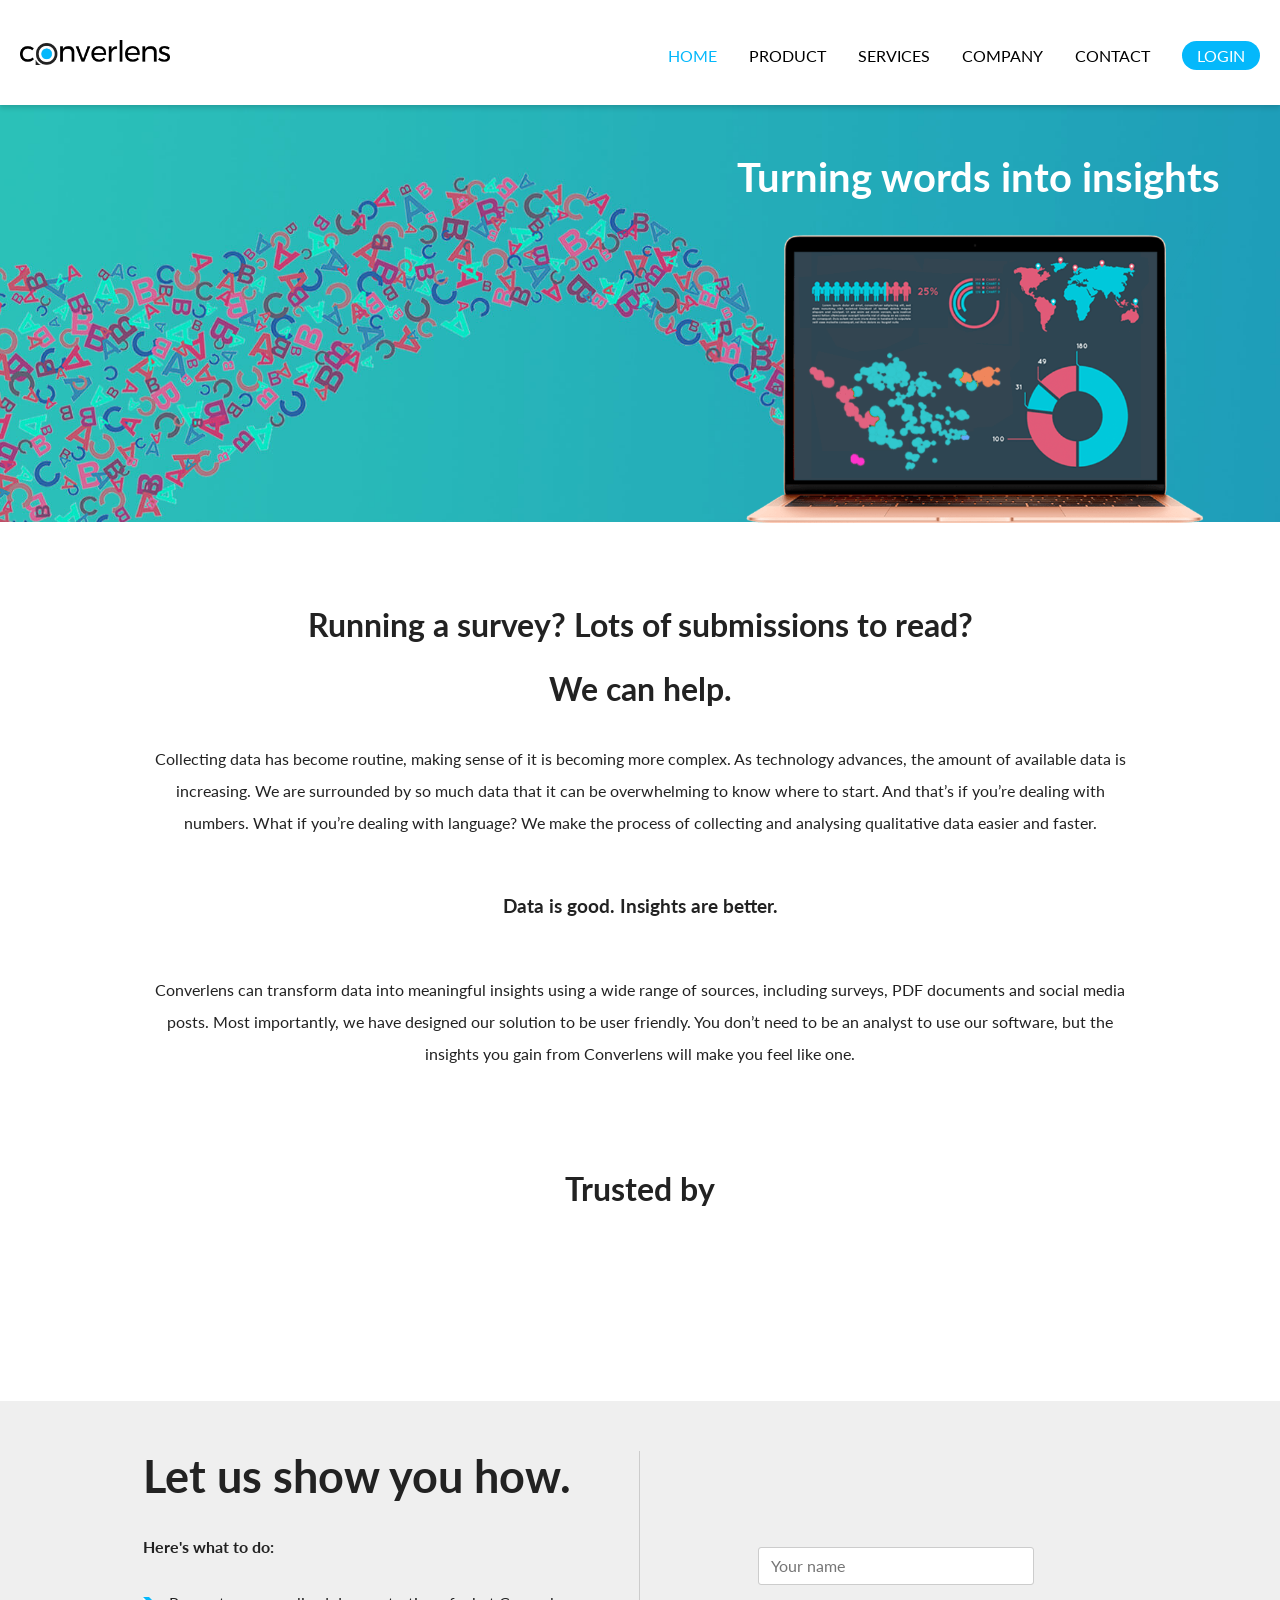
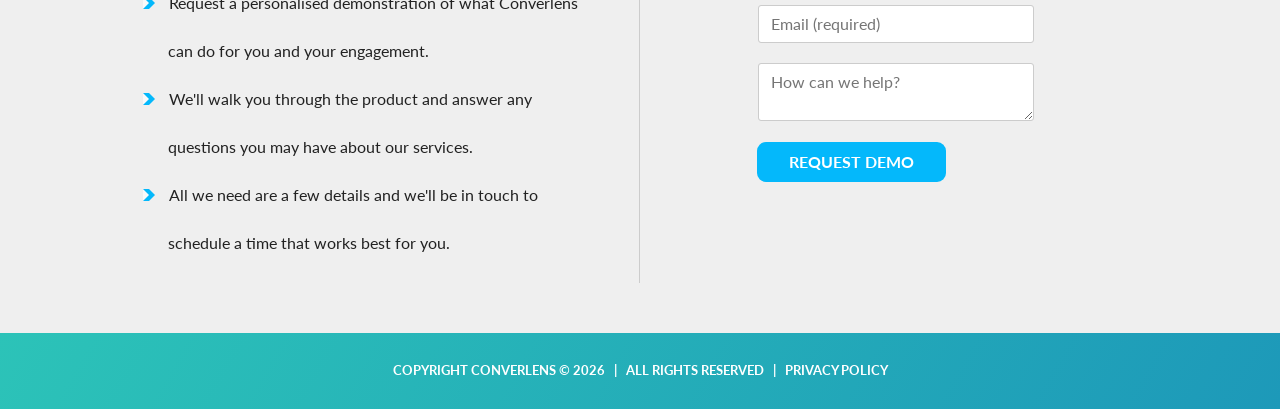
<file: index.html>
<!DOCTYPE html>
<html lang="en">
   <head>
      <meta charset="UTF-8">
      <meta name="viewport" content="width=device-width, initial-scale=1.0">
      <meta name="description" content="Collect, manage and analyse consultation and survey data">
      <meta property="og:type" content="website">
      <meta property="og:title" content="Converlens">
      <meta property="og:description" content="Collect, manage and analyse consultation and survey data">
      <meta property="og:image" content="assets/imgs/Converlens-logo.png">
      <meta property="og:url" content="https://converlens.com">
      <meta property="og:site_name" content="Converlens">
	  <meta name="apple-mobile-web-app-title" content="Converlens">
	  <meta name="application-name" content="Converlens">
	  <meta name="theme-color" content="#ffffff">
	  <!---
	  <meta name="robots" content="index,follow">
	  <meta name="googlebot" content="index,follow">
	  --->
      <title>Converlens | Collect, manage and analyse consultation and survey data</title>
      <link rel="apple-touch-icon" sizes="180x180" href="https://converlens.com/assets/imgs/apple-touch-icon.png">
      <link rel="icon" type="image/png" sizes="32x32" href="https://converlens.com/assets/imgs/favicon-32x32.png">
      <link rel="icon" type="image/png" sizes="16x16" href="https://converlens.com/assets/imgs/favicon-16x16.png">
      <link rel="stylesheet" href="assets/css/normalize.css">
      <link rel="stylesheet" href="assets/css/carousel.css">
      <link rel="stylesheet" href="assets/css/style.css">

	  <script async src="https://www.googletagmanager.com/gtag/js?id=UA-124698900-1"></script>
	  <script>
		window.dataLayer = window.dataLayer || [];
		function gtag(){dataLayer.push(arguments);}
		gtag('js', new Date());

		gtag('config', 'UA-124698900-1');
	  </script>
   </head>
   <body class="home">
         <div class="page">
            <header class="nav-bar">
               <div class="container-fluid wrapper">
                  <nav class="navbar">
                     <a class="site-nav nav-brand logo" href="index.html" title="Logo"><img src="assets/imgs/Converlens-logo.png" alt="Converlens"></a>
                     <a id="mobiNavBtn" href="javascript:void(0)" >
                        <div class="bar1"></div>
                        <div class="bar2"></div>
                        <div class="bar3"></div>
                     </a>
                     <ul itemscope itemtype="https://schema.org/SiteNavigationElement" role="menu" id="mobiNav" class="navbar-nav">
                        <li itemprop="name" role="menuitem" class="nav-item"><a itemprop="url" href="index.html" title="Home">Home</a></li>
                        <li itemprop="name" role="menuitem" class="nav-item"><a itemprop="url" href="product.html" title="Product">Product</a></li>
                        <li itemprop="name" role="menuitem" class="nav-item"><a itemprop="url" href="services.html" title="Services">Services</a></li>
                        <li itemprop="name" role="menuitem" class="nav-item"><a itemprop="url" href="company.html" title="Company">Company</a></li>
                        <li itemprop="name" role="menuitem" class="nav-item"><a itemprop="url" href="contact.html" title="Contact">Contact</a></li>
                        <li itemprop="name" role="menuitem" class="nav-item login"><a itemprop="url" href="https://app.converlens.com/login" target="_blank" title="Login">Login</a></li>
                     </ul>
                  </nav>
               </div>
            </header>
            <main class="page-main">
               <section>
                  <div class="banner">
					  <div class="wrapper">
							<div class="title-wrapper">
								<h1 class="title">Turning words into insights</h1>
								<div class="laptop">
									 <img src="assets/imgs/Laptop.png" alt="Collect, manage and analyse consultation and survey data">
								</div> 
						    </div> 
					  </div>
                  </div>  
                  <div class="content">
                     <div class="wrapper  intro">
                     <h1>Running a survey? Lots of submissions to read? <br> We can help.</h1>
                     <p>
Collecting data has become routine, making sense of it is becoming more complex. As technology advances, the amount of available data is increasing. We are surrounded by so much data that it can be overwhelming to know where to start. And that’s if you’re dealing with numbers. What if you’re dealing with language? We make the process of collecting and analysing qualitative data easier and faster.
                     </p>
                     <h3 class="highlight">
						Data is good. Insights are better.
                     </h3>
                     <p>
Converlens can transform data into meaningful insights using a wide range of sources, including surveys, PDF documents and social media posts. Most importantly, we have designed our solution to be user friendly. You don’t need to be an analyst to use our software, but the insights you gain from Converlens will make you feel like one. 
                     </p>
                     
                     </div>
                     
                     <div class="wrapper trusted">
						<h1>Trusted by</h1> 
						 <div class="swiper-container">
							 <div class="swiper-wrapper">
								   <div class="swiper-slide"><img  class="cp-img" src="assets/imgs/logos/NSW-logo.png" alt="New South Whales - Planning, Industry and Environment"></div>
								   <div class="swiper-slide"><img  class="cp-img" src="assets/imgs/logos/DPC.png" alt="Australian Government - Department of Prime Minister & Cabinet"></div>
								   <div class="swiper-slide"><img  class="cp-img" src="assets/imgs/logos/OGP.png" alt="Open Government Partnership"></div>
								   <div class="swiper-slide"><img  class="cp-img" src="assets/imgs/logos/victoriaJPR.png" alt="Victoria State Government - Jobs, Precincts and Regions"></div>
								   <div class="swiper-slide"><img  class="cp-img" src="assets/imgs/logos/DIIS.png" alt="Australian Government - Department of Industry, Innovation and Science"></div>
								   <div class="swiper-slide"><img  class="cp-img" src="assets/imgs/logos/WBS.png" alt="Warwick Business School"></div>
								   <div class="swiper-slide"><img  class="cp-img" src="assets/imgs/logos/geelong.png" alt="City of Greater Geelong"></div>
								   <div class="swiper-slide"><img  class="cp-img" src="assets/imgs/logos/DE.png" alt="Australian Government - Department of Education"></div>
								   <div class="swiper-slide"><img  class="cp-img" src="assets/imgs/logos/elton.png" alt="Elton Consulting"></div>
								   <div class="swiper-slide"><img  class="cp-img" src="assets/imgs/logos/victoriaELWP.png" alt="Victoria State Government - Environment, Land, Water and Planning"></div>
							 </div>
							 <!-- Add Pagination -->
							 <!--<div class="swiper-pagination"></div>-->
							 <!-- Add Arrows -->
							 <!--<div class="swiper-button-next"></div>-->
							 <!--<div class="swiper-button-prev"></div>-->
						 </div>
                     </div>
           </div>   


               </section>
            </main>
            <footer class="page-footer">
               <div class="footer-wrapper wrapper">
                  <div class="formSteps">
                  <h1>Let us show you how.</h1>
                  <p><b>Here's what to do:</b></p>
                  <ul>
                  <li><div class="bullet"></div>Request a personalised demonstration of what Converlens can do for you and your engagement.</li>
                  <li><div class="bullet"></div>We'll walk you through the product and answer any questions you may have about our services.</li>
                  <li><div class="bullet"></div>All we need are a few details and we'll be in touch to schedule a time that works best for you.</li>
                  </ul>
                     </div>
                  <div class="formRequest" style="margin-top: 6em;">
                     <form id="request_demo" class="contact-form"  autocomplete="off"  method="POST" action="https://api.converlens.com/submit">
                        <fieldset class="form-group"><input class="form-input" name="addressee" type="text" value="" placeholder="Your name"></fieldset>
                        <fieldset class="form-group"><input id="formEmail" class="form-input" name="email" type="email" required="true" value="" placeholder="Email (required)"></fieldset>
                        <fieldset class="form-group"><textarea id="formDetail" class="form-input" name="detail" value="" placeholder="How can we help?"></textarea></fieldset>
                        
                        <input style="position: absolute; right: 500000px;"" type="checkbox" id="formUpgrade" name="free_upgrade">

                        <div id='hwrap' style="display: flex; align-items: center; margin-bottom: 1em">
                           <input id='humaniser' type="text" id="formHuman" name="human" style="width: 40px; margin-right: 5px" required="true">
                           <div style="padding:0; margin:0; ">
                              <div style="font-size: 10px; text-transform: uppercase;">Are you a human <span style="font-size: 16px; color: red;">*</span></div>
                              <div style="font-size: 12px">What is 3 plus four? (answer 7)</div>
                           </div>
                        </div>
                        <div class="form-group">
                           <input onclick="var x = document.getElementById('formUpgrade').checked; if (x) { return false }; var v = document.getElementById('formHuman').value; if (v !== 'seven' && v !== '7') { alert('Please fill out all required fields') }" id="formButton" class="btn" type="submit" value="Request demo">
                        </div>
                     </form>
                  </div>
               </div>
               <h5 class="copyright"><span>Copyright Converlens © <span class="year">2022</span> &nbsp; | &nbsp; All rights reserved &nbsp; | &nbsp; </span><a href="privacy.html">Privacy Policy</a></h5>
            <a id="up" href="#"></a>
            </footer>
         </div>

      <script src="assets/js/carousel-logos.js"></script>
      <script src="assets/js/nav.js"></script>
      <script type="text/javascript">
        var wrap = document.getElementById('hwrap')
        wrap.style.display = 'none'

        var h = document.getElementById('humaniser')
        h.value = 7
      </script>
      
   </body>
</html>
</file>
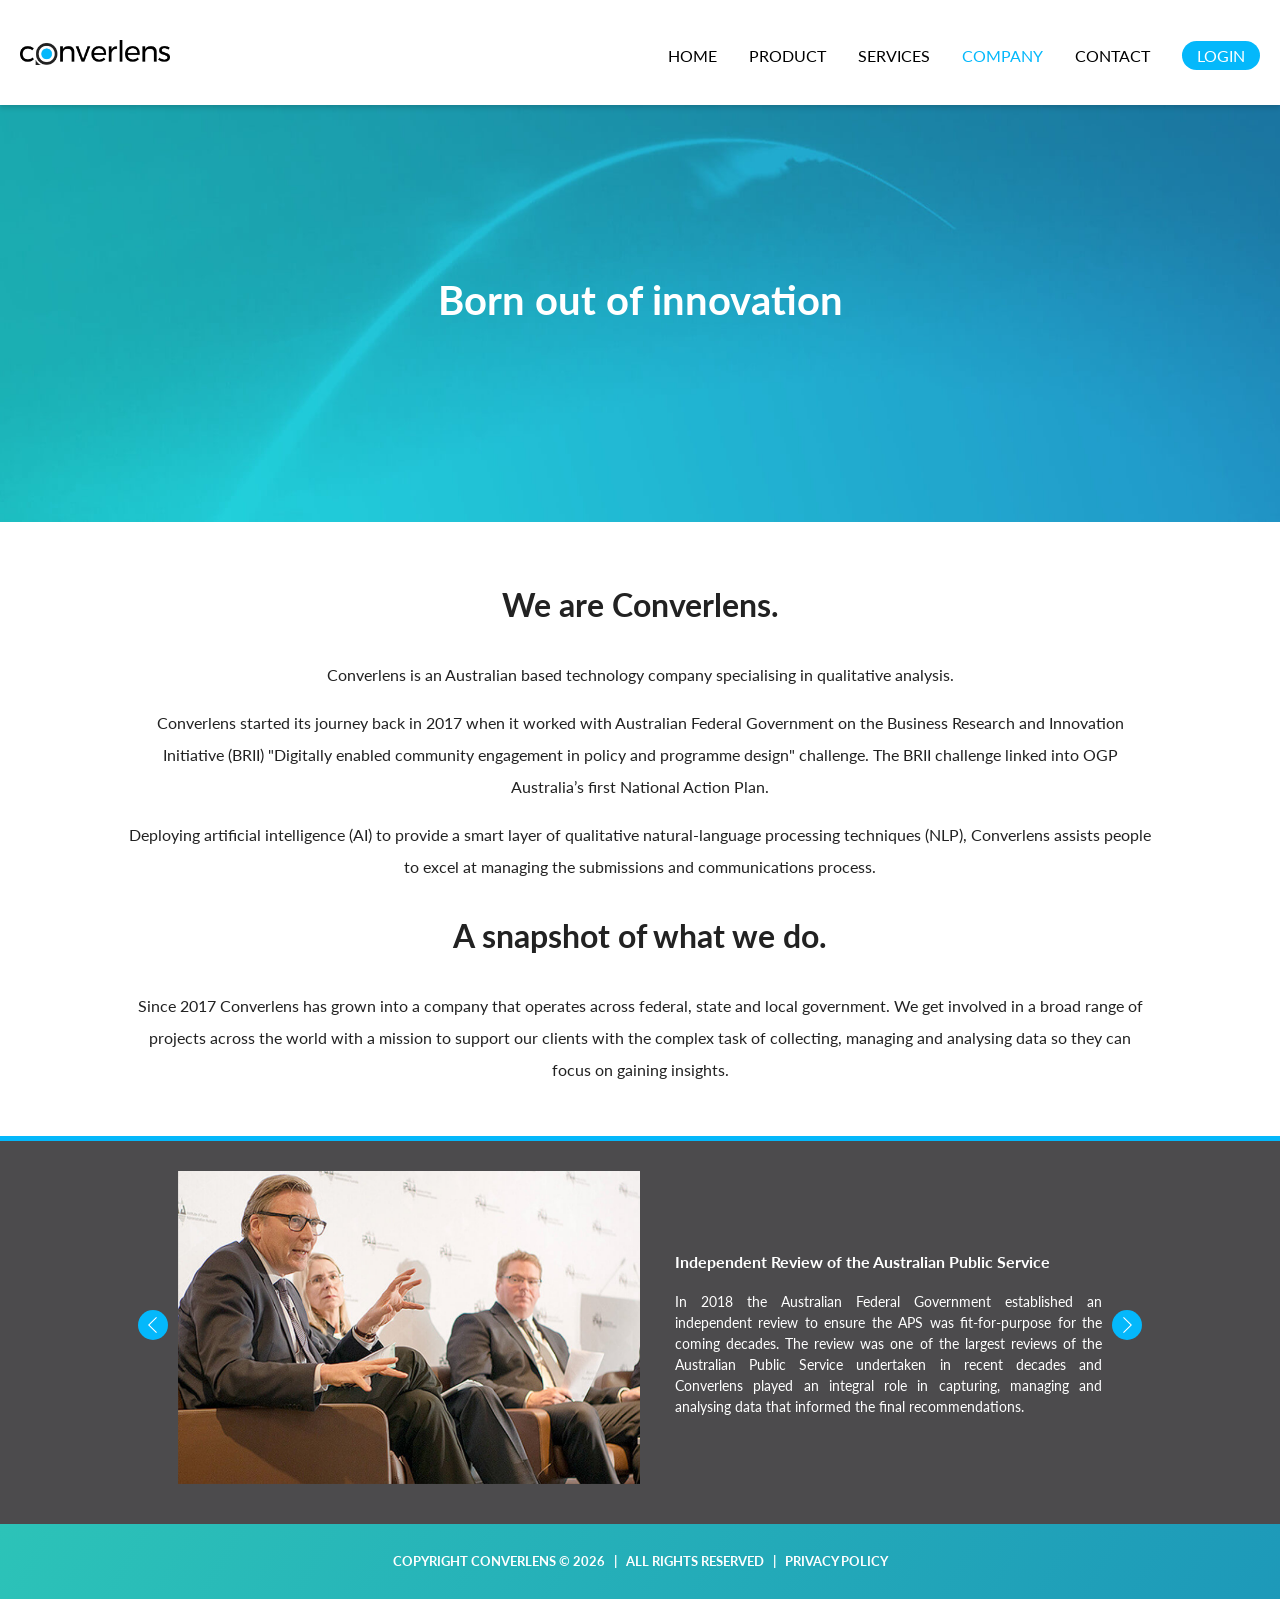
<file: company.html>
<!DOCTYPE html>
<html lang="en" itemscope itemtype="https://schema.org/WebSite">
   <head>
      <meta charset="UTF-8">
      <meta name="viewport" content="width=device-width, initial-scale=1.0">
      <meta name="description" content="AI powered analysis platform for government policy design">
      <meta property="og:type" content="website">
      <meta property="og:title" content="Converlens | Company">
      <meta property="og:description" content="AI powered analysis platform for government policy design">
      <meta property="og:image" content="assets/imgs/Converlens-logo.png">
      <meta property="og:url" content="https://converlens.com">
      <meta property="og:site_name" content="Converlens">
	  <meta name="apple-mobile-web-app-title" content="Converlens">
	  <meta name="application-name" content="Converlens">
	  <meta name="theme-color" content="#ffffff">
	  <!---
	  <meta name="robots" content="index,follow">
	  <meta name="googlebot" content="index,follow">
	  --->
      <title>Converlens | Company</title>
      <link rel="apple-touch-icon" sizes="180x180" href="https://converlens.com/assets/imgs/apple-touch-icon.png">
      <link rel="icon" type="image/png" sizes="32x32" href="https://converlens.com/assets/imgs/favicon-32x32.png">
      <link rel="icon" type="image/png" sizes="16x16" href="https://converlens.com/assets/imgs/favicon-16x16.png">
      <link rel="stylesheet" href="assets/css/normalize.css">
      <link rel="stylesheet" href="assets/css/carousel.css">
      <link rel="stylesheet" href="assets/css/style.css">

	  <script async src="https://www.googletagmanager.com/gtag/js?id=UA-124698900-1"></script>
	  <script>
		window.dataLayer = window.dataLayer || [];
		function gtag(){dataLayer.push(arguments);}
		gtag('js', new Date());

		gtag('config', 'UA-124698900-1');
	  </script>
	        
   </head>
   <body class="company" itemscope itemtype="http://schema.org/tech">
         <div class="page">
            <header class="nav-bar">
               <div class="container-fluid wrapper">
                  <nav class="navbar">
                     <a class="site-nav nav-brand logo" href="index.html" title="Logo"><img src="assets/imgs/Converlens-logo.png" alt="Converlens"></a>
                     <a id="mobiNavBtn" href="javascript:void(0)" >
                        <div class="bar1"></div>
                        <div class="bar2"></div>
                        <div class="bar3"></div>
                     </a>
                     <ul itemscope itemtype="https://schema.org/SiteNavigationElement" role="menu" id="mobiNav" class="navbar-nav">
                        <li itemprop="name" role="menuitem" class="nav-item"><a itemprop="url" href="index.html" title="Home">Home</a></li>
                        <li itemprop="name" role="menuitem" class="nav-item"><a itemprop="url" href="product.html" title="Product">Product</a></li>
                        <li itemprop="name" role="menuitem" class="nav-item"><a itemprop="url" href="services.html" title="Services">Services</a></li>
                        <li itemprop="name" role="menuitem" class="nav-item"><a itemprop="url" href="company.html" title="Company">Company</a></li>
                        <li itemprop="name" role="menuitem" class="nav-item"><a itemprop="url" href="contact.html" title="Contact">Contact</a></li>
                        <li itemprop="name" role="menuitem" class="nav-item login"><a itemprop="url" href="https://app.converlens.com/login" target="_blank" title="Login">Login</a></li>
                     </ul>
                  </nav>
               </div>
            </header>
            <main class="page-main">
               <section>
                  <div class="banner">
                  <div class="wrapper">
                        <div class="title-wrapper">
                           <h1 class="title">Born out of innovation</h1>
                         </div>
                  </div>
                  </div>

                  <div class="content">
                     <div class="wrapper intro">
						 <h1>We are Converlens.</h1>
						 <p>Converlens is an Australian based technology company specialising in qualitative analysis.</p>
						 <p>Converlens started its journey back in 2017 when it worked with Australian Federal Government on the Business Research and Innovation Initiative (BRII) "Digitally enabled community engagement in policy and programme design" challenge. The BRII challenge linked into OGP Australia’s first National Action Plan.</p>
						 <p>Deploying artificial intelligence (AI) to provide a smart layer of qualitative natural-language processing techniques (NLP), Converlens assists people to excel at managing the submissions and communications process.</p>
						 <h1>A snapshot of what we do.</h1>
						 <p>Since 2017 Converlens has grown into a company that operates across federal, state and local government. We get involved in a broad range of projects across the world with a mission to support our clients with the complex task of collecting, managing and analysing data so they can focus on gaining insights.</p>
                     </div>
                  </div>
				 <div class="news">
					 <div class="wrapper">
						 <div class="swiper-container">
							 <div class="swiper-wrapper">
								   <div class="swiper-slide">
									   <div class="featured-img"><img src="assets/imgs/slides/slide-1.jpg" alt="Independent Review of the Australian Public Service"></div>
									   <div class="post-cnt">
											<h3>Independent Review of the Australian Public Service</h3>
											<p>In 2018 the Australian Federal Government established an independent review to ensure the APS was fit-for-purpose for the coming decades. The review was one of the largest reviews of the Australian Public Service undertaken in recent decades and Converlens played an integral role in capturing, managing and analysing data that informed the final recommendations.</p>
									   </div>
								   </div>
								   <div class="swiper-slide">
									   <div class="featured-img"><img src="assets/imgs/slides/slide-2.jpg" alt="Independent Review of the Australian Public Service"></div>
									   <div class="post-cnt">
											<h3>OGP Summit 2019: Breaking Barriers: Achieving Sustainable, Transparent, and Efficient Outcomes with Artificial Intelligence</h3>
											<p>Converlens was invited to speak at the OGP Global Summit held in Ottawa Canada. The objective of the session was to provide participants with a deeper understanding of applying AI in government through a rich and insightful conversation, and a splash of healthy debate. A key focus was the importance of AI transparency and accountability to citizens.</p>
									   </div>
								   </div>
								   <div class="swiper-slide">
									   <div class="featured-img"><img src="assets/imgs/slides/slide-3.jpg" alt="Independent Review of the Australian Public Service"></div>
									   <div class="post-cnt">
											<h3>Modernisation of the Victorian Regional Forest Agreements (RFAs)</h3>
											<p>RFAs are important agreements between the Australian Government and states that establish the framework for the sustainable management of forests within each RFA region. The Modernisation of the Victorian RFAs consultation included 135 written submissions and 733 survey responses, with more than 330 people participated in face to face discussions. Converlens was engaged to help analyse and report on this data which informed the of the renewing of the previous RFA’s which expired on the 31st of March 2020.</p>
									   </div>
								   </div>
								   <div class="swiper-slide">
									   <div class="featured-img"><img src="assets/imgs/slides/slide-4.jpg" alt="Independent Review of the Australian Public Service"></div>
									   <div class="post-cnt">
											<h3>Review of the Melbourne Declaration</h3>
											<p>Throughout 2019, the Education Council of Australia ran a substantial consultation that reviewed the Melbourne Declaration which was established in 2008. Informed from the insights gained from the consultation, and built on past declarations signed in Hobart, Adelaide and Melbourne over three decades, Education Ministers established The Alice Springs (Mparntwe) Education Declaration in December 2019. This declaration sets the strategic education goals for Australia and Converlens was proud to enable the online consultation for the review.</p>
									   </div>
								   </div>
							 </div>
							 <!-- Add Pagination -->
							 <!--<div class="swiper-pagination"></div>-->
							 <!-- Add Arrows -->
							 <div class="swiper-button-next"></div>
							 <div class="swiper-button-prev"></div>
						 </div>
					 </div>
				 </div>
               </section>
            </main>
            <footer class="page-footer">
               <h5 class="copyright"><span>Copyright Converlens © <span class="year">2022</span> &nbsp; | &nbsp; All rights reserved &nbsp; | &nbsp; </span><a href="privacy.html">Privacy Policy</a></h5>
			   <a id="up" href="#"></a>
            </footer>
         </div>
      <script src="assets/js/carousel-news.js"></script>
      <script src="assets/js/nav.js"></script>
   </body>
</html>
</file>
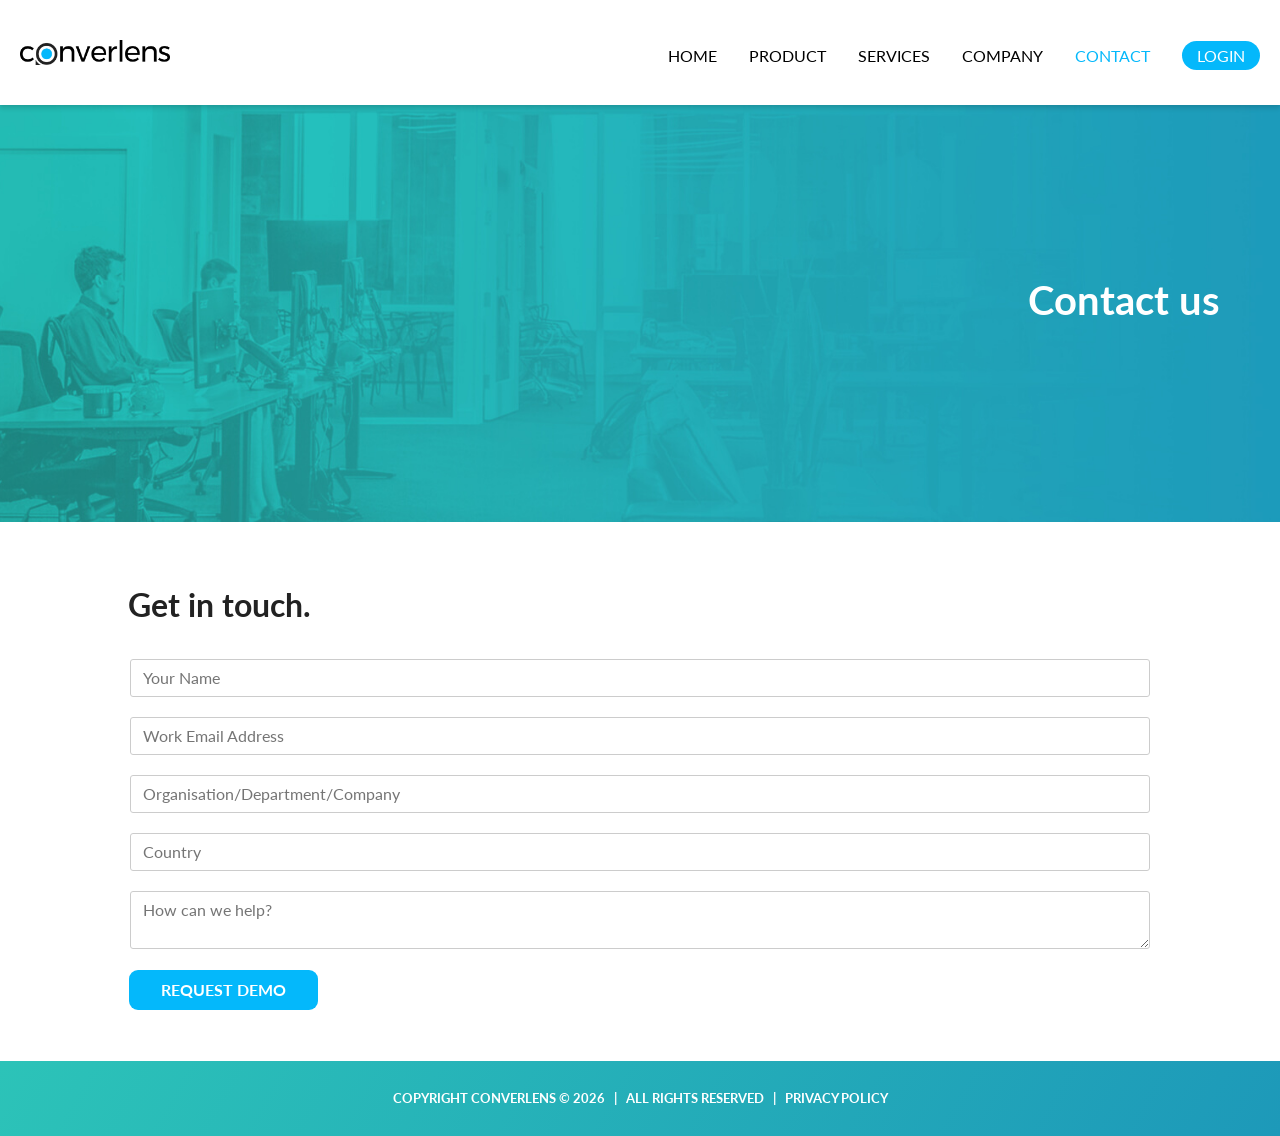
<file: contact.html>
<!DOCTYPE html>
<html lang="en" itemscope itemtype="https://schema.org/WebSite">
   <head>
      <meta charset="UTF-8">
      <meta name="viewport" content="width=device-width, initial-scale=1.0">
      <meta name="description" content="Collect, manage and analyse consultation and survey data">
      <meta property="og:type" content="website">
      <meta property="og:title" content="Converlens | Contact">
      <meta property="og:description" content="Collect, manage and analyse consultation and survey data">
      <meta property="og:image" content="assets/imgs/Converlens-logo.png">
      <meta property="og:url" content="https://converlens.com">
      <meta property="og:site_name" content="Converlens">
	  <meta name="apple-mobile-web-app-title" content="Converlens">
	  <meta name="application-name" content="Converlens">
	  <meta name="theme-color" content="#ffffff">
	  <!---
	  <meta name="robots" content="index,follow">
	  <meta name="googlebot" content="index,follow">
	  --->
      <title>Converlens | Contact</title>
      <link rel="apple-touch-icon" sizes="180x180" href="https://converlens.com/assets/imgs/apple-touch-icon.png">
      <link rel="icon" type="image/png" sizes="32x32" href="https://converlens.com/assets/imgs/favicon-32x32.png">
      <link rel="icon" type="image/png" sizes="16x16" href="https://converlens.com/assets/imgs/favicon-16x16.png">
      <link rel="stylesheet" href="assets/css/normalize.css">
      <link rel="stylesheet" href="assets/css/style.css">

	  <script async src="https://www.googletagmanager.com/gtag/js?id=UA-124698900-1"></script>
	  <script>
		window.dataLayer = window.dataLayer || [];
		function gtag(){dataLayer.push(arguments);}
		gtag('js', new Date());

		gtag('config', 'UA-124698900-1');
	  </script>
	        
   </head>
   <body class="contact">
         <div class="page">
            <header class="nav-bar">
               <div class="container-fluid wrapper">
                  <nav class="navbar">
                     <a class="site-nav nav-brand logo" href="index.html" title="Logo"><img src="assets/imgs/Converlens-logo.png" alt="Converlens"></a>
                     <a id="mobiNavBtn" href="javascript:void(0)" >
                        <div class="bar1"></div>
                        <div class="bar2"></div>
                        <div class="bar3"></div>
                     </a>
                     <ul itemscope itemtype="https://schema.org/SiteNavigationElement" role="menu" id="mobiNav" class="navbar-nav">
                        <li itemprop="name" role="menuitem" class="nav-item"><a itemprop="url" href="index.html" title="Home">Home</a></li>
                        <li itemprop="name" role="menuitem" class="nav-item"><a itemprop="url" href="product.html" title="Product">Product</a></li>
                        <li itemprop="name" role="menuitem" class="nav-item"><a itemprop="url" href="services.html" title="Services">Services</a></li>
                        <li itemprop="name" role="menuitem" class="nav-item"><a itemprop="url" href="company.html" title="Company">Company</a></li>
                        <li itemprop="name" role="menuitem" class="nav-item"><a itemprop="url" href="contact.html" title="Contact">Contact</a></li>
                        <li itemprop="name" role="menuitem" class="nav-item login"><a itemprop="url" href="https://app.converlens.com/login" target="_blank" title="Login">Login</a></li>
                     </ul>
                  </nav>
               </div>
            </header>
            <main class="page-main">
               <section>
                  <div class="banner">
                  <div class="wrapper">
                        <div class="title-wrapper">
                           <h1 class="title">Contact us</h1>
                         </div>
                  </div>
                  </div>
                  <div class="content">
                     <div class="wrapper">
						  <h1>Get in touch.</h1>
						  <div class="form-container">
                     <form id="contact-form" class="contact-form"  autocomplete="off"  method="POST" action="https://api.converlens.com/submit">
							   <fieldset class="form-group"><input id="contactName" class="form-input" name="firstName" type="text" required="true" value="" placeholder="Your Name"></fieldset>
							   <fieldset class="form-group"><input id="contactEmail" class="form-input" name="email" type="email" required="true" value="" placeholder="Work Email Address"></fieldset>
							   <fieldset class="form-group"><input id="contactLastName" class="form-input" name="org" type="text" value="" placeholder="Organisation/Department/Company"></fieldset>
							   <fieldset  class="form-group autocomplete"><input id="formCountry" class="form-input" name="country" type="text" value="" placeholder="Country"></fieldset>
							   <fieldset class="form-group"><textarea id="formComments" class="form-input" name="comments" type="text" value="" placeholder="How can we help?"></textarea></fieldset>

                        <input style="position: absolute; right: 500000px;"" type="checkbox" id="formUpgrade" name="free_upgrade">

                        <div id='hwrap' style="display: flex; align-items: center; margin-bottom: 1em">
                           <input id='humaniser' type="text" id="formHuman" name="human" style="width: 40px; margin-right: 5px" required="true">
                           <div style="padding:0; margin:0; ">
                              <div style="font-size: 10px; text-transform: uppercase;">Are you a human <span style="font-size: 16px; color: red;">*</span></div>
                              <div style="font-size: 12px">What is 3 plus four? (answer 7)</div>
                           </div>
                        </div>
                        <div class="form-group">
                           <input onclick="var x = document.getElementById('formUpgrade').checked; if (x) { return false }; var v = document.getElementById('formHuman').value; if (v !== 'seven' && v !== '7') { alert('Please fill out all required fields') }" id="formButton" class="btn" type="submit" value="Request demo">
                        </div>
							 </form>
						  </div>
                     </div>
                  </div>
               </section>
            </main>
            <footer class="page-footer">
               <h5 class="copyright"><span>Copyright Converlens © <span class="year">2022</span> &nbsp; | &nbsp; All rights reserved &nbsp; | &nbsp; </span><a href="privacy.html">Privacy Policy</a></h5>
               <a id="up" href="#"></a>
            </footer>
         </div>

      <script src="assets/js/nav.js"></script>

      <script type="text/javascript">
         var wrap = document.getElementById('hwrap')
         wrap.style.display = 'none'
 
         var h = document.getElementById('humaniser')
         h.value = 7
       </script>
      
   </body>
</html>
</file>
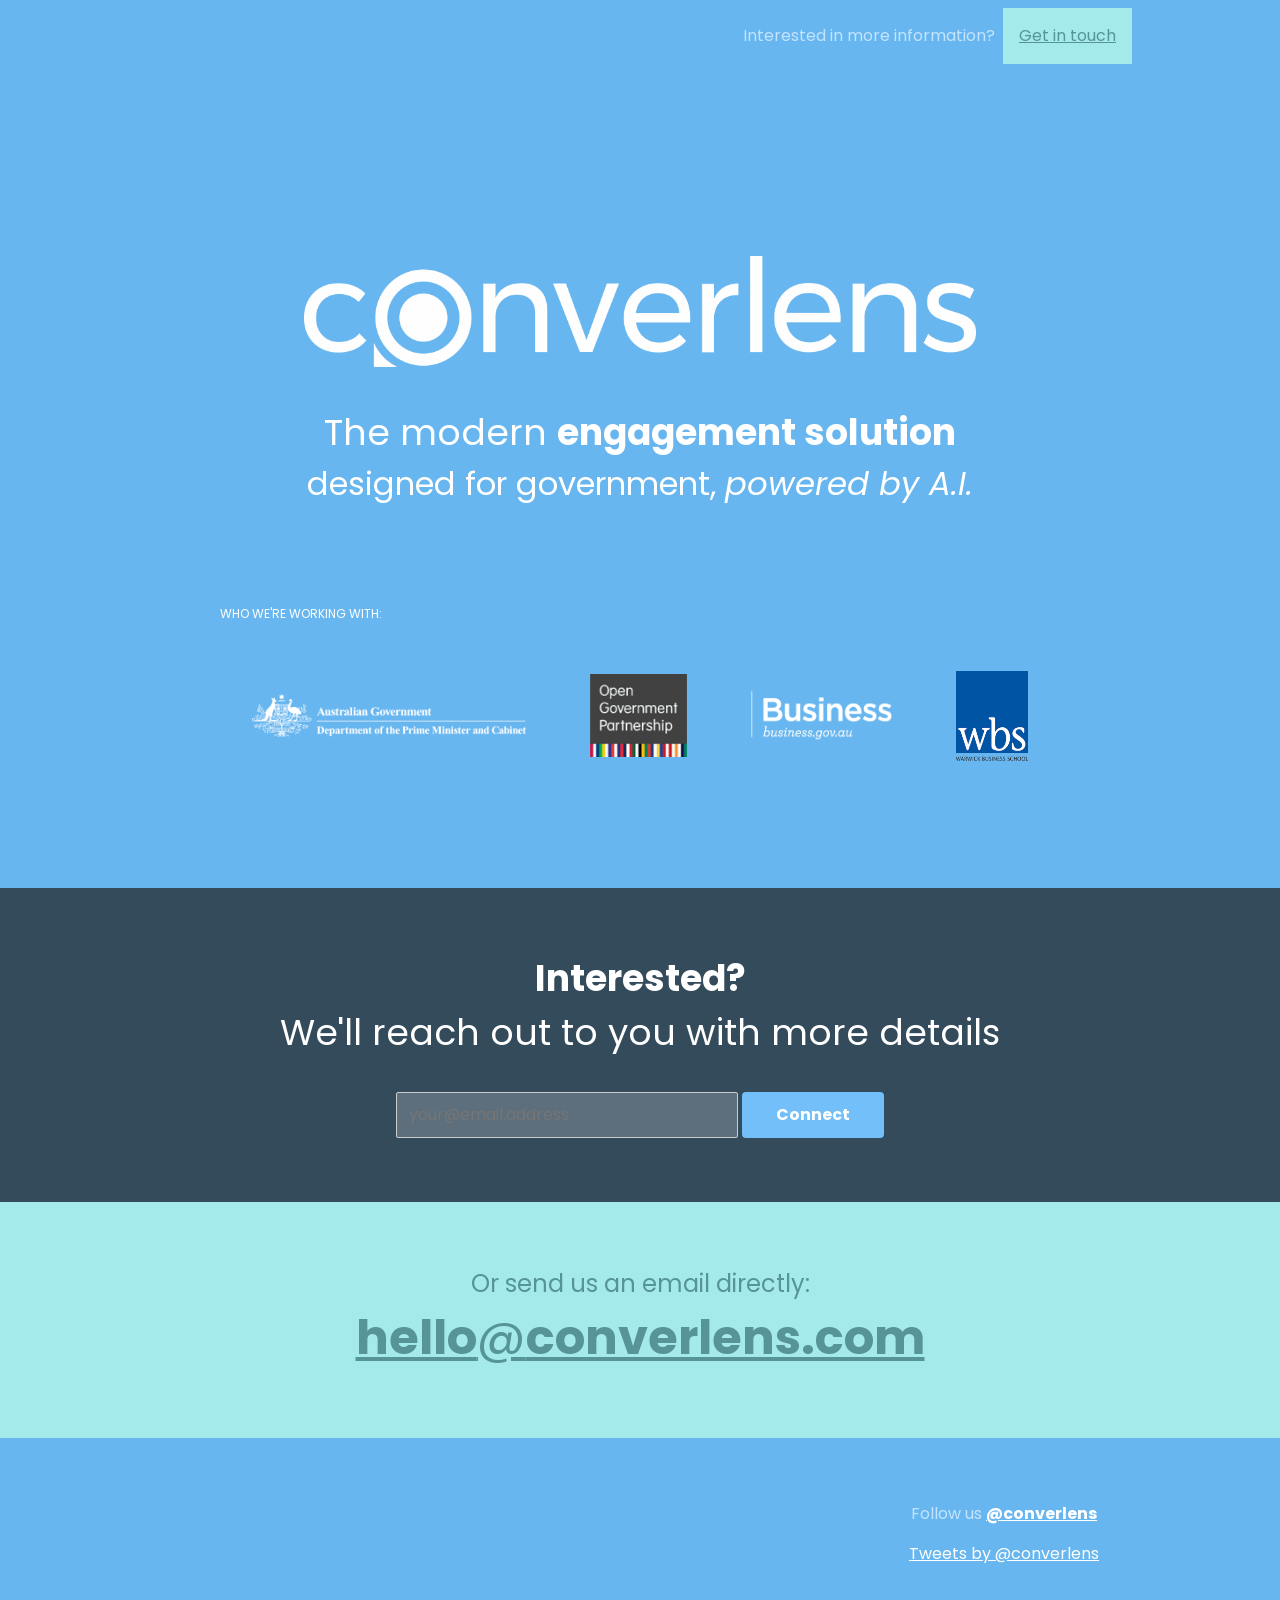
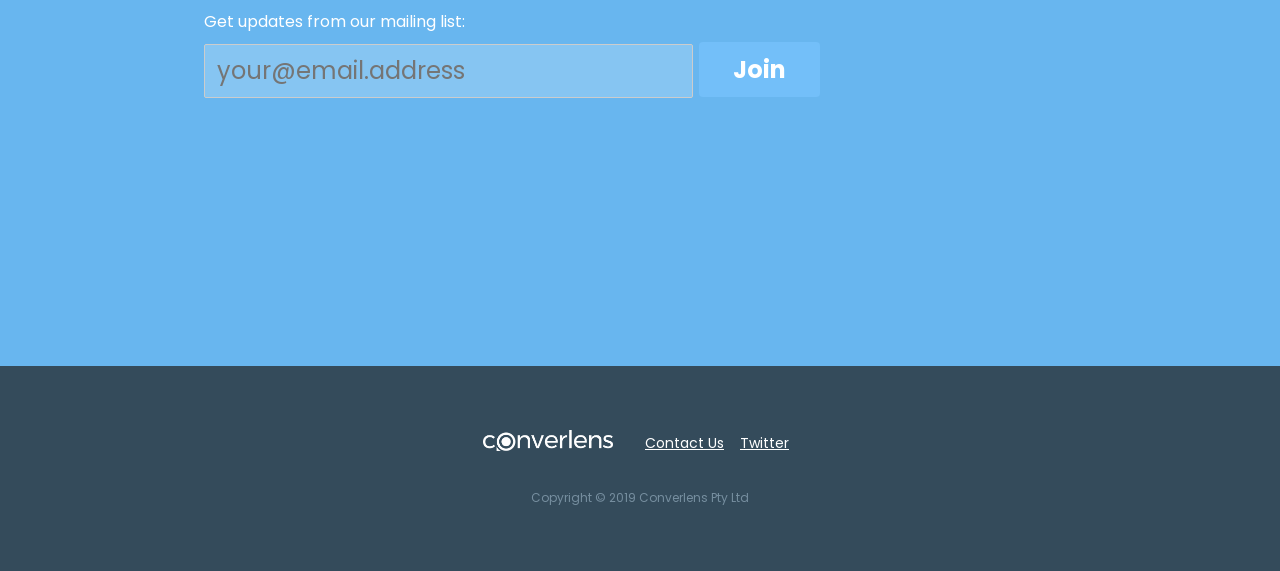
<file: index_aug18_old.html>
<!doctype html>
<html lang="en">

<head>
  <meta charset="utf-8">
  <meta name="viewport" content="width=device-width, initial-scale=1.0">
  <title>Converlens - the modern engagement platform designed for government</title>

  <link rel="stylesheet" href="css/styles.css?ae9f01b1">
  <link rel="stylesheet" href="css/tachyons.4.9.0.min.css">

  <link rel="apple-touch-icon" sizes="180x180" href="assets/apple-touch-icon.png?v=GvkLnw0lYM">
  <link rel="icon" type="image/png" sizes="32x32" href="assets/favicon-32x32.png?v=GvkLnw0lYM">
  <link rel="icon" type="image/png" sizes="16x16" href="assets/favicon-16x16.png?v=GvkLnw0lYM">
  <link rel="manifest" href="assets/manifest.json?v=GvkLnw0lYM">
  <link rel="mask-icon" href="assets/safari-pinned-tab.svg?v=GvkLnw0lYM" color="#5bbad5">
  <link rel="shortcut icon" href="favicon.ico?v=GvkLnw0lYM1">
  <meta name="apple-mobile-web-app-title" content="Converlens">
  <meta name="application-name" content="Converlens">
  <meta name="theme-color" content="#ffffff">
  <link href="https://fonts.googleapis.com/css?family=Poppins:400,400i,700" rel="stylesheet"> 
</head>

<body class="bg-coblue lh-copy white">

  <div class="relative" style="min-height: 400px;">

    <div class="relative z-2 pa2 limit">
      <div class="limit flex">
        <div class="flex-auto cowash tr self-center mr2">Interested in more information?</div>
        <a
          href="#contact-us" 
          class="db nowrap bg-teal underline pointer hover teal-dark pa3">Get in touch</a>
      </div>

      <div class="pb5" style="">
        <div class="limit-mid pt4 relative">
          <div style="padding-top: 160px" class="tc">
            <img
              style="max-width: 1024px; width:80%;"
              class='pl2 pr2'
              src="img/cl-logo-w.png">
          </div>

          <div class="f2-ns f3 pt4 pb4 tc">
            <div>The modern <strong>engagement solution</strong></div> 
            <div style="font-size: 0.9em">designed for government, <em>powered by A.I.</em></div>
          </div>

          <div class="mt3 mb5 tc off">
            <div class="cowash">Get updates from Converlens:</div>
            <div class="f3 mt2 mb3">
              <form
                action="https://twitter.us17.list-manage.com/subscribe/post?u=d14b5b4c26bb4295f6b889529&amp;id=5f7dfe2cf4"
                method="post" name="mc-subscribe" target="_blank" novalidate>
                <div style="position: absolute; left: -10000px;" aria-hidden="true"><input type="text" name="b_d14b5b4c26bb4295f6b889529_5f7dfe2cf4" tabindex="-1" value=""></div>
                <input class="input br1 v-mid white" name="EMAIL" type="text" placeholder="your@email.address">
                <input type="submit" class="btn btn-slim hover ph4 bg-coblue-light b br2" value="Stay in the loop">
              </form>
            </div>

            <div class="pt4 cowash off">
              <a class="hover pointer white ba0 bb b--dashed b">Learn more</a> about our updates and follow us on Twitter
              <span class="white underline pointer">@converlens</span>
            </div>
          </div>

          <div class="pb4 pt5">
            <div class="white ttu tl-ns tc f7 pb4">Who we're working with:</div>
            <div class="flex-ns tc items-center justify-center">
              <div class="ph4-l ph2 pv3"><img src="img/whitebar.png"></div>
              <div class="ph4-l ph2 pv3"><img src="img/logo-ogp.png"></div>
              <div class="ph4-l ph2 pv3"><img src="img/logo-business.png"></div>
              <div class="ph4-l ph2 pv3"><img src="img/wbs.png" height="90"></div>
            </div>
          </div>
        </div>
      </div>
    </div>
  </div>

  <a name="contact-us" />
  <div class="bg-charcoal tc pt5 pb5">
    <div class="f3 f2-ns b">Interested?</div>
    <div class="f3 f2-ns">We'll reach out to you with more details</div>
    <div class="ph3">
      <form
        action="https://twitter.us17.list-manage.com/subscribe/post?u=d14b5b4c26bb4295f6b889529&amp;id=5f7dfe2cf4"
        class="pt4 flex-ns tc justify-center"
        method="post" name="mc-subscribe" target="_blank" novalidate>
        <div style="position: absolute; left: -10000px;" aria-hidden="true"><input type="text" name="b_d14b5b4c26bb4295f6b889529_5f7dfe2cf4" tabindex="-1" value=""></div>
        <input class="input mr1 br1 v-mid white mw-100" name="EMAIL" type="text" placeholder="your@email.address">
        <input type="submit" class="btn btn-slim mw-100 hover ph4 bg-coblue-light b br2" value="Connect">
      </form>
    </div>
  </div>

  <div class="bg-teal teal-dark tc pt5 pb5">
      <div class="f3">Or send us an email directly:</div>
      <div class="f1-ns f3" style="word-wrap: break-word">
        <a class="teal-dark" href="mailto:hello@converlens.com">
          <b>hello</b>@<b>converlens.com</b>
        </a>
      </div> 
    </div>

  <div class="limit mb5 ph4 relative tc z-1 pt5">
    <div class="db flex-l justify-center items-center">
      <div class="mt5 mb6 pa4-ns pb5-ns pb2 mr3">
        <div class="tl-l tc">
          Get updates from our mailing list:
        </div>
        <div class="f3 mt2 nowrap-ns">
          <form
            action="https://twitter.us17.list-manage.com/subscribe/post?u=d14b5b4c26bb4295f6b889529&amp;id=5f7dfe2cf4"
            method="post" name="mc-subscribe" target="_blank" novalidate>
            <div style="position: absolute; left: -10000px;" aria-hidden="true"><input type="text" name="b_d14b5b4c26bb4295f6b889529_5f7dfe2cf4" tabindex="-1" value=""></div>
            <input class="input mw-100 br1 v-mid white" name="EMAIL" type="text" placeholder="your@email.address">
            <input type="submit" class="btn btn-slim hover ph4 bg-coblue-light b br2" value="Join">
          </form>
        </div>
      </div>

      <div class="pl4-ns w-100" style="height:400px;">
        <div class="pb3 cowash">
          Follow us <a class="white b" href="https://twitter.com/converlens">@converlens</a>
        </div>
      <a
        class="twitter-timeline white mt4"
        data-width="100%"
        data-height="100%"
        data-theme="light"
        data-dnt="true"
        href="https://twitter.com/converlens?ref_src=twsrc%5Etfw">
        Tweets by @converlens
      </a>
      <script async src="https://platform.twitter.com/widgets.js" charset="utf-8"></script>
      </div>
    </div>
  </div>



  <div class="bg-charcoal white ph1 pv5 relative z-0">
    <div class="limit f7 f6-ns">
      <div class="flex items-center justify-center">
        <div class="mr4 pl2 self-center"><img src="img/cl-logo-w.png" style="max-width:130px"></div>
        <div class="mr3 white underline pointer">
          <a class="nounderline white nowrap" href="mailto:hello@converlens.com">Contact Us</a>
        </div>
        <div class="mr3 white underline pointer">
          <a class="nounderline white" href="https://twitter.com/converlens">Twitter</a>
        </div>
        <div class="dn white underline pointer">
          <a class="nounderline white" href="privacy.html" target="_blank">Privacy</a>
        </div>
      </div>

      <div class="f7 coblue-sub mt4 tc">
        Copyright &copy; 2019 Converlens Pty Ltd
      </div>
    </div>
  </div>

</body>

</html>
</file>
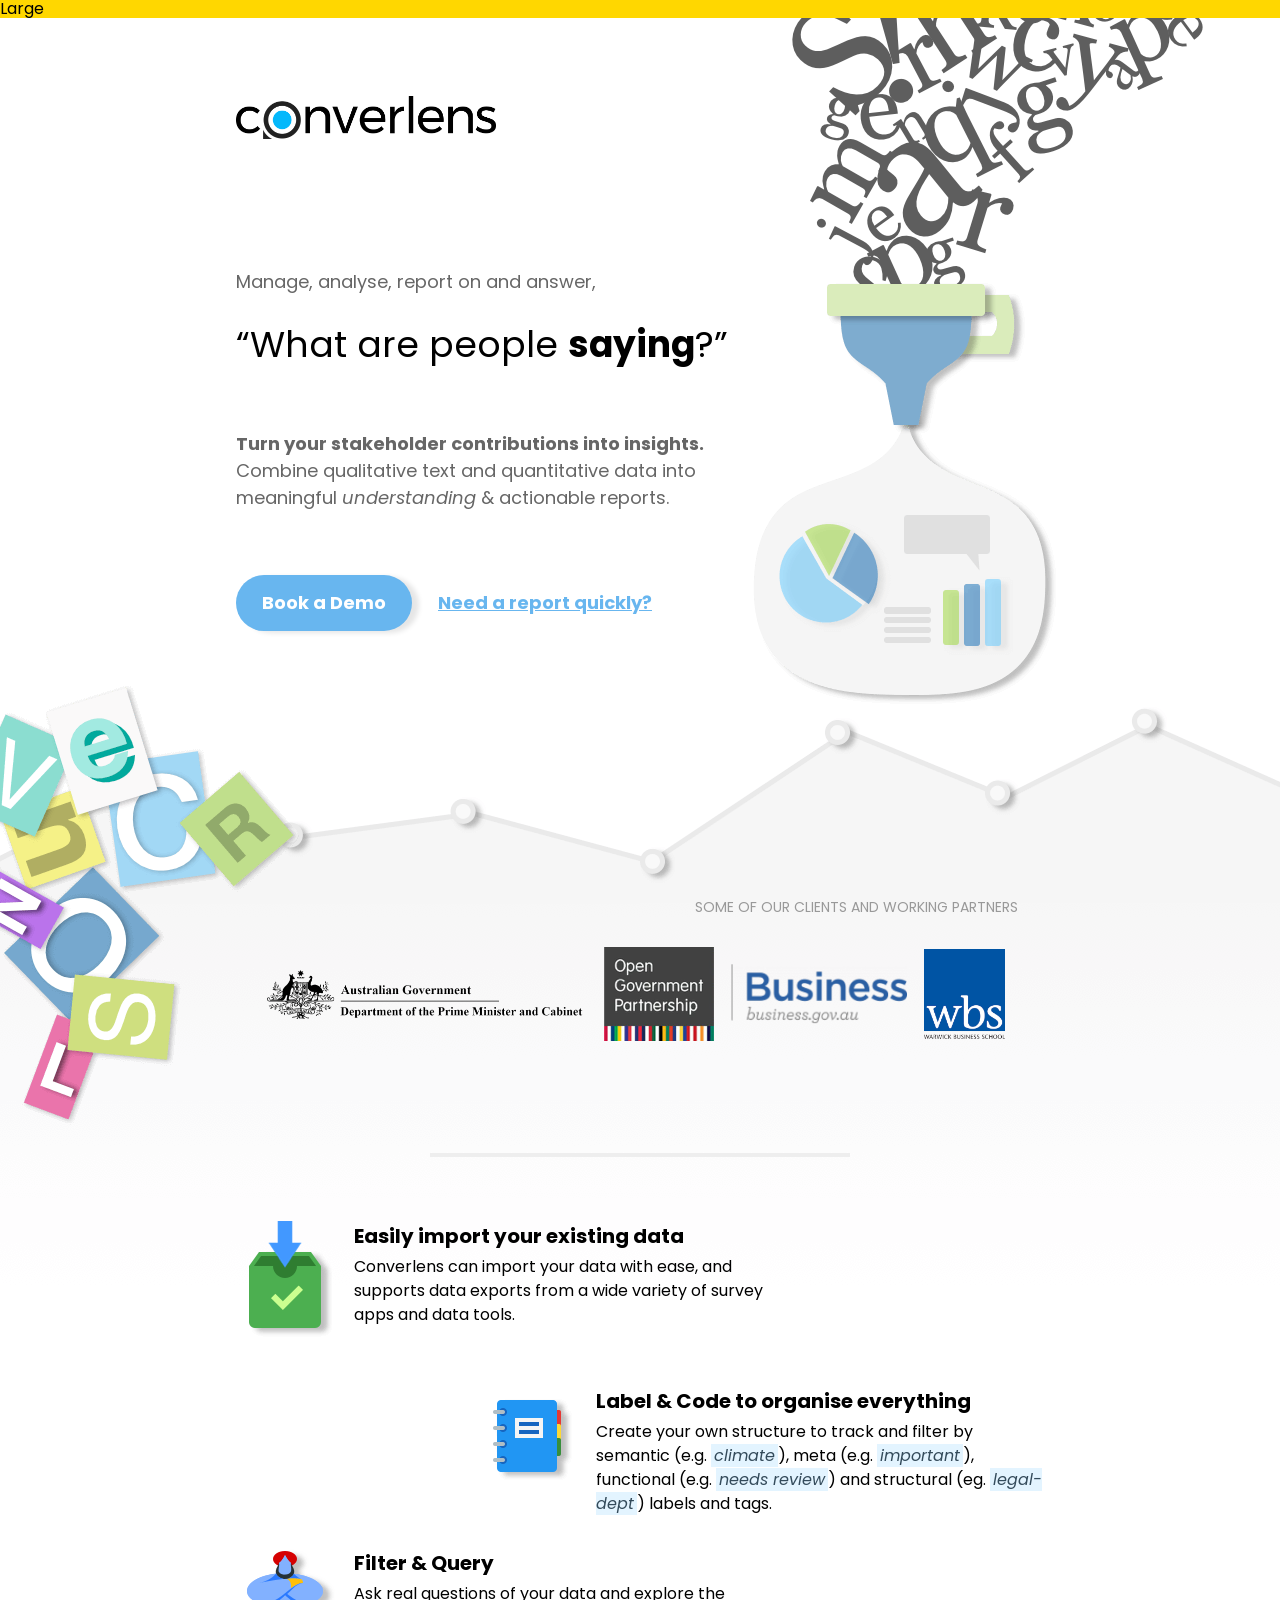
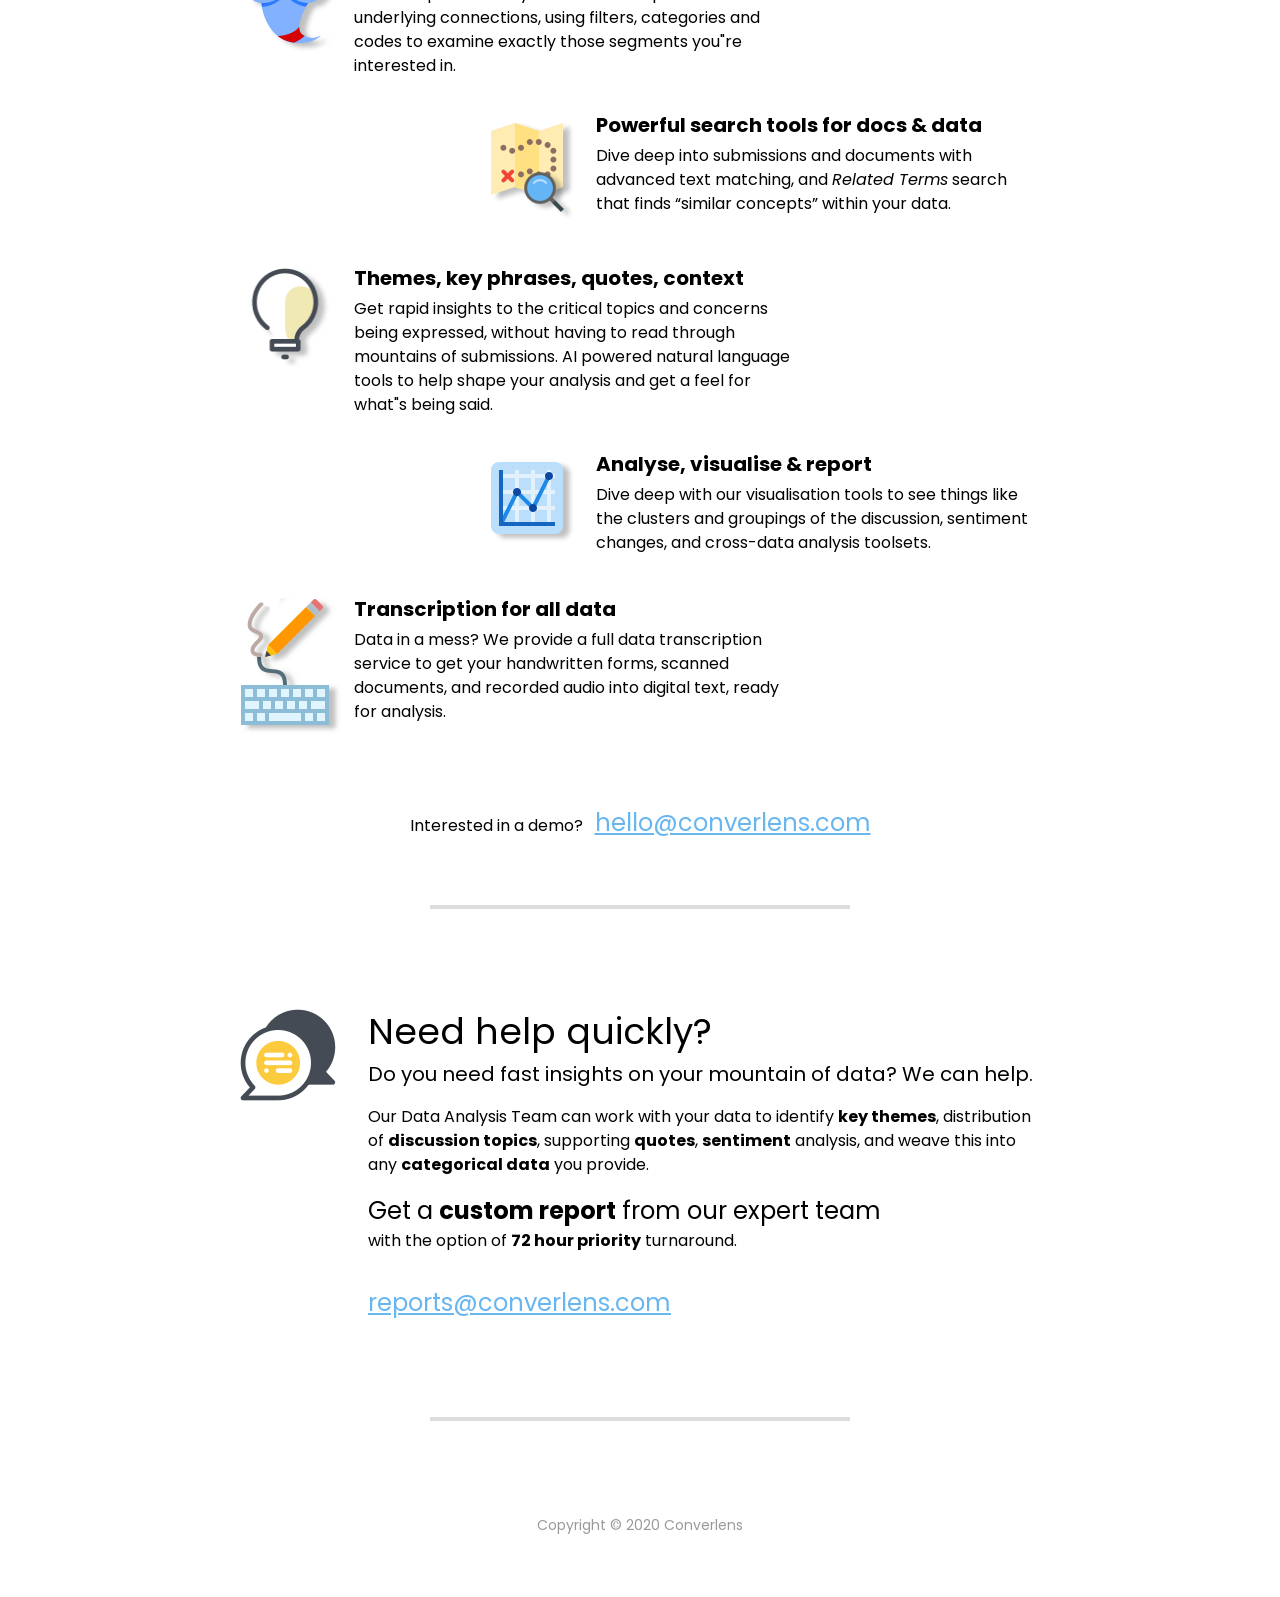
<file: index_may19_old.html>
<!doctype html>
<html lang="en">

<head>
  <meta charset="utf-8">
  <meta name="viewport" content="width=device-width, initial-scale=1.0">
  <title>Converlens - AI powered analysis for stakeholder data</title>

  <link rel="stylesheet" href="css/styles.css?ae9f01b1">
  <link rel="stylesheet" href="css/tachyons.4.9.0.min.css">

  <link rel="apple-touch-icon" sizes="180x180" href="assets/apple-touch-icon.png?v=GvkLnw0lYM">
  <link rel="icon" type="image/png" sizes="32x32" href="assets/favicon-32x32.png?v=GvkLnw0lYM">
  <link rel="icon" type="image/png" sizes="16x16" href="assets/favicon-16x16.png?v=GvkLnw0lYM">
  <link rel="manifest" href="assets/manifest.json?v=GvkLnw0lYM">
  <link rel="mask-icon" href="assets/safari-pinned-tab.svg?v=GvkLnw0lYM" color="#5bbad5">
  <link rel="shortcut icon" href="favicon.ico?v=GvkLnw0lYM1">
  <meta name="apple-mobile-web-app-title" content="Converlens">
  <meta name="application-name" content="Converlens">
  <meta name="theme-color" content="#ffffff">

  <script async src="https://www.googletagmanager.com/gtag/js?id=UA-124698900-1"></script>
  <script>
    window.dataLayer = window.dataLayer || [];
    function gtag(){dataLayer.push(arguments);}
    gtag('js', new Date());

    gtag('config', 'UA-124698900-1');
  </script>

  <link href="https://fonts.googleapis.com/css?family=Poppins:400,400i,700" rel="stylesheet"> 
</head>

<body class="">
  
  <div class="fixed top-0 w-100 z-1">
  <div class="db dn-ns w-100 bg-red">Mobile</div>
  <div class="dn db-m w-100 bg-pink">Medium</div>
  <div class="dn db-l w-100 bg-yellow">Large</div>
  </div>

  <div class="limit-header relative">
    <div class="absolute bgx dn db-l"></div>
    <div class="absolute bgx bgx2 db-m dn"></div>

    <div class="limit-mid relative pa3" style="min-height: 707px; font-size: 13.5pt">
      <div class="db pt5 mt3 pb3">
        <img class="bg-white-70" src="images/logomark.png" width="260px">
      </div>

      <div class="pv4-ns mt4 mb3"></div>

      <div class="mb4 dib bg-white-70" style="color: #666">
        Manage, analyse, report on and answer,
      </div>

      <div class="f2 mb5 bg-white-70 dib tc tl-ns">
        “What are people <span class="b">saying</span>?”
      </div>

      <div class="lh-copy bg-white-70 dib " style="color: #666">
        <div class="di db-ns b">Turn your stakeholder contributions into insights.</div>
        <div class="di db-ns">Combine qualitative text and quantitative data into</div>
        <div class="di db-ns">
          meaningful <i>understanding</i> &amp; actionable reports.
        </div>
      </div>

      <div class="mt5 flex">
        <a class="db mb3" href="mailto:hello@converlens.com?subject=Demo">
          <button class="btn cta-btn bg-coblue b shadowed">Book a Demo</button>
        </a>

        <a class="db" href="#get-a-report">
        <button class="btn bg-transparent coblue underline b">Need a report quickly?</button>
        </a>
      </div>
    </div>
  </div>

  <div class="absolute bgchart"></div>
  <div class="limit-widest relative"><div class="absolute bgletters"></div></div>

  <div class="limit-mid relative mt5 pt5 mb5 right-0">
    <div class="w-90 relative center">
    <div class="f6 silver ttu pt5 pb4 tr-ns">Some of our clients and working partners</div>
    <div class="flex-ns flex-wrap items-center justify-around tc">
      <img class="mb3 mr2 img mw-100" src="images/partners/logo-pmc.png" style="max-width: 320px;">
      <img class="mb3 mr2 img" src="images/partners/logo-ogp.png">
      <img class="mb3 mr2 img" src="images/partners/logo-business.png" height="60">
      <img class="mb3 mr2 img" src="images/partners/logo-wbs.png" height="90">
    </div>
    </div>
  </div>

  <div class="limit-mid pv4 relative mb4">
    <div class="center w-50" style="background: #eee; height: 4px"></div>
  </div>

  <div class="db limit-mid lh-copy relative">
    <div class="mb4 flex ph3">
      <div class="mr2 flex-none tc" style="width: 110px;"><img src="images/ico-import.png" height="126" width="108"></div>
      <div>
        <div class="f4 b pb1">Easily import your existing data</div>
        <div>
          Converlens can import your data with ease, and supports data exports from a wide variety of survey apps and data tools.
        </div>
      </div>
      <div class="w-30-l flex-none"></div>
    </div>

    <div class="mb4 flex ph3">
      <div class="w-30-l flex-none"></div>
      <div class="mr2 flex-none tc" style="width: 110px;"><img src="images/ico-label.png" height="106" width="107"></div>
      <div>
        <div class="f4 b pb1">Label &amp; Code to organise everything</div>
        <div>
          Create your own structure to track and filter by semantic (e.g. <span class="tag">climate</span>),  meta (e.g. <span class="tag">important</span>), functional (e.g. <span class="tag">needs review</span>) and structural (eg. <span class="tag">legal-dept</span>) labels and tags.
        </div>
      </div>
    </div>

    <div class="mb4 flex ph3">
      <div class="mr2 flex-none tc" style="width: 110px;"><img src="images/ico-filter.png" height="106" width="108"></div>
      <div>
        <div class="f4 b pb1">Filter &amp; Query</div>
        <div>
            Ask real questions of your data and explore the underlying connections, using filters, categories and codes to examine exactly those segments you"re interested in.
        </div>
      </div>
      <div class="w-30-l flex-none"></div>
    </div>

    <div class="limit-widest relative"><div class="absolute xbgcharts"></div></div>

    <div class="mb4 flex ph3">
      <div class="w-30-l flex-none"></div>
      <div class="mr2 flex-none tc" style="width: 110px;"><img src="images/ico-search.png" height="114" width="107"></div>
      <div>
        <div class="f4 b pb1">Powerful search tools for docs &amp; data</div>
        <div>
          Dive deep into submissions and documents with advanced text matching, and <i>Related Terms</i> search that finds “similar concepts” within your data.
        </div>
      </div>
    </div>

    <div class="mb4 flex ph3">
      <div class="mr2 flex-none tc" style="width: 110px;"><img src="images/ico-nlp.png" height="110" width="112"></div>
      <div>
        <div class="f4 b pb1">Themes, key phrases, quotes, context</div>
        <div>
          Get rapid insights to the critical topics and concerns being expressed, without having to read through mountains of submissions. AI powered natural language tools to help shape your analysis and get a feel for what"s being said.
        </div>
      </div>
      <div class="w-30-l flex-none"></div>
    </div>


    <div class="mb4 flex ph3">
      <div class="w-30-l flex-none"></div>
      <div class="mr2 flex-none tc" style="width: 110px;"><img src="images/ico-analyse.png" height="106" width="107"></div>
      <div>
        <div class="f4 b pb1">Analyse, visualise &amp; report</div>
        <div>
          Dive deep with our visualisation tools to see things like the clusters and groupings of the discussion, sentiment changes, and cross-data analysis toolsets.
        </div>
      </div>
    </div>

    <div class="mb4 flex ph3">
      <div class="mr2 flex-none tc" style="width: 110px;"><img src="images/ico-transcribe.png" height="140" width="100"></div>
      <div>
        <div class="f4 b pb1">Transcription for all data</div>
        <div>
            Data in a mess?  We provide a full data transcription service to get your handwritten forms, scanned documents, and recorded audio into digital text, ready for analysis.
        </div>
      </div>
      <div class="w-30-l flex-none"></div>
    </div>

    <div class="tc pv4">
      Interested in a demo?
      <a class="pl2 coblue f3" href="mailto:hello@converlens.com">hello@converlens.com</a>
    </div>
  </div>

  <div class="limit-mid pv4 relative">
    <div class="center w-50" style="background: #ddd; height: 4px"></div>
  </div>


  <a name="get-a-report"></a>
  <div class="limit-mid mt5 lh-copy">
    <div class="flex-ns mb5 center ph3">
      <div class="flex-none mr4"><img src="images/needhelp.png"></div>
      <div class="flex-auto w-100">
      <div class="f2">Need help quickly?</div> 
      <div class="f4 mb3">Do you need fast insights on your mountain of data? We can help.</div>
      <div class="mb3">
        Our Data Analysis Team can work with your data to identify <b>key themes</b>, distribution of <b>discussion topics</b>, supporting <b>quotes</b>, <b>sentiment</b> analysis, and weave this into any <b>categorical data</b> you provide.
      </div>

      <div class="mb4">
        <div class="f3">Get a <b>custom report</b> from our expert team</div>
        <div>with the option of <b>72 hour priority</b> turnaround.</div>
      </div>

      <div>
        <a class="f3 coblue" style="word-break: break-all;" href="mailto:reports@converlens.com">
          reports@converlens.com
        </a
      ></div>
      </div>
    </div>

    <div class="dn bg-grey-brite pa3 shadowed">
      <div>
        <label for="rep_name">Your Name</label>
        <input class="input" name="rep_name" placeholder="Contact name">
      </div>
      <div>
        <label for="rep_name">Contact Email</label>
        <input class="input" name="rep_name" placeholder="email@address">
      </div>
      <div>
        <label for="rep_name">Contact Email</label>
        <textarea class="input"></textarea>
      </div>

      <button>Get a Quote</button>

      <div>Or email us at <a href="mailto:reports@converlens.com">reports@converlens.com</a></div>
    </div>
  </div>

  <div class="limit-mid pv4 relative">
    <div class="center w-50" style="background: #ddd; height: 4px"></div>
  </div>

  <div class="f6 silver tc pv5">Copyright &copy; 2020 Converlens</div> 

</body>

</html>
</file>
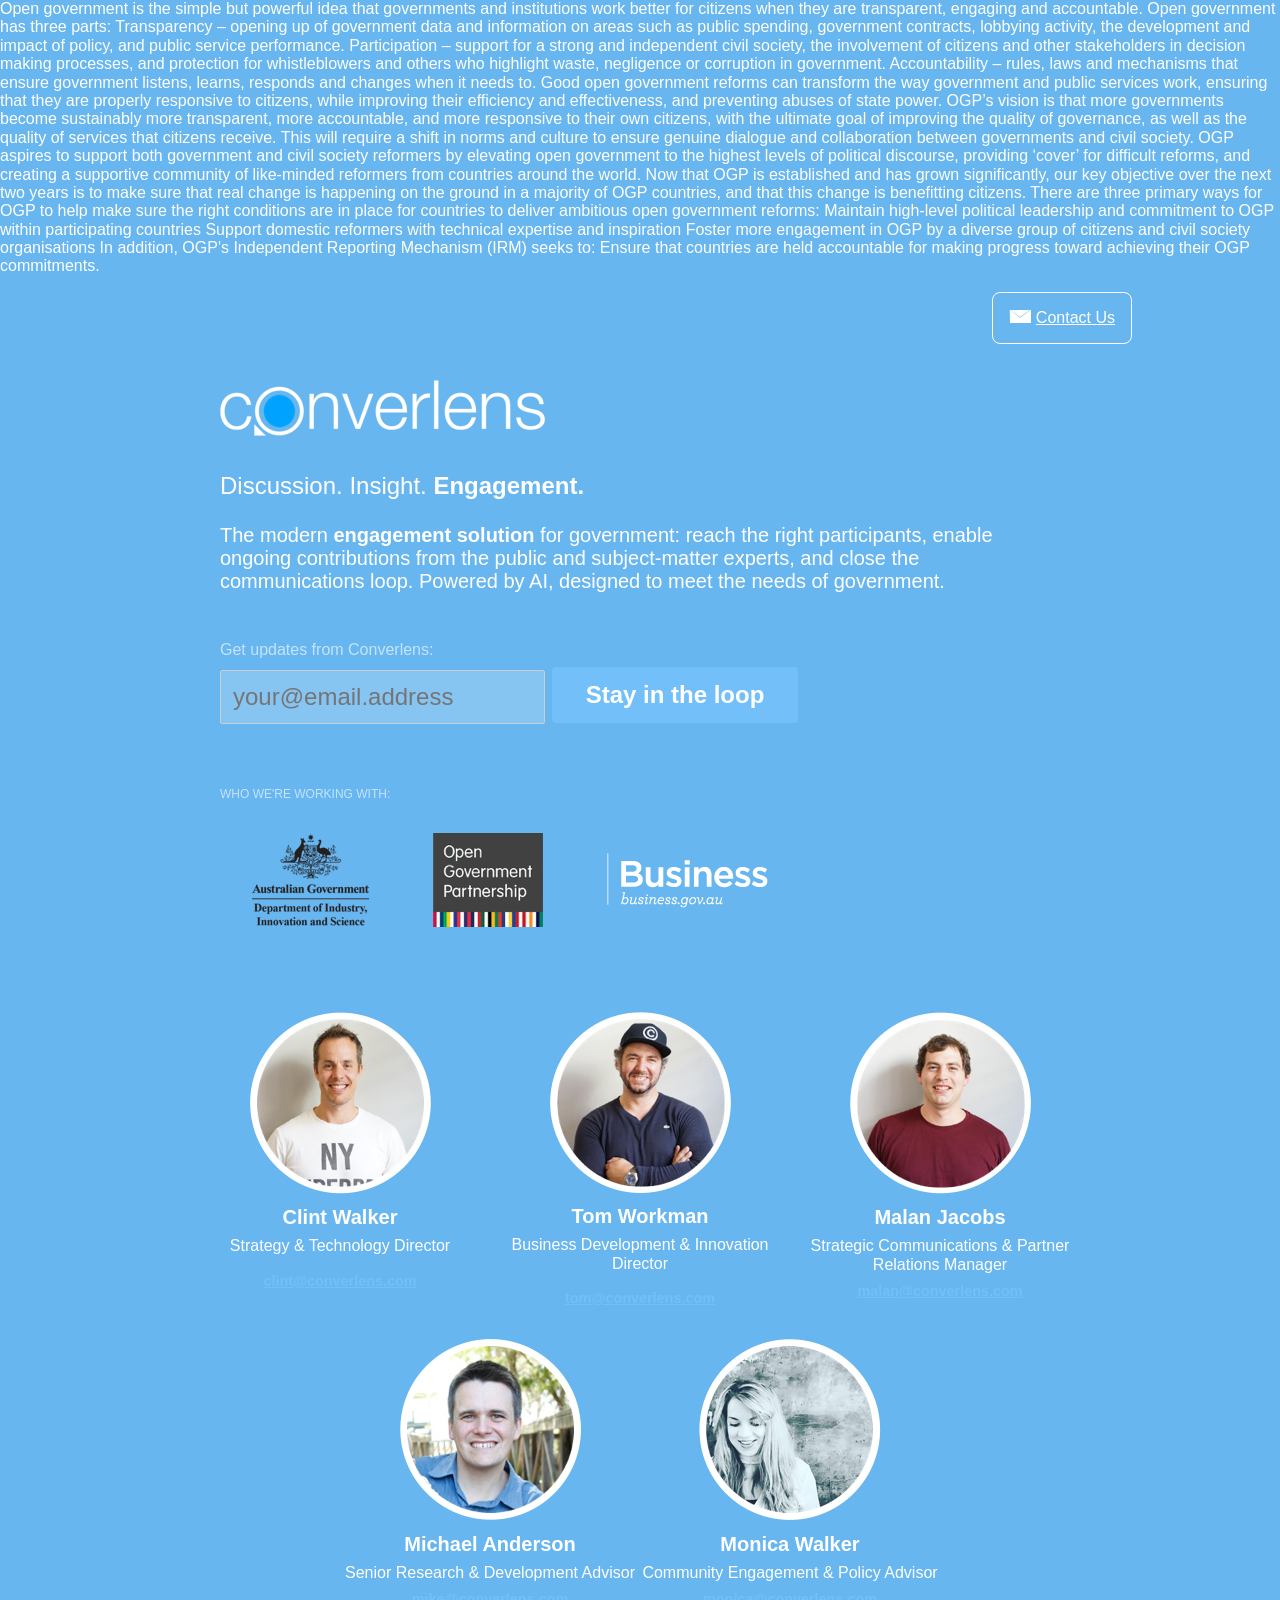
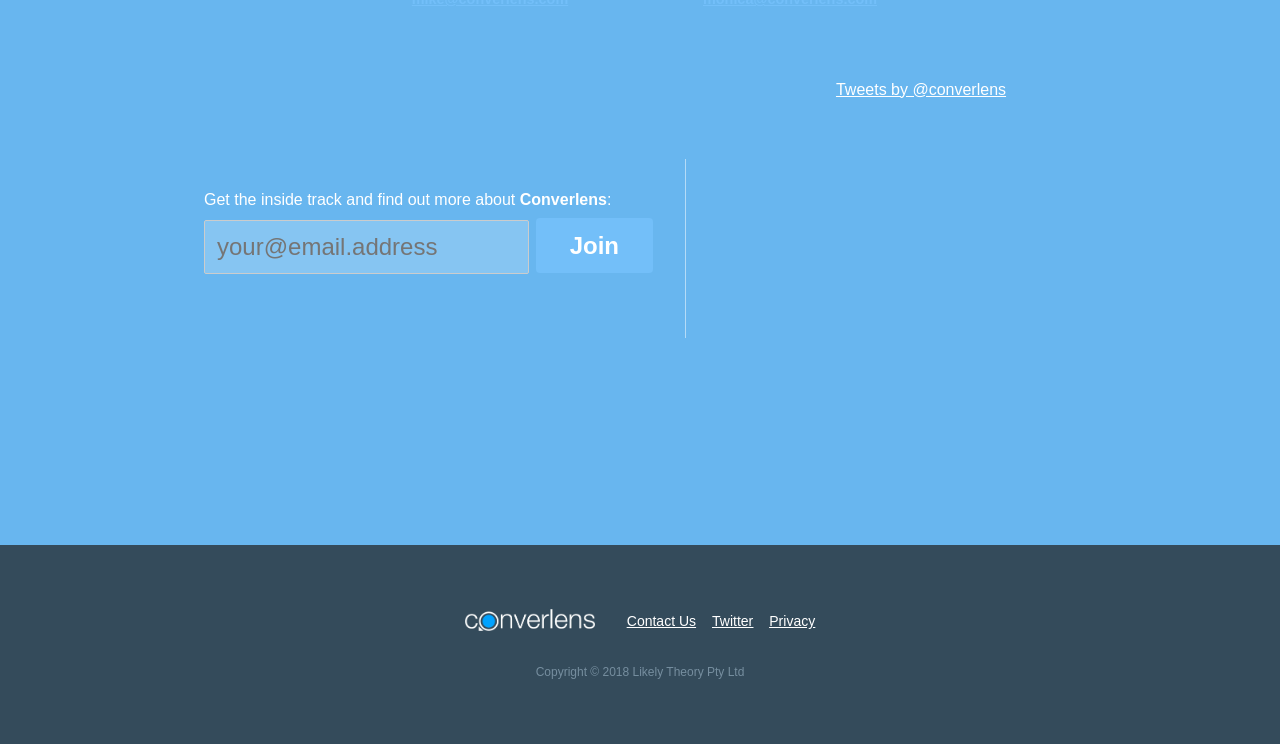
<file: index_old.html>
<!doctype html>
<html lang="en">

<head>
  <meta charset="utf-8">
  <meta name="viewport" content="width=device-width, initial-scale=1.0">
  <title>Converlens</title>

  <link rel="stylesheet" href="css/styles.css">
  <link rel="stylesheet" href="css/tachyons.4.9.0.min.css">

  <link rel="apple-touch-icon" sizes="180x180" href="assets/apple-touch-icon.png?v=GvkLnw0lYM">
  <link rel="icon" type="image/png" sizes="32x32" href="assets/favicon-32x32.png?v=GvkLnw0lYM">
  <link rel="icon" type="image/png" sizes="16x16" href="assets/favicon-16x16.png?v=GvkLnw0lYM">
  <link rel="manifest" href="assets/manifest.json?v=GvkLnw0lYM">
  <link rel="mask-icon" href="assets/safari-pinned-tab.svg?v=GvkLnw0lYM" color="#5bbad5">
  <link rel="shortcut icon" href="favicon.ico?v=GvkLnw0lYM1">
  <meta name="apple-mobile-web-app-title" content="Converlens">
  <meta name="application-name" content="Converlens">
  <meta name="theme-color" content="#ffffff">
</head>

<body class="bg-coblue sans-serif white">

  <div class="relative" style="min-height: 400px;">
    <div class="x-tl z-1"></div>
    <div class="x-mid z-1"></div>
    <div class="x-bgtext z-0" style="">
      Open government is the simple but powerful idea that governments and institutions work better for citizens when they are transparent, engaging and accountable. Open government has three parts: Transparency – opening up of government data and information on areas such as public spending, government contracts, lobbying activity, the development and impact of policy, and public service performance. Participation – support for a strong and independent civil society, the involvement of citizens and other stakeholders in decision making processes, and protection for whistleblowers and others who highlight waste, negligence or corruption in government. Accountability – rules, laws and mechanisms that ensure government listens, learns, responds and changes when it needs to. Good open government reforms can transform the way government and public services work, ensuring that they are properly responsive to citizens, while improving their efficiency and effectiveness, and preventing abuses of state power. OGP’s vision is that more governments become sustainably more transparent, more accountable, and more responsive to their own citizens, with the ultimate goal of improving the quality of governance, as well as the quality of services that citizens receive. This will require a shift in norms and culture to ensure genuine dialogue and collaboration between governments and civil society. OGP aspires to support both government and civil society reformers by elevating open government to the highest levels of political discourse, providing ‘cover’ for difficult reforms, and creating a supportive community of like-minded reformers from countries around the world. Now that OGP is established and has grown significantly, our key objective over the next two years is to make sure that real change is happening on the ground in a majority of OGP countries, and that this change is benefitting citizens. There are three primary ways for OGP to help make sure the right conditions are in place for countries to deliver ambitious open government reforms: Maintain high-level political leadership and commitment to OGP within participating countries Support domestic reformers with technical expertise and inspiration Foster more engagement in OGP by a diverse group of citizens and civil society organisations In addition, OGP's Independent Reporting Mechanism (IRM) seeks to: Ensure that countries are held accountable for making progress toward achieving their OGP commitments.
    </div>
    <div class="absolute x-tritop z-1"></div>

    <div class="relative z-2 pa2 limit">
      <div class="limit">
        <a class="no-underline white hover fr pointer mt2 pa3 ph3 ba b--white br3"
          href="mailto:hello@converlens.com">
          <img src="img/mail.png"> <span class="underline">Contact Us</span>
        </a>
      </div>

      <div class="pb5" style="">
        <div class="limit-mid pt4">
          <div class="pt5"><img src="img/cl.png"></div>

          <div class="f3 pt4 pb2">
            Discussion. Insight. <b>Engagement.</b>
          </div>

          <div class="f4 pt3 pb4">
            The modern <b>engagement solution</b> for government: reach the right participants, enable ongoing contributions from the public and subject-matter experts, and close the communications loop. Powered by AI, designed to meet the needs of government.
          </div>

          <div class="mt3 mb5">
            <div class="cowash">Get updates from Converlens:</div>
            <div class="f3 mt2 mb3">
              <form
                action="https://twitter.us17.list-manage.com/subscribe/post?u=d14b5b4c26bb4295f6b889529&amp;id=5f7dfe2cf4"
                method="post" name="mc-subscribe" target="_blank" novalidate>
                <div style="position: absolute; left: -10000px;" aria-hidden="true"><input type="text" name="b_d14b5b4c26bb4295f6b889529_5f7dfe2cf4" tabindex="-1" value=""></div>
                <input class="input br1 v-mid white" name="EMAIL" type="text" placeholder="your@email.address">
                <input type="submit" class="btn btn-slim hover ph4 bg-coblue-light b br2" value="Stay in the loop">
              </form>
            </div>

            <div class="pt4 cowash off">
              <a class="hover pointer white ba0 bb b--dashed b">Learn more</a> about our updates and follow us on Twitter
              <span class="linklink">@converlens</span>
            </div>
          </div>

          <div class="pb4">
            <div class="cowash ttu f7 pb4">Who we're working with:</div>
            <div class="flex items-center">
              <div class="ph4"><img src="img/logo-diis.png"></div>
              <div class="ph4"><img src="img/logo-ogp.png"></div>
              <div class="ph4"><img src="img/logo-business.png"></div>
            </div>
          </div>
        </div>
      </div>
    </div>
  </div>

  <div class="bgi-hands z-1"></div>

  <div id="team" class="relative tn3 z-2 pa2">
    <div class="limit">
      <div class="flex flex-wrap justify-center z1" style="min-height: 440px;">

        <div class="w-30 tc mb4">
          <div class="pb2"><img src="img/team-cw.png" alt="Clint Walker"></div>
          <div class="b f4 pb2">Clint Walker</div>
          <div class="pb3">Strategy &amp; Technology Director</div>
          <div>
            <a class="linklink" href="mailto:clint@converlens.com">
              clint@converlens.com
            </a>
          </div>
        </div>

        <div class="w-30 tc mb4">
          <div class="pb2"><img src="img/team-tw.png" alt="Tom Workman"></div>
          <div class="b f4 pb2">Tom Workman</div>
          <div class="pb3">Business Development &amp; Innovation Director</div>
          <div>
            <a class="linklink" href="mailto:tom@converlens.com">
              tom@converlens.com
            </a>
          </div>
        </div>

        <div class="w-30 tc mb4">
          <div class="pb2"><img src="img/team-mj.png" alt="Malan Jacobs"></div>
          <div class="b f4 pb2">Malan Jacobs</div>
          <div class="pb2">Strategic Communications &amp; Partner Relations Manager</div>
          <div>
            <a class="linklink" href="mailto:malan@converlens.com">
              malan@converlens.com
            </a>
          </div>
        </div>

        <div class="w-30 tc mb4">
          <div class="pb2"><img src="img/team-ma.png" alt="Michael Anderson"></div>
          <div class="b f4 pb2">Michael Anderson</div>
          <div class="pb2">Senior Research &amp; Development Advisor</div>
          <div>
            <a class="linklink" href="mailto:mike@converlens.com">
              mike@converlens.com
            </a>
          </div>
        </div>

        <div class="w-30 tc mb4">
          <div class="pb2"><img src="img/team-mw.png" alt="Monica Walker"></div>
          <div class="b f4 pb2">Monica Walker</div>
          <div class="pb2">Community Engagement &amp; Policy Advisor</div>
          <div>
            <a class="linklink" href="mailto:monica@converlens.com">
              monica@converlens.com
            </a>
          </div>
        </div>
      </div>
    </div>
  </div>

  <div class="limit mb5 ph4 relative tc z-1">
    <div class="flex justify-center items-center">
      <div class="mt5 mb6 pa4 pb5 mr3 br" style="border-color: rgba(255,255,255,0.5)">
        <div class="tl">
          Get the inside track and find out more about <b>Converlens</b>:
        </div>
        <div class="f3 mt2 nowrap">
          <form
            action="https://twitter.us17.list-manage.com/subscribe/post?u=d14b5b4c26bb4295f6b889529&amp;id=5f7dfe2cf4"
            method="post" name="mc-subscribe" target="_blank" novalidate>
            <div style="position: absolute; left: -10000px;" aria-hidden="true"><input type="text" name="b_d14b5b4c26bb4295f6b889529_5f7dfe2cf4" tabindex="-1" value=""></div>
            <input class="input br1 v-mid white" name="EMAIL" type="text" placeholder="your@email.address">
            <input type="submit" class="btn btn-slim hover ph4 bg-coblue-light b br2" value="Join">
          </form>
        </div>
      </div>

      <div class="bg-redx pl4 w-100" style="height:400px;">
      <a
        class="twitter-timeline white mt4"
        data-width="100%"
        data-height="100%"
        data-theme="light"
        data-dnt="true"
        href="https://twitter.com/converlens?ref_src=twsrc%5Etfw">
        Tweets by @converlens
      </a>
      <script async src="https://platform.twitter.com/widgets.js" charset="utf-8"></script>
      </div>
    </div>
  </div>



  <div class="bg-charcoal white ph1 pv5 relative z-0">
    <div class="absolute x-trilow z-1"></div>
    <div class="limit f6">
      <div class="flex items-center justify-center">
        <div class="mr4"><img src="img/cl.png" style="width:130px"></div>
        <div class="mr3 white underline pointer">
          <a class="nounderline white" href="mailto:hello@converlens.com">Contact Us</a>
        </div>
        <div class="mr3 white underline pointer">
          <a class="nounderline white" href="https://twitter.com/converlens">Twitter</a>
        </div>
        <div class="white underline pointer">
          <a class="nounderline white" href="privacy.html" target="_blank">Privacy</a>
        </div>
      </div>

      <div class="f7 coblue-sub mt4 tc">
        Copyright &copy; 2018 Likely Theory Pty Ltd
      </div>
    </div>
  </div>

</body>

</html>
</file>
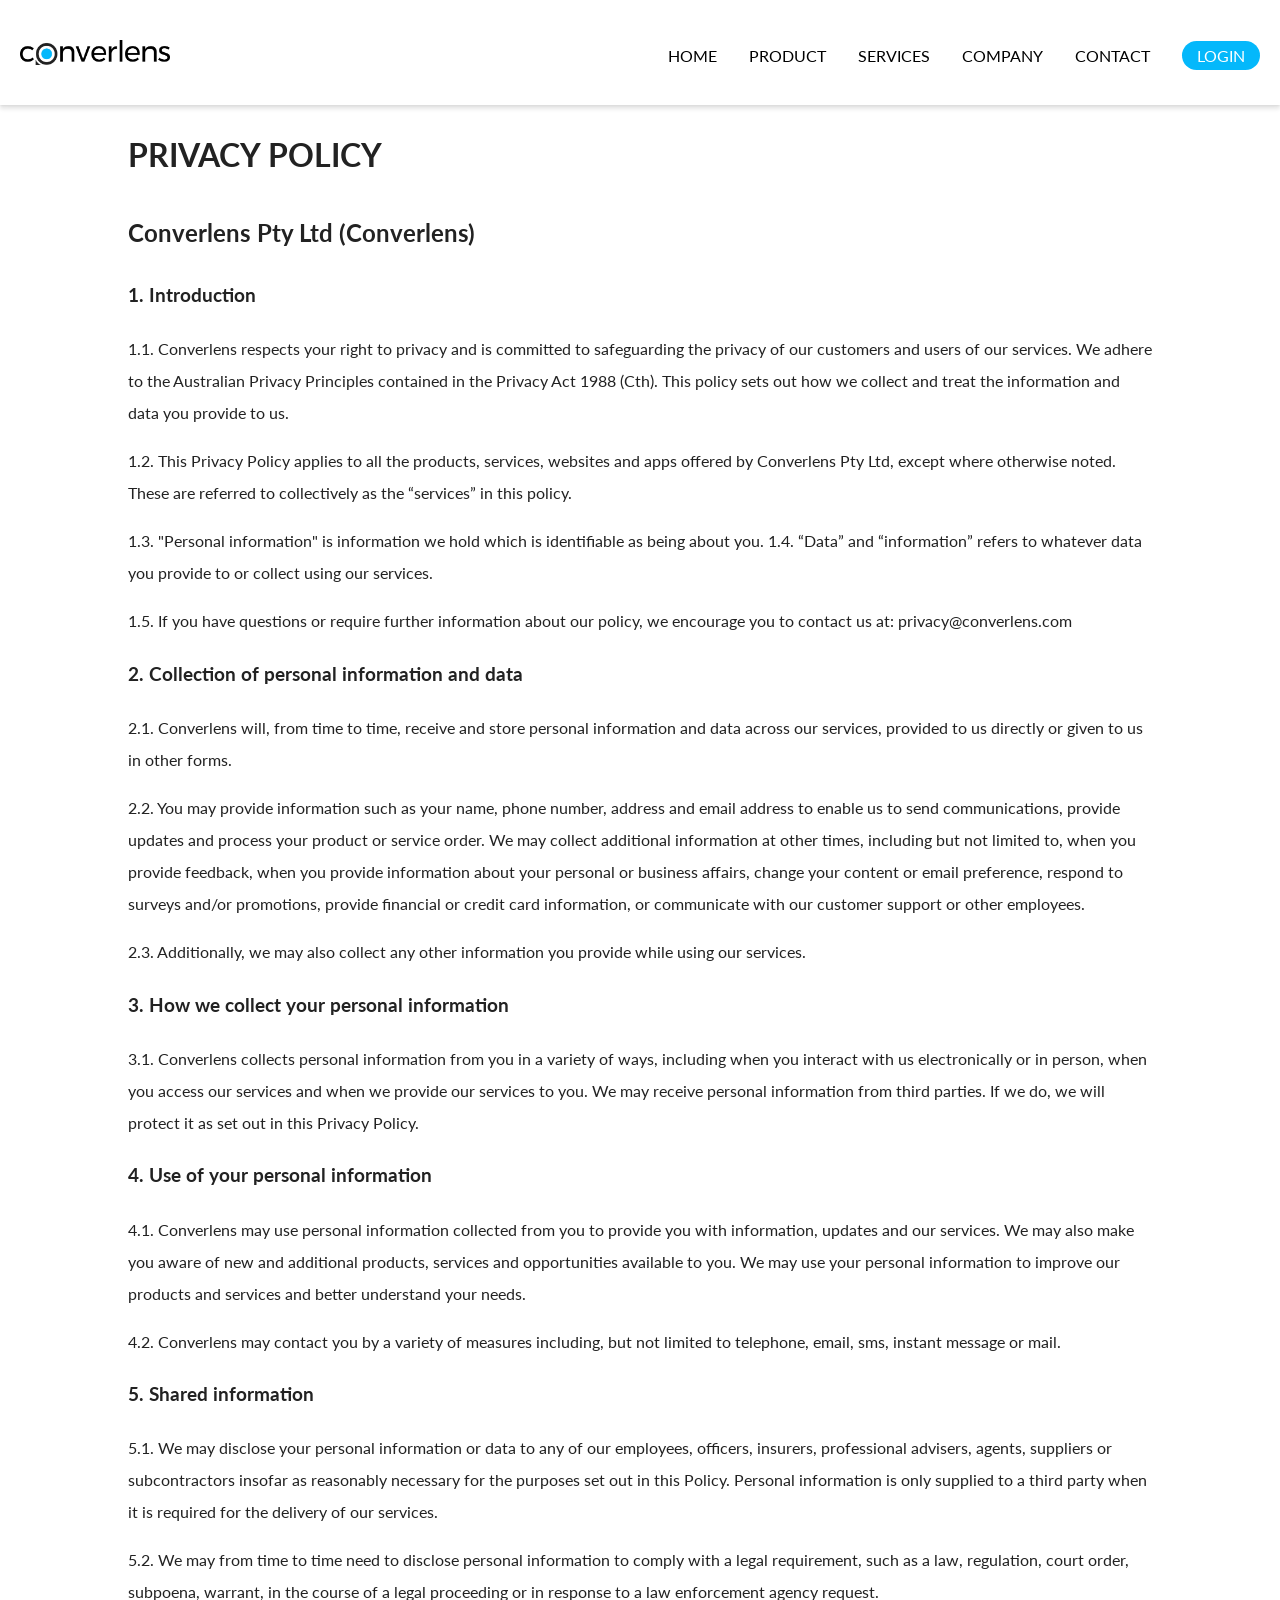
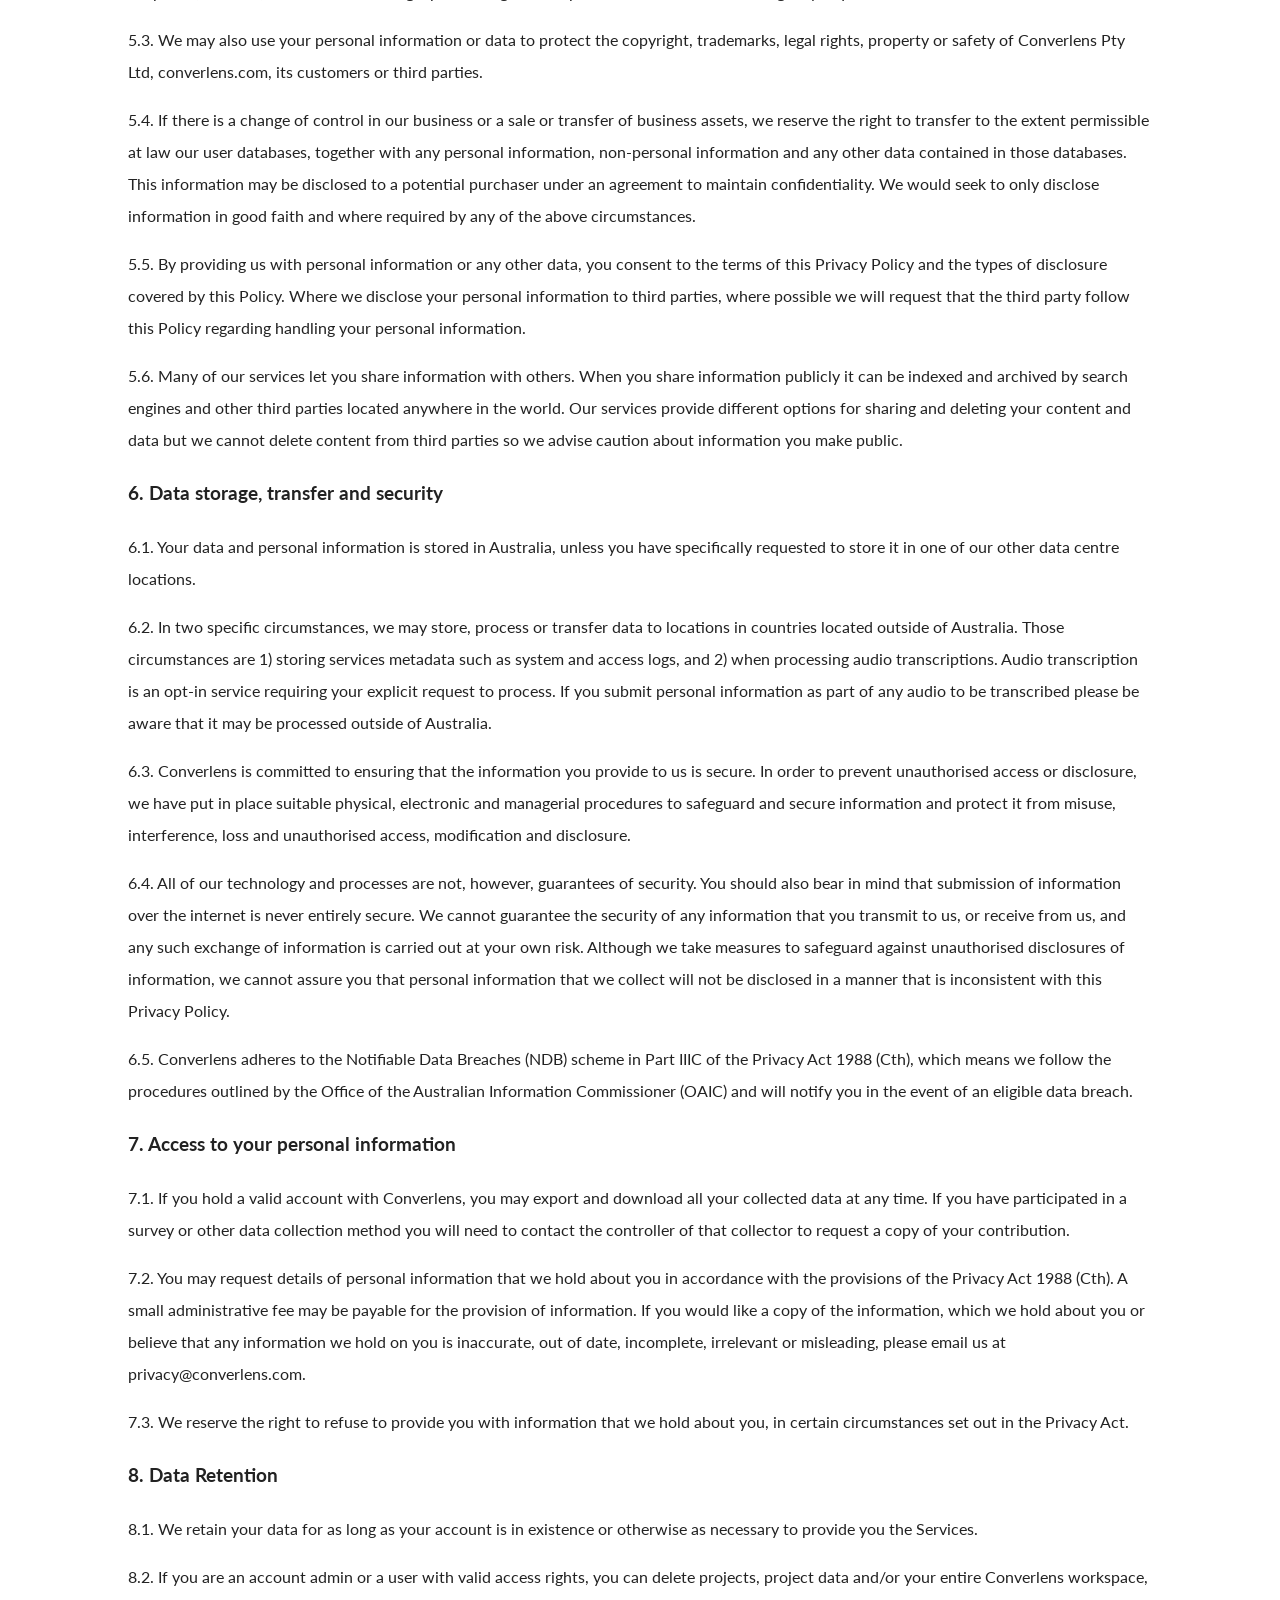
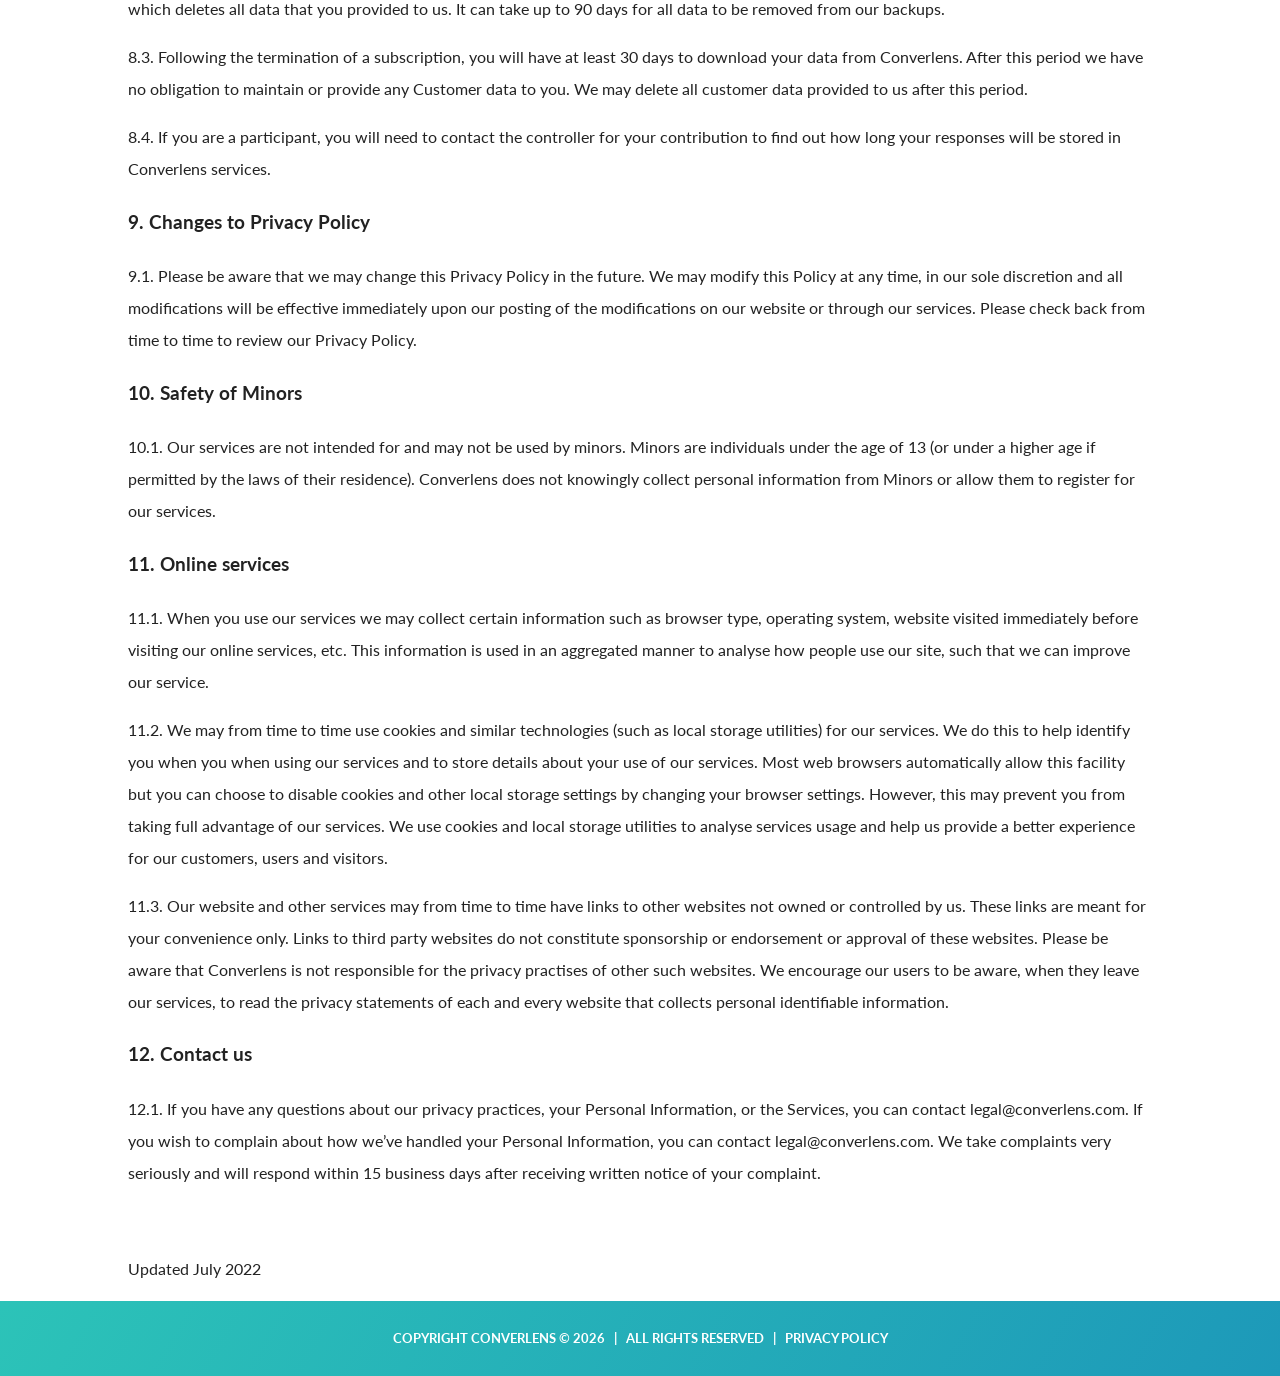
<file: privacy.html>
<!DOCTYPE html>
<html lang="en" itemscope itemtype="https://schema.org/WebSite">
   <head>
      <meta charset="UTF-8">
      <meta name="viewport" content="width=device-width, initial-scale=1.0">
      <meta name="description" content="Collect, manage and analyse consultation and survey data">
      <meta property="og:type" content="website">
      <meta property="og:title" content="Converlens">
      <meta property="og:description" content="Collect, manage and analyse consultation and survey data">
      <meta property="og:image" content="assets/imgs/Converlens-logo.png">
      <meta property="og:url" content="https://converlens.com">
      <meta property="og:site_name" content="Converlens">
	  <meta name="apple-mobile-web-app-title" content="Converlens">
	  <meta name="application-name" content="Converlens">
	  <meta name="theme-color" content="#ffffff">
	  <!---
	  <meta name="robots" content="index,follow">
	  <meta name="googlebot" content="index,follow">
	  --->
      <title>Converlens</title>
      <link rel="apple-touch-icon" sizes="180x180" href="https://converlens.com/assets/imgs/apple-touch-icon.png">
      <link rel="icon" type="image/png" sizes="32x32" href="https://converlens.com/assets/imgs/favicon-32x32.png">
      <link rel="icon" type="image/png" sizes="16x16" href="https://converlens.com/assets/imgs/favicon-16x16.png">
      <link rel="stylesheet" href="assets/css/normalize.css">
      <link rel="stylesheet" href="assets/css/style.css">

	  <script async src="https://www.googletagmanager.com/gtag/js?id=UA-124698900-1"></script>
	  <script>
		window.dataLayer = window.dataLayer || [];
		function gtag(){dataLayer.push(arguments);}
		gtag('js', new Date());

		gtag('config', 'UA-124698900-1');
	  </script>
	        
   </head>
   <body class="privacy">
         <div class="page">
            <header class="nav-bar">
               <div class="container-fluid wrapper">
                  <nav class="navbar">
                     <a class="site-nav nav-brand logo" href="index.html" title="Logo"><img src="assets/imgs/Converlens-logo.png" alt="Converlens"></a>
                     <a id="mobiNavBtn" href="javascript:void(0)" >
                        <div class="bar1"></div>
                        <div class="bar2"></div>
                        <div class="bar3"></div>
                     </a>
                     <ul itemscope itemtype="https://schema.org/SiteNavigationElement" role="menu" id="mobiNav" class="navbar-nav">
                        <li itemprop="name" role="menuitem" class="nav-item"><a itemprop="url" href="index.html" title="Home">Home</a></li>
                        <li itemprop="name" role="menuitem" class="nav-item"><a itemprop="url" href="product.html" title="Product">Product</a></li>
                        <li itemprop="name" role="menuitem" class="nav-item"><a itemprop="url" href="services.html" title="Services">Services</a></li>
                        <li itemprop="name" role="menuitem" class="nav-item"><a itemprop="url" href="company.html" title="Company">Company</a></li>
                        <li itemprop="name" role="menuitem" class="nav-item"><a itemprop="url" href="contact.html" title="Contact">Contact</a></li>
                        <li itemprop="name" role="menuitem" class="nav-item login"><a itemprop="url" href="404.html" title="Login">Login</a></li>
                     </ul>
                  </nav>
               </div>
            </header>
            <main class="page-main">
               <section>
                  <div class="content">
                     <div class="wrapper">
                        <h1>PRIVACY POLICY</h1>
                        
                        <h2>Converlens Pty Ltd (Converlens)</h2>

                        <h3>1. Introduction</h3>
                        <p>1.1. Converlens respects your right to privacy and is committed to safeguarding the privacy of our customers and users of our services. We adhere to the Australian Privacy Principles contained in the Privacy Act 1988 (Cth). This policy sets out how we collect and treat the information and data you provide to us.</p>
                        <p>1.2. This Privacy Policy applies to all the products, services, websites and apps offered by Converlens Pty Ltd, except where otherwise noted. These are referred to collectively as the “services” in this policy.</p>
                        <p>1.3. "Personal information" is information we hold which is identifiable as being about you. 1.4. “Data” and “information” refers to whatever data you provide to or collect using our services.</p>
                        <p>1.5. If you have questions or require further information about our policy, we encourage you to contact us at: privacy@converlens.com</p>
                        
                        <h3>2. Collection of personal information and data</h3>
                        <p>2.1. Converlens will, from time to time, receive and store personal information and data across our services, provided to us directly or given to us in other forms.</p>
                        <p>2.2. You may provide information such as your name, phone number, address and email address to enable us to send communications, provide updates and process your product or service order. We may collect additional information at other times, including but not limited to, when you provide feedback, when you provide information about your personal or business affairs, change your content or email preference, respond to surveys and/or promotions, provide financial or credit card information, or communicate with our customer support or other employees.</p>
                        <p>2.3. Additionally, we may also collect any other information you provide while using our services.</p>
                        
                        <h3>3. How we collect your personal information</h3>
                        <p>3.1. Converlens collects personal information from you in a variety of ways, including when you interact with us electronically or in person, when you access our services and when we provide our services to you. We may receive personal information from third parties. If we do, we will protect it as set out in this Privacy Policy.</p>
                        
                        <h3>4. Use of your personal information</h3>
                        <p>4.1. Converlens may use personal information collected from you to provide you with information, updates and our services. We may also make you aware of new and additional products, services and opportunities available to you. We may use your personal information to improve our products and services and better understand your needs.</p>
                        <p>4.2. Converlens may contact you by a variety of measures including, but not limited to telephone, email, sms, instant message or mail.</p>
                        
                        <h3>5. Shared information</h3>
                        <p>5.1. We may disclose your personal information or data to any of our employees, officers, insurers, professional advisers, agents, suppliers or subcontractors insofar as reasonably necessary for the purposes set out in this Policy. Personal information is only supplied to a third party when it is required for the delivery of our services.</p>
                        <p>5.2. We may from time to time need to disclose personal information to comply with a legal requirement, such as a law, regulation, court order, subpoena, warrant, in the course of a legal proceeding or in response to a law enforcement agency request.</p>
                        <p>5.3. We may also use your personal information or data to protect the copyright, trademarks, legal rights, property or safety of Converlens Pty Ltd, converlens.com, its customers or third parties.</p>
                        <p>5.4. If there is a change of control in our business or a sale or transfer of business assets, we reserve the right to transfer to the extent permissible at law our user databases, together with any personal information, non-personal information and any other data contained in those databases. This information may be disclosed to a potential purchaser under an agreement to maintain confidentiality. We would seek to only disclose information in good faith and where required by any of the above circumstances.</p>
                        <p>5.5. By providing us with personal information or any other data, you consent to the terms of this Privacy Policy and the types of disclosure covered by this Policy. Where we disclose your personal information to third parties, where possible we will request that the third party follow this Policy regarding handling your personal information.</p>
                        <p>5.6. Many of our services let you share information with others. When you share information publicly it can be indexed and archived by search engines and other third parties located anywhere in the world. Our services provide different options for sharing and deleting your content and data but we cannot delete content from third parties so we advise caution about information you make public.</p>
                        
                        <h3>6. Data storage, transfer and security</h3>
                        <p>6.1. Your data and personal information is stored in Australia, unless you have specifically requested to store it in one of our other data centre locations.</p>
                        <p>6.2. In two specific circumstances, we may store, process or transfer data to locations in countries located outside of Australia. Those circumstances are 1) storing services metadata such as system and access logs, and 2) when processing audio transcriptions. Audio transcription is an opt-in service requiring your explicit request to process. If you submit personal information as part of any audio to be transcribed please be aware that it may be processed outside of Australia.</p>
                        <p>6.3. Converlens is committed to ensuring that the information you provide to us is secure. In order to prevent unauthorised access or disclosure, we have put in place suitable physical, electronic and managerial procedures to safeguard and secure information and protect it from misuse, interference, loss and unauthorised access, modification and disclosure.</p>
                        <p>6.4. All of our technology and processes are not, however, guarantees of security. You should also bear in mind that submission of information over the internet is never entirely secure. We cannot guarantee the security of any information that you transmit to us, or receive from us, and any such exchange of information is carried out at your own risk. Although we take measures to safeguard against unauthorised disclosures of information, we cannot assure you that personal information that we collect will not be disclosed in a manner that is inconsistent with this Privacy Policy.</p>
                        <p>6.5. Converlens adheres to the Notifiable Data Breaches (NDB) scheme in Part IIIC of the Privacy Act 1988 (Cth), which means we follow the procedures outlined by the Office of the Australian Information Commissioner (OAIC) and will notify you in the event of an eligible data breach.</p>
                        
                        <h3>7. Access to your personal information</h3>
                        <p>7.1. If you hold a valid account with Converlens, you may export and download all your collected data at any time. If you have participated in a survey or other data collection method you will need to contact the controller of that collector to request a copy of your contribution.</p>
                        <p>7.2. You may request details of personal information that we hold about you in accordance with the provisions of the Privacy Act 1988 (Cth). A small administrative fee may be payable for the provision of information. If you would like a copy of the information, which we hold about you or believe that any information we hold on you is inaccurate, out of date, incomplete, irrelevant or misleading, please email us at privacy@converlens.com.</p>
                        <p>7.3. We reserve the right to refuse to provide you with information that we hold about you, in certain circumstances set out in the Privacy Act.</p>
                        
                        <h3>8. Data Retention</h3>
                        <p>8.1. We retain your data for as long as your account is in existence or otherwise as necessary to provide you the Services.</p>
                        <p>8.2. If you are an account admin or a user with valid access rights, you can delete projects, project data and/or your entire Converlens workspace, which deletes all data that you provided to us. It can take up to 90 days for all data to be removed from our backups.</p>
                        <p>8.3. Following the termination of a subscription, you will have at least 30 days to download your data from Converlens. After this period we have no obligation to maintain or provide any Customer data to you. We may delete all customer data provided to us after this period.</p>
                        <p>8.4. If you are a participant, you will need to contact the controller for your contribution to find out how long your responses will be stored in Converlens services.</p>
                        
                        <h3>9. Changes to Privacy Policy</h3>
                        <p>9.1. Please be aware that we may change this Privacy Policy in the future. We may modify this Policy at any time, in our sole discretion and all modifications will be effective immediately upon our posting of the modifications on our website or through our services. Please check back from time to time to review our Privacy Policy.</p>
                        
                        <h3>10. Safety of Minors</h3>
                        <p>10.1. Our services are not intended for and may not be used by minors. Minors are individuals under the age of 13 (or under a higher age if permitted by the laws of their residence). Converlens does not knowingly collect personal information from Minors or allow them to register for our services.</p>
                        
                        <h3>11. Online services</h3>
                        <p>11.1. When you use our services we may collect certain information such as browser type, operating system, website visited immediately before visiting our online services, etc. This information is used in an aggregated manner to analyse how people use our site, such that we can improve our service.</p>
                        <p>11.2. We may from time to time use cookies and similar technologies (such as local storage utilities) for our services. We do this to help identify you when you when using our services and to store details about your use of our services. Most web browsers automatically allow this facility but you can choose to disable cookies and other local storage settings by changing your browser settings. However, this may prevent you from taking full advantage of our services. We use cookies and local storage utilities to analyse services usage and help us provide a better experience for our customers, users and visitors.</p>
                        <p>11.3. Our website and other services may from time to time have links to other websites not owned or controlled by us. These links are meant for your convenience only. Links to third party websites do not constitute sponsorship or endorsement or approval of these websites. Please be aware that Converlens is not responsible for the privacy practises of other such websites. We encourage our users to be aware, when they leave our services, to read the privacy statements of each and every website that collects personal identifiable information.</p>
                        
                        <h3>12. Contact us</h3>
                        <p>12.1. If you have any questions about our privacy practices, your Personal Information, or the Services, you can contact legal@converlens.com. If you wish to complain about how we’ve handled your Personal Information, you can contact legal@converlens.com. We take complaints very seriously and will respond within 15 business days after receiving written notice of your complaint.</p>

                        <br/>
                        <p>Updated July 2022</p>
                     </div>
                  </div>
               </section>
            </main>
            <footer class="page-footer">
               <h5 class="copyright"><span>Copyright Converlens © <span class="year">2022</span> &nbsp; | &nbsp; All rights reserved &nbsp; | &nbsp; </span><a href="privacy.html#">Privacy Policy</a></h5>
			   <a id="up" href="#"></a>
            </footer>
         </div>
      </div>
      <script src="assets/js/nav.js"></script>
   </body>
</html>
</file>
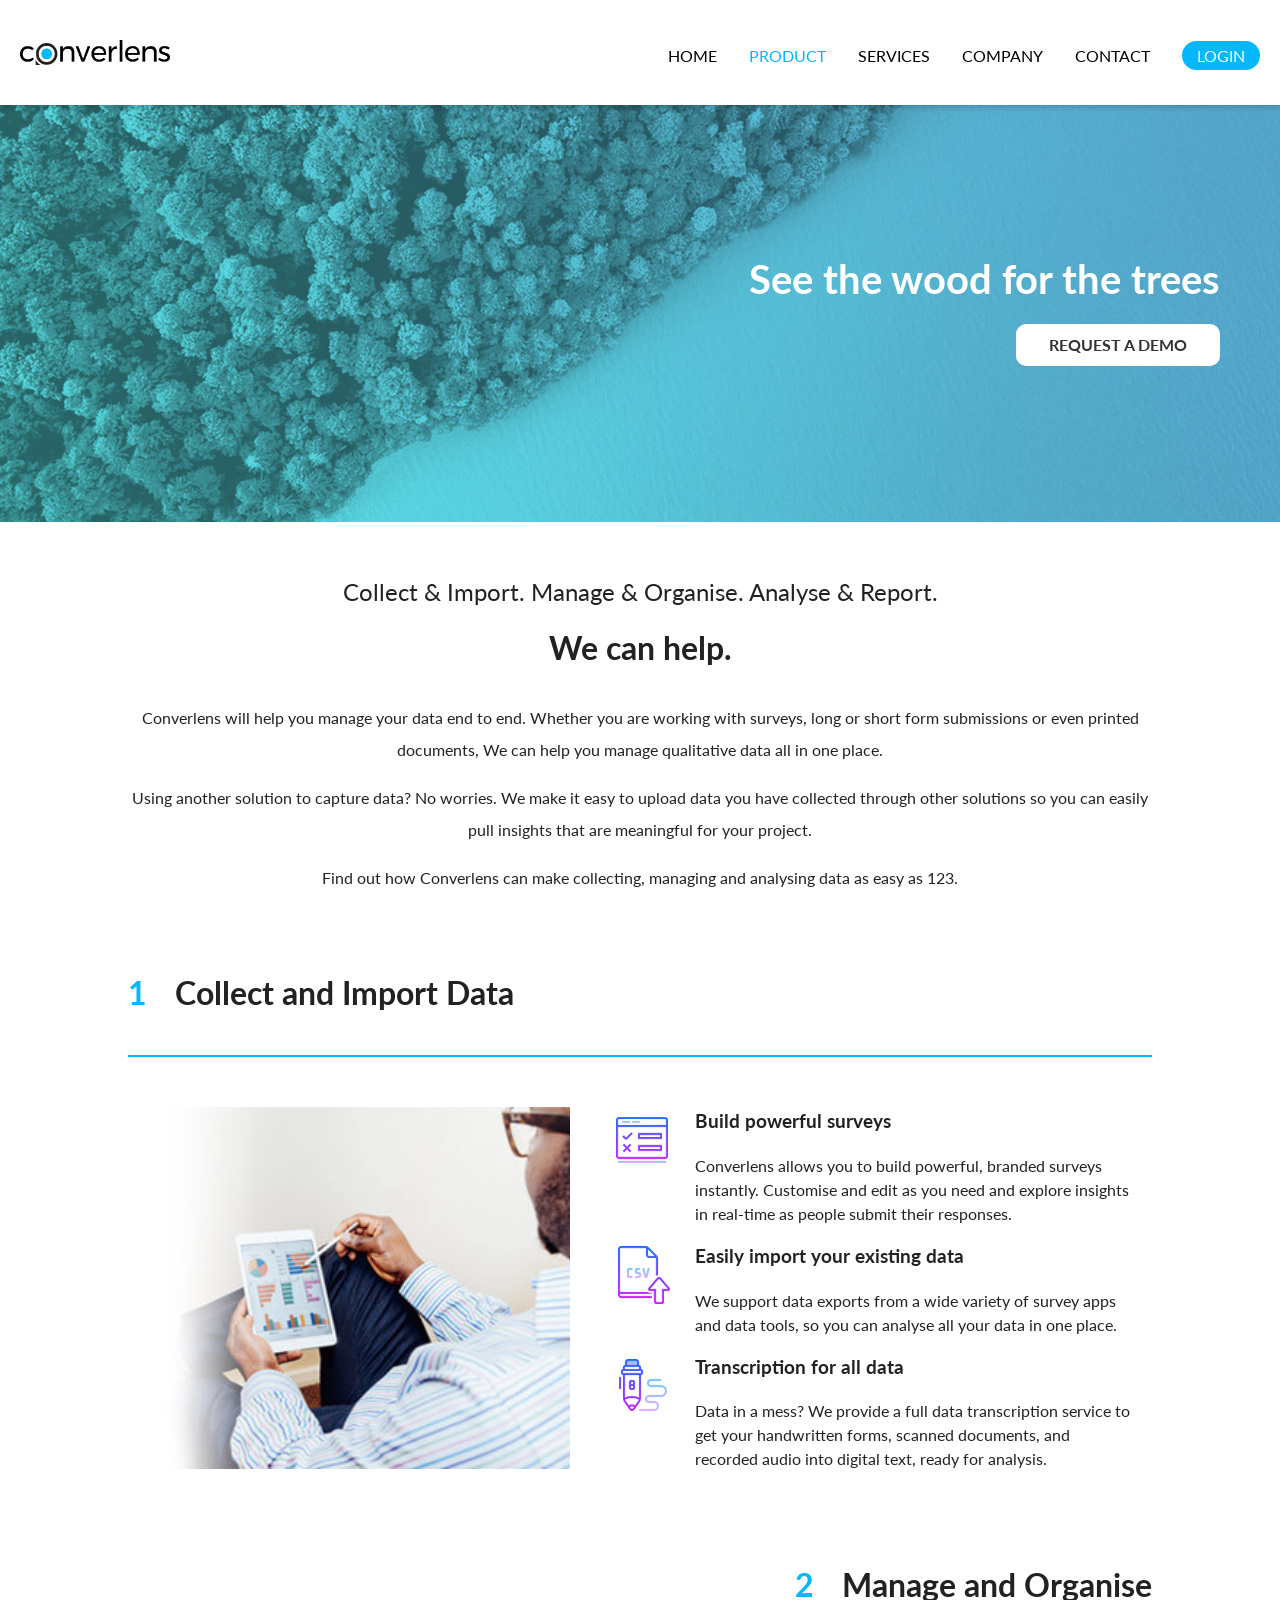
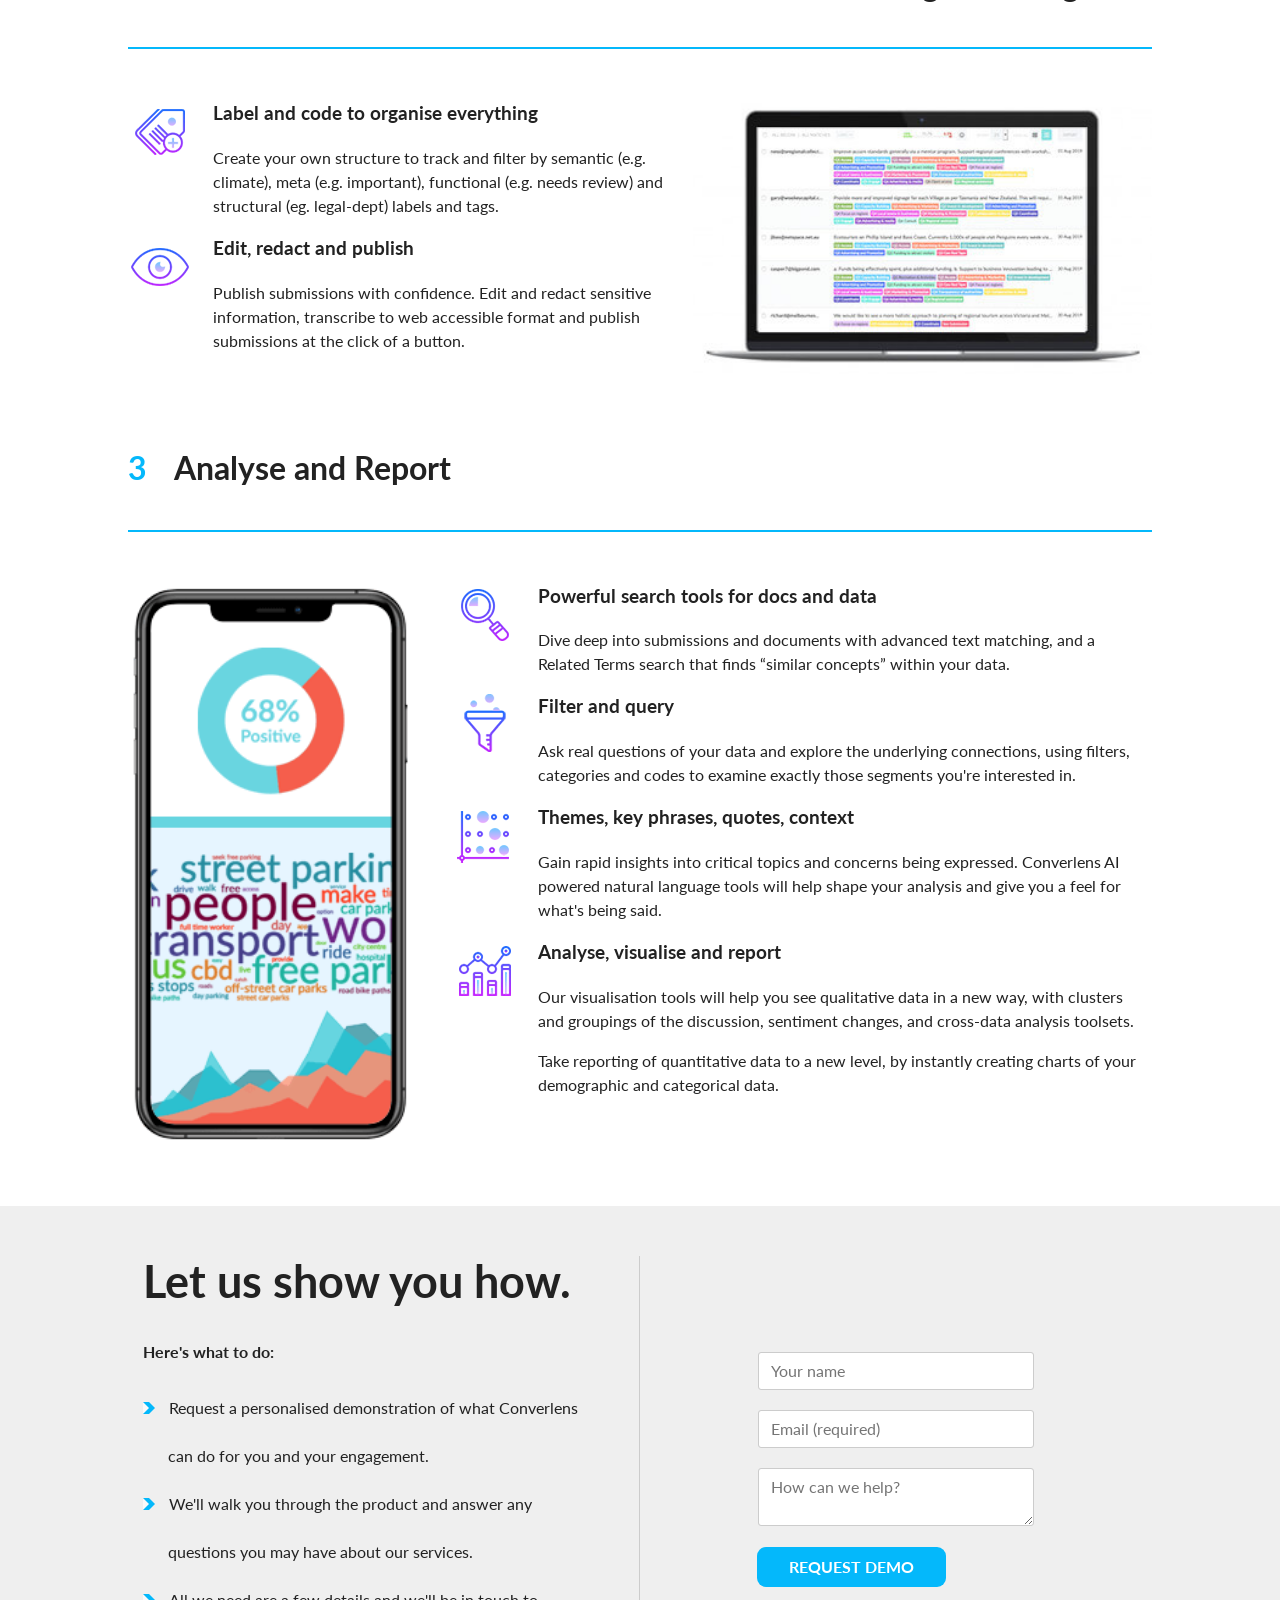
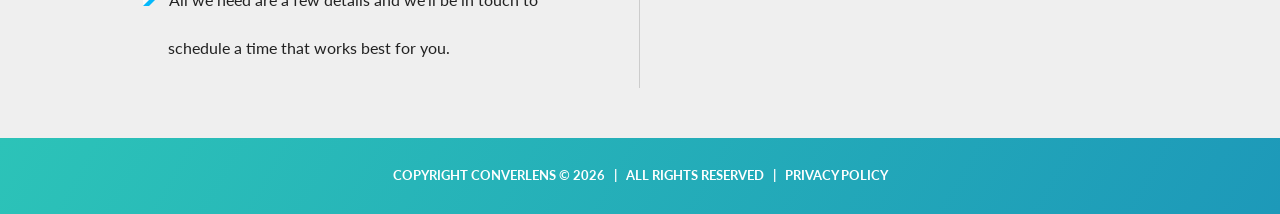
<file: product.html>
<!DOCTYPE html>
<html lang="en" itemscope itemtype="https://schema.org/WebSite">
   <head>
      <meta charset="UTF-8">
      <meta name="viewport" content="width=device-width, initial-scale=1.0">
      <meta name="description" content="Collect, manage and analyse consultation and survey data">
      <meta property="og:type" content="website">
      <meta property="og:title" content="Converlens | Product">
      <meta property="og:description" content="Collect, manage and analyse consultation and survey data">
      <meta property="og:image" content="assets/imgs/Converlens-logo.png">
      <meta property="og:url" content="https://converlens.com">
      <meta property="og:site_name" content="Converlens">
	  <meta name="apple-mobile-web-app-title" content="Converlens">
	  <meta name="application-name" content="Converlens">
	  <meta name="theme-color" content="#ffffff">
	  <!---
	  <meta name="robots" content="index,follow">
	  <meta name="googlebot" content="index,follow">
	  --->
      <title>Converlens | Product</title>
      <link rel="apple-touch-icon" sizes="180x180" href="https://converlens.com/assets/imgs/apple-touch-icon.png">
      <link rel="icon" type="image/png" sizes="32x32" href="https://converlens.com/assets/imgs/favicon-32x32.png">
      <link rel="icon" type="image/png" sizes="16x16" href="https://converlens.com/assets/imgs/favicon-16x16.png">
      <link rel="stylesheet" href="assets/css/normalize.css">
      <link rel="stylesheet" href="assets/css/carousel.css">
      <link rel="stylesheet" href="assets/css/style.css">

	  <script async src="https://www.googletagmanager.com/gtag/js?id=UA-124698900-1"></script>
	  <script>
		window.dataLayer = window.dataLayer || [];
		function gtag(){dataLayer.push(arguments);}
		gtag('js', new Date());

		gtag('config', 'UA-124698900-1');
	  </script>
	        
   </head>
   <body class="product" itemscope itemtype="http://schema.org/tech">
         <div class="page">
            <header class="nav-bar">
               <div class="container-fluid wrapper">
                  <nav class="navbar">
                     <a class="site-nav nav-brand logo" href="index.html" title="Logo"><img src="assets/imgs/Converlens-logo.png" alt="Converlens"></a>
                     <a id="mobiNavBtn" href="javascript:void(0)" >
                        <div class="bar1"></div>
                        <div class="bar2"></div>
                        <div class="bar3"></div>
                     </a>
                     <ul itemscope itemtype="https://schema.org/SiteNavigationElement" role="menu" id="mobiNav" class="navbar-nav">
                        <li itemprop="name" role="menuitem" class="nav-item"><a itemprop="url" href="index.html" title="Home">Home</a></li>
                        <li itemprop="name" role="menuitem" class="nav-item"><a itemprop="url" href="product.html" title="Product">Product</a></li>
                        <li itemprop="name" role="menuitem" class="nav-item"><a itemprop="url" href="services.html" title="Services">Services</a></li>
                        <li itemprop="name" role="menuitem" class="nav-item"><a itemprop="url" href="company.html" title="Company">Company</a></li>
                        <li itemprop="name" role="menuitem" class="nav-item"><a itemprop="url" href="contact.html" title="Contact">Contact</a></li>
                        <li itemprop="name" role="menuitem" class="nav-item login"><a itemprop="url" href="https://app.converlens.com/login" target="_blank" title="Login">Login</a></li>
                     </ul>
                  </nav>
               </div>
            </header>
            <main class="page-main">
               <section>
                  <div class="banner">
                  <div class="wrapper">
                        <div class="title-wrapper">
                           <h1 class="title">See the wood for the trees</h1>
                           <a href="#request_demo" class="btn">Request a demo</a>
                         </div>
                  </div>
                  </div>

                  <div class="content intro">
                     <div class="wrapper">
						 <h1 style="font-weight: normal; margin-bottom: 0; font-size: 1.5em;">Collect &amp; Import. Manage &amp; Organise. Analyse &amp; Report.</h1>
						 <h1 style="margin-top: 0;">We can help.</h1>
						 <p>Converlens will help you manage your data end to end. Whether you are working with surveys, long or short form submissions or even printed documents, We can help you manage qualitative data all in one place.</p>
						 <p>Using another solution to capture data? No worries. We make it easy to upload data you have collected through other solutions so you can easily pull in​sights that are meaningful for your project.</p>
						 <p>Find out how Converlens can make collecting, managing and analysing data as easy as 123.</p>
                     </div>
                  </div>
                  <div class="content">
                     <div class="wrapper">
							<div class="heading">
								<h1><span>1</span> Collect and Import Data</h1>
								<hr>
							</div>
                        <div class="row product1">
							<div class="thumbnail">
								<img src="assets/imgs/Survey-photo.jpg" alt="Collect and Import Data">
							</div>
						<ul>
						<li>
						<img  class="icon" src="assets/imgs/icons/ico1A.png" alt="Build powerful surveys">
                           <article>
                              <h3>Build powerful surveys</h3>
                              <p>Converlens allows you to build powerful, branded surveys instantly. Customise and edit as you need and explore insights in real-time as people submit their responses.</p>
                           </article>
						</li>
						<li>
						<img  class="icon" src="assets/imgs/icons/ico1B.png" alt="Easily import your existing data">
                           <article>
                              <h3>Easily import your existing data</h3>
                              <p>We support data exports from a wide variety of survey apps and data tools, so you can analyse all your data in one place.</p>
                           </article>
						</li>
						<li>
						<img  class="icon" src="assets/imgs/icons/ico1C.png" alt="Transcription for all data">
                           <article>
                              <h3>Transcription for all data</h3>
                              <p>Data in a mess? We provide a full data transcription service to get your handwritten forms, scanned documents, and recorded audio into digital text, ready for analysis.</p>
                           </article>
						</li>
						</ul>
                        </div>
							<div class="heading text-right">
								<h1><span>2</span> Manage and Organise</h1>
								<hr>
							</div>
                        <div class="row reverse product2">
							<div class="thumbnail">
								<img src="assets/imgs/Laptop-image.jpg" alt="Manage and Organise">
							</div>

							<ul>
							<li>
							<img  class="icon" src="assets/imgs/icons/ico2A.png" alt="Label and code to organise everything">
                           <article>
                              <h3>Label and code to organise everything</h3>
                              <p>Create your own structure to track and filter by semantic (e.g. climate), meta (e.g. important), functional (e.g. needs review) and structural (eg. legal-dept) labels and tags.</p>
                           </article>
						</li>
						<li>
						<img  class="icon" src="assets/imgs/icons/ico2B.png" alt="Edit, redact and publish">
                           <article>
                              <h3>Edit, redact and publish</h3>
                              <p>Publish submissions with confidence. Edit and redact sensitive information, transcribe to web accessible format and publish submissions at the click of a button.</p>
                           </article>
						</li>
						</ul>
                        </div>
							<div class="heading">
								<h1><span>3</span> Analyse and Report</h1>
								<hr>
							</div>
                        <div class="row product3">
							<div class="thumbnail">
								<img src="assets/imgs/Phone-image.jpg" alt="Analyse and Report">
							</div>

						<ul>
						<li>
						<img  class="icon" src="assets/imgs/icons/ico3A.png" alt="Powerful search tools for docs and data">
                           <article>
                              <h3>Powerful search tools for docs and data</h3>
                              <p>Dive deep into submissions and documents with advanced text matching, and a Related Terms search that finds “similar concepts” within your data.</p>
                           </article>
						</li>
						<li>
						<img  class="icon" src="assets/imgs/icons/ico3B.png" alt="Filter and query">
                           <article>
                              <h3>Filter and query</h3>
                              <p>Ask real questions of your data and explore the underlying connections, using filters, categories and codes to examine exactly those segments you're interested in.</p>
                           </article>
						</li>
						<li>
						<img  class="icon" src="assets/imgs/icons/ico3C.png" alt="Themes, key phrases, quotes, context">
                           <article>
                              <h3>Themes, key phrases, quotes, context</h3>
                              <p>Gain rapid insights into critical topics and concerns being expressed. Converlens AI powered natural language tools will help shape your analysis and give you a feel for what's being said.</p>
                           </article>
						</li>
						<li>
						<img  class="icon" src="assets/imgs/icons/ico3D.png" alt="Analyse, visualise and report">
                           <article>
                              <h3>Analyse, visualise and report</h3>
                              <p>Our visualisation tools will help you see qualitative data in a new way, with clusters and groupings of the discussion, sentiment changes, and cross-data analysis toolsets.</p>
							  <p>Take reporting of quantitative data to a new level, by instantly creating charts of your demographic and categorical data.</p>
                           </article>
						</li>
						</ul>
                        </div>

                     </div>
                  </div>
               </section>
            </main>
            <footer class="page-footer">
               <div class="footer-wrapper wrapper">
                  <div class="formSteps">
                  <h1>Let us show you how.</h1>
                  <p><b>Here's what to do:</b></p>
                  <ul>
                  <li><div class="bullet"></div>Request a personalised demonstration of what Converlens can do for you and your engagement.</li>
                  <li><div class="bullet"></div>We'll walk you through the product and answer any questions you may have about our services.</li>
                  <li><div class="bullet"></div>All we need are a few details and we'll be in touch to schedule a time that works best for you.</li>
                  </ul>
                     </div>
                  <div class="formRequest" style="margin-top: 6em;">
                     <form id="request_demo" class="contact-form"  autocomplete="off"  method="POST" action="https://api.converlens.com/submit">
                        <fieldset class="form-group"><input class="form-input" name="addressee" type="text" value="" placeholder="Your name"></fieldset>
                        <fieldset class="form-group"><input id="formEmail" class="form-input" name="email" type="email" required="true" value="" placeholder="Email (required)"></fieldset>
                        <fieldset class="form-group"><textarea id="formDetail" class="form-input" name="detail" value="" placeholder="How can we help?"></textarea></fieldset>
                        
                        <input style="position: absolute; right: 500000px;"" type="checkbox" id="formUpgrade" name="free_upgrade">

                        <div id='hwrap' style="display: flex; align-items: center; margin-bottom: 1em">
                           <input id='humaniser' type="text" id="formHuman" name="human" style="width: 40px; margin-right: 5px" required="true">
                           <div style="padding:0; margin:0; ">
                              <div style="font-size: 10px; text-transform: uppercase;">Are you a human <span style="font-size: 16px; color: red;">*</span></div>
                              <div style="font-size: 12px">What is 3 plus four? (answer 7)</div>
                           </div>
                        </div>
                        <div class="form-group">
                           <input onclick="var x = document.getElementById('formUpgrade').checked; if (x) { return false }; var v = document.getElementById('formHuman').value; if (v !== 'seven' && v !== '7') { alert('Please fill out all required fields') }" id="formButton" class="btn" type="submit" value="Request demo">
                        </div>
                     </form>
                  </div>
               </div>
               <h5 class="copyright"><span>Copyright Converlens © <span class="year">2022</span> &nbsp; | &nbsp; All rights reserved &nbsp; | &nbsp; </span><a href="privacy.html">Privacy Policy</a></h5>
            <a id="up" href="#"></a>
            </footer>
         </div>

      <script src="assets/js/nav.js"></script>
      <script type="text/javascript">
        var wrap = document.getElementById('hwrap')
        wrap.style.display = 'none'

        var h = document.getElementById('humaniser')
        h.value = 7
      </script>
      
   </body>
</html>
</file>
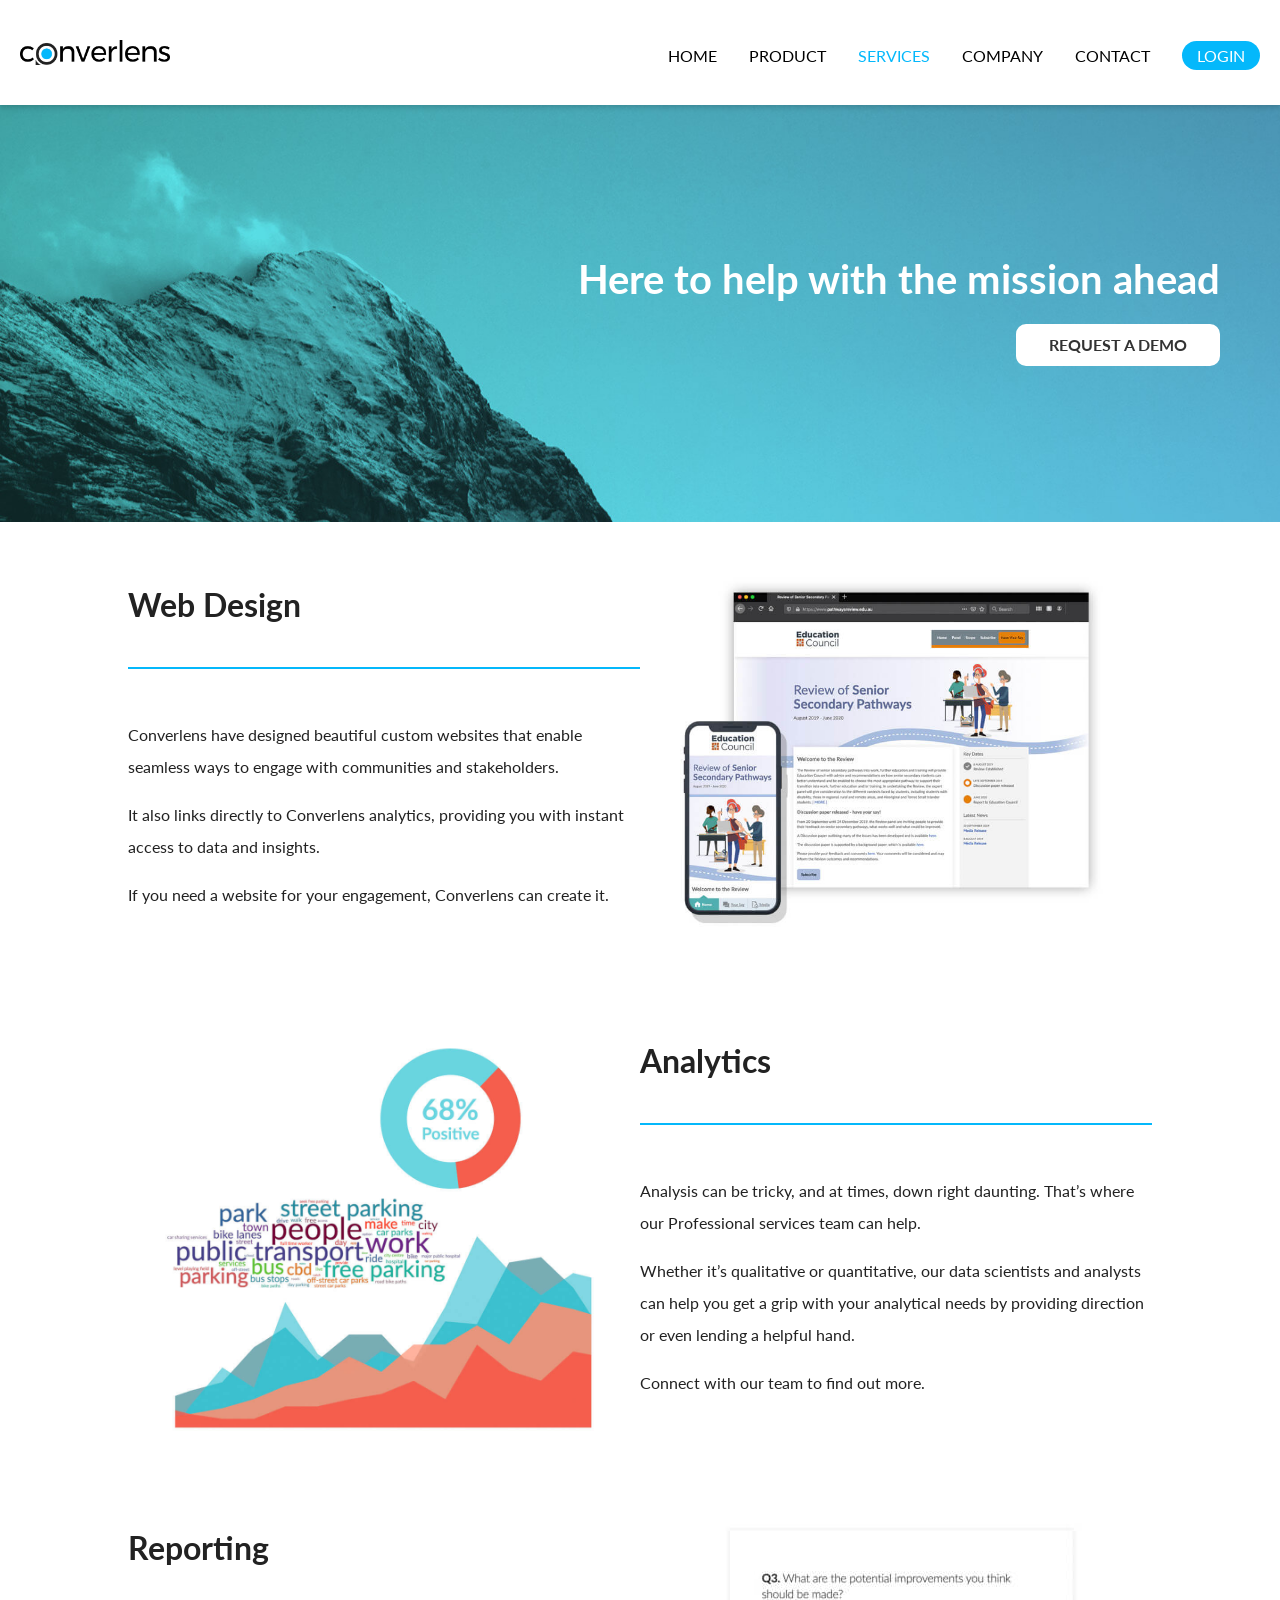
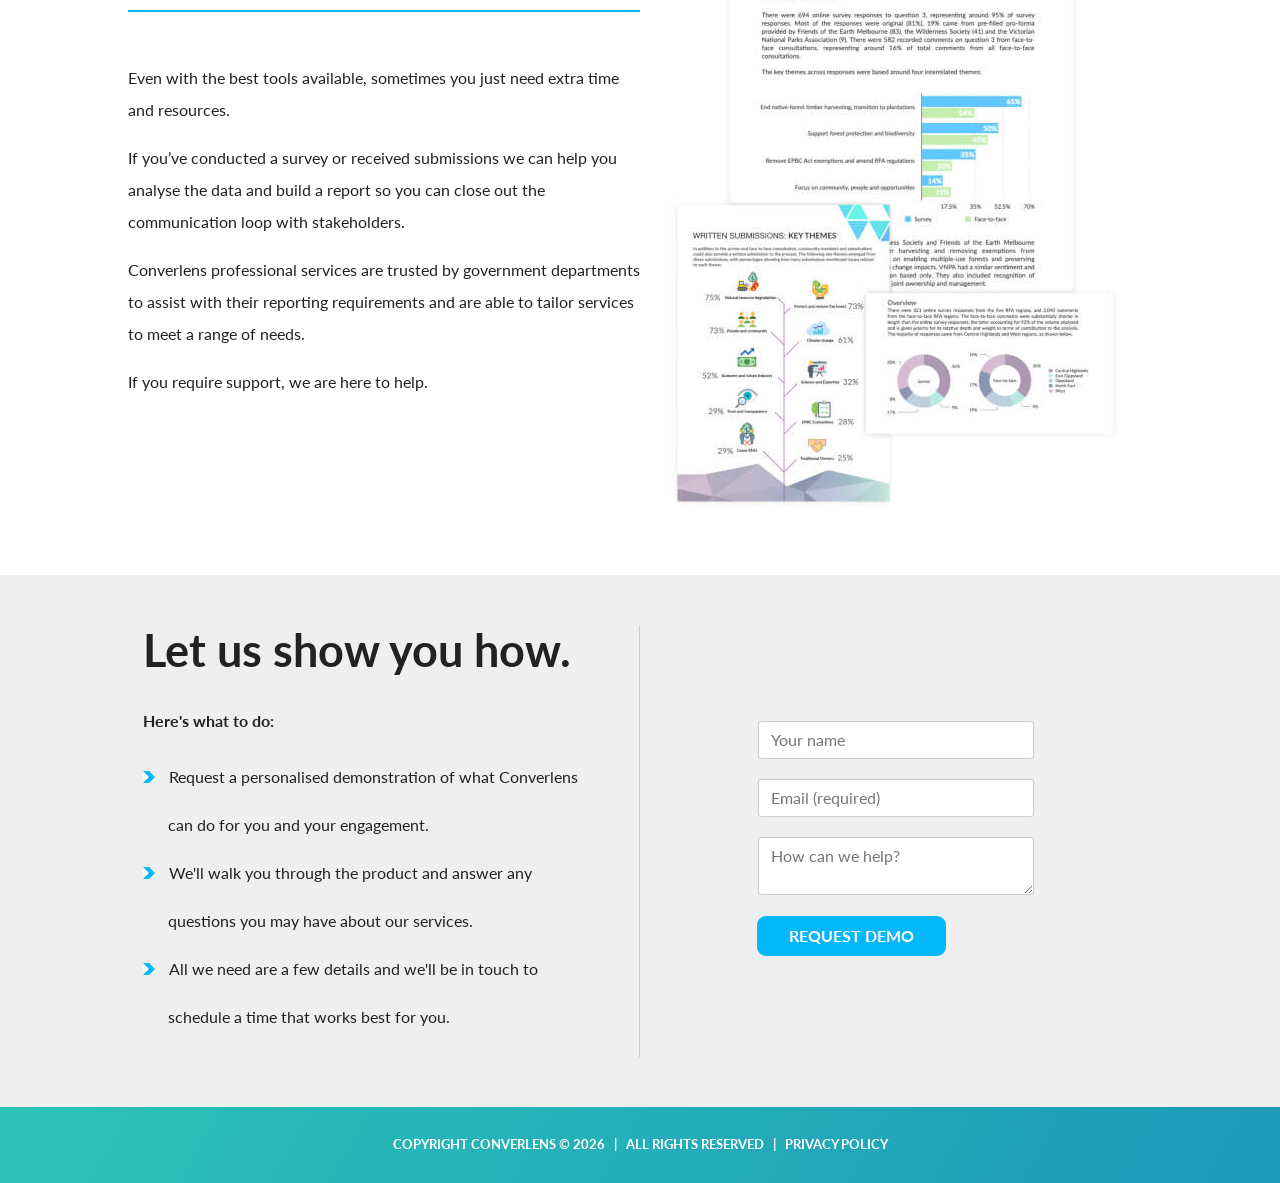
<file: services.html>
<!DOCTYPE html>
<html lang="en" itemscope itemtype="https://schema.org/WebSite">
   <head>
      <meta charset="UTF-8">
      <meta name="viewport" content="width=device-width, initial-scale=1.0">
      <meta name="description" content="Collect, manage and analyse consultation and survey data">
      <meta property="og:type" content="website">
      <meta property="og:title" content="Converlens | Services">
      <meta property="og:description" content="Collect, manage and analyse consultation and survey data">
      <meta property="og:image" content="assets/imgs/Converlens-logo.png">
      <meta property="og:url" content="https://converlens.com">
      <meta property="og:site_name" content="Converlens">
	  <meta name="apple-mobile-web-app-title" content="Converlens">
	  <meta name="application-name" content="Converlens">
	  <meta name="theme-color" content="#ffffff">
	  <!---
	  <meta name="robots" content="index,follow">
	  <meta name="googlebot" content="index,follow">
	  --->
      <title>Converlens | Services</title>
      <link rel="apple-touch-icon" sizes="180x180" href="https://converlens.com/assets/imgs/apple-touch-icon.png">
      <link rel="icon" type="image/png" sizes="32x32" href="https://converlens.com/assets/imgs/favicon-32x32.png">
      <link rel="icon" type="image/png" sizes="16x16" href="https://converlens.com/assets/imgs/favicon-16x16.png">
      <link rel="stylesheet" href="assets/css/normalize.css">
      <link rel="stylesheet" href="assets/css/style.css">

	  <script async src="https://www.googletagmanager.com/gtag/js?id=UA-124698900-1"></script>
	  <script>
		window.dataLayer = window.dataLayer || [];
		function gtag(){dataLayer.push(arguments);}
		gtag('js', new Date());

		gtag('config', 'UA-124698900-1');
	  </script>
	        
   </head>
   <body class="services" itemscope itemtype="http://schema.org/tech">
         <div class="page">
            <header class="nav-bar">
               <div class="container-fluid wrapper">
                  <nav class="navbar">
                     <a class="site-nav nav-brand logo" href="index.html" title="Logo"><img src="assets/imgs/Converlens-logo.png" alt="Converlens"></a>
                     <a id="mobiNavBtn" href="javascript:void(0)" >
                        <div class="bar1"></div>
                        <div class="bar2"></div>
                        <div class="bar3"></div>
                     </a>
                     <ul itemscope itemtype="https://schema.org/SiteNavigationElement" role="menu" id="mobiNav" class="navbar-nav">
                        <li itemprop="name" role="menuitem" class="nav-item"><a itemprop="url" href="index.html" title="Home">Home</a></li>
                        <li itemprop="name" role="menuitem" class="nav-item"><a itemprop="url" href="product.html" title="Product">Product</a></li>
                        <li itemprop="name" role="menuitem" class="nav-item"><a itemprop="url" href="services.html" title="Services">Services</a></li>
                        <li itemprop="name" role="menuitem" class="nav-item"><a itemprop="url" href="company.html" title="Company">Company</a></li>
                        <li itemprop="name" role="menuitem" class="nav-item"><a itemprop="url" href="contact.html" title="Contact">Contact</a></li>
                        <li itemprop="name" role="menuitem" class="nav-item login"><a itemprop="url" href="https://app.converlens.com/login" target="_blank" title="Login">Login</a></li>
                     </ul>
                  </nav>
               </div>
            </header>
            <main class="page-main">
               <section>
                  <div class="banner">
                  <div class="wrapper">
                        <div class="title-wrapper">
                           <h1 class="title">Here to help with the mission ahead</h1>
                           <a href="#request_demo" class="btn">Request a demo</a>
                         </div>
                  </div>
                  </div>

                  <div class="content">
                     <div class="wrapper">
                        <div class="row">
                            <article id="web-design">
                              <h1>Web Design</h1>
                              <hr>
                              <p>Converlens have designed beautiful custom websites that enable seamless ways to engage with communities and stakeholders.</p>
                              <p>It also links directly to Converlens analytics, providing you with instant access to data and insights.</p>
                              <p>If you need a website for your engagement, Converlens can create it.</p>
                           </article>
							  <div class="thumbnail">
								  <img src="assets/imgs/Web-services.jpg">
							  </div>
                        </div>
                        <div class="row reverse">
                            <article id="analysis">
                              <h1>Analytics</h1>
                              <hr>
                              <p>Analysis can be tricky, and at times, down right daunting. That’s where our Professional services team can help.</p>
                              <p>Whether it’s qualitative or quantitative, our data scientists and analysts can help you get a grip with your analytical needs by providing direction or even lending a helpful hand.</p>
                              <p>Connect with our team to find out more.</p>
                           </article>
							  <div class="thumbnail">
								  <img src="assets/imgs/Analysis-image.jpg">
							  </div>
                        </div>
                        <div class="row">
                           <article id="reporting">
                              <h1>Reporting</h1>
                              <hr>
                              <p>Even with the best tools available, sometimes you just need extra time and resources. </p>
                              <p>If you’ve conducted a survey or received submissions we can help you analyse the data and build a report so you can close out the communication loop with stakeholders.</p>
                              <p>Converlens professional services are trusted by government departments to assist with their reporting requirements and are able to tailor services to meet a range of needs.</p>
                              <p>If you require support, we are here to help.</p>
                           </article>
							  <div class="thumbnail">
								  <img src="assets/imgs/Reporting-image.jpg">
							  </div>
                        </div>
                     </div>
                  </div>
               </section>
            </main>
            <footer class="page-footer">
               <div class="footer-wrapper wrapper">
                  <div class="formSteps">
                  <h1>Let us show you how.</h1>
                  <p><b>Here's what to do:</b></p>
                  <ul>
                  <li><div class="bullet"></div>Request a personalised demonstration of what Converlens can do for you and your engagement.</li>
                  <li><div class="bullet"></div>We'll walk you through the product and answer any questions you may have about our services.</li>
                  <li><div class="bullet"></div>All we need are a few details and we'll be in touch to schedule a time that works best for you.</li>
                  </ul>
                     </div>
                  <div class="formRequest" style="margin-top: 6em;">
                     <form id="request_demo" class="contact-form"  autocomplete="off"  method="POST" action="https://api.converlens.com/submit">
                        <fieldset class="form-group"><input class="form-input" name="addressee" type="text" value="" placeholder="Your name"></fieldset>
                        <fieldset class="form-group"><input id="formEmail" class="form-input" name="email" type="email" required="true" value="" placeholder="Email (required)"></fieldset>
                        <fieldset class="form-group"><textarea id="formDetail" class="form-input" name="detail" value="" placeholder="How can we help?"></textarea></fieldset>
                        
                        <input style="position: absolute; right: 500000px;"" type="checkbox" id="formUpgrade" name="free_upgrade">

                        <div id='hwrap' style="display: flex; align-items: center; margin-bottom: 1em">
                           <input id='humaniser' type="text" id="formHuman" name="human" style="width: 40px; margin-right: 5px" required="true">
                           <div style="padding:0; margin:0; ">
                              <div style="font-size: 10px; text-transform: uppercase;">Are you a human <span style="font-size: 16px; color: red;">*</span></div>
                              <div style="font-size: 12px">What is 3 plus four? (answer 7)</div>
                           </div>
                        </div>
                        <div class="form-group">
                           <input onclick="var x = document.getElementById('formUpgrade').checked; if (x) { return false }; var v = document.getElementById('formHuman').value; if (v !== 'seven' && v !== '7') { alert('Please fill out all required fields') }" id="formButton" class="btn" type="submit" value="Request demo">
                        </div>
                     </form>
                  </div>
               </div>
               <h5 class="copyright"><span>Copyright Converlens © <span class="year">2022</span> &nbsp; | &nbsp; All rights reserved &nbsp; | &nbsp; </span><a href="privacy.html">Privacy Policy</a></h5>
            <a id="up" href="#"></a>
            </footer>
         </div>

      <script src="assets/js/carousel-logos.js"></script>
      <script src="assets/js/nav.js"></script>
      <script type="text/javascript">
        var wrap = document.getElementById('hwrap')
        wrap.style.display = 'none'

        var h = document.getElementById('humaniser')
        h.value = 7
      </script>
      
   </body>
</html>
</file>
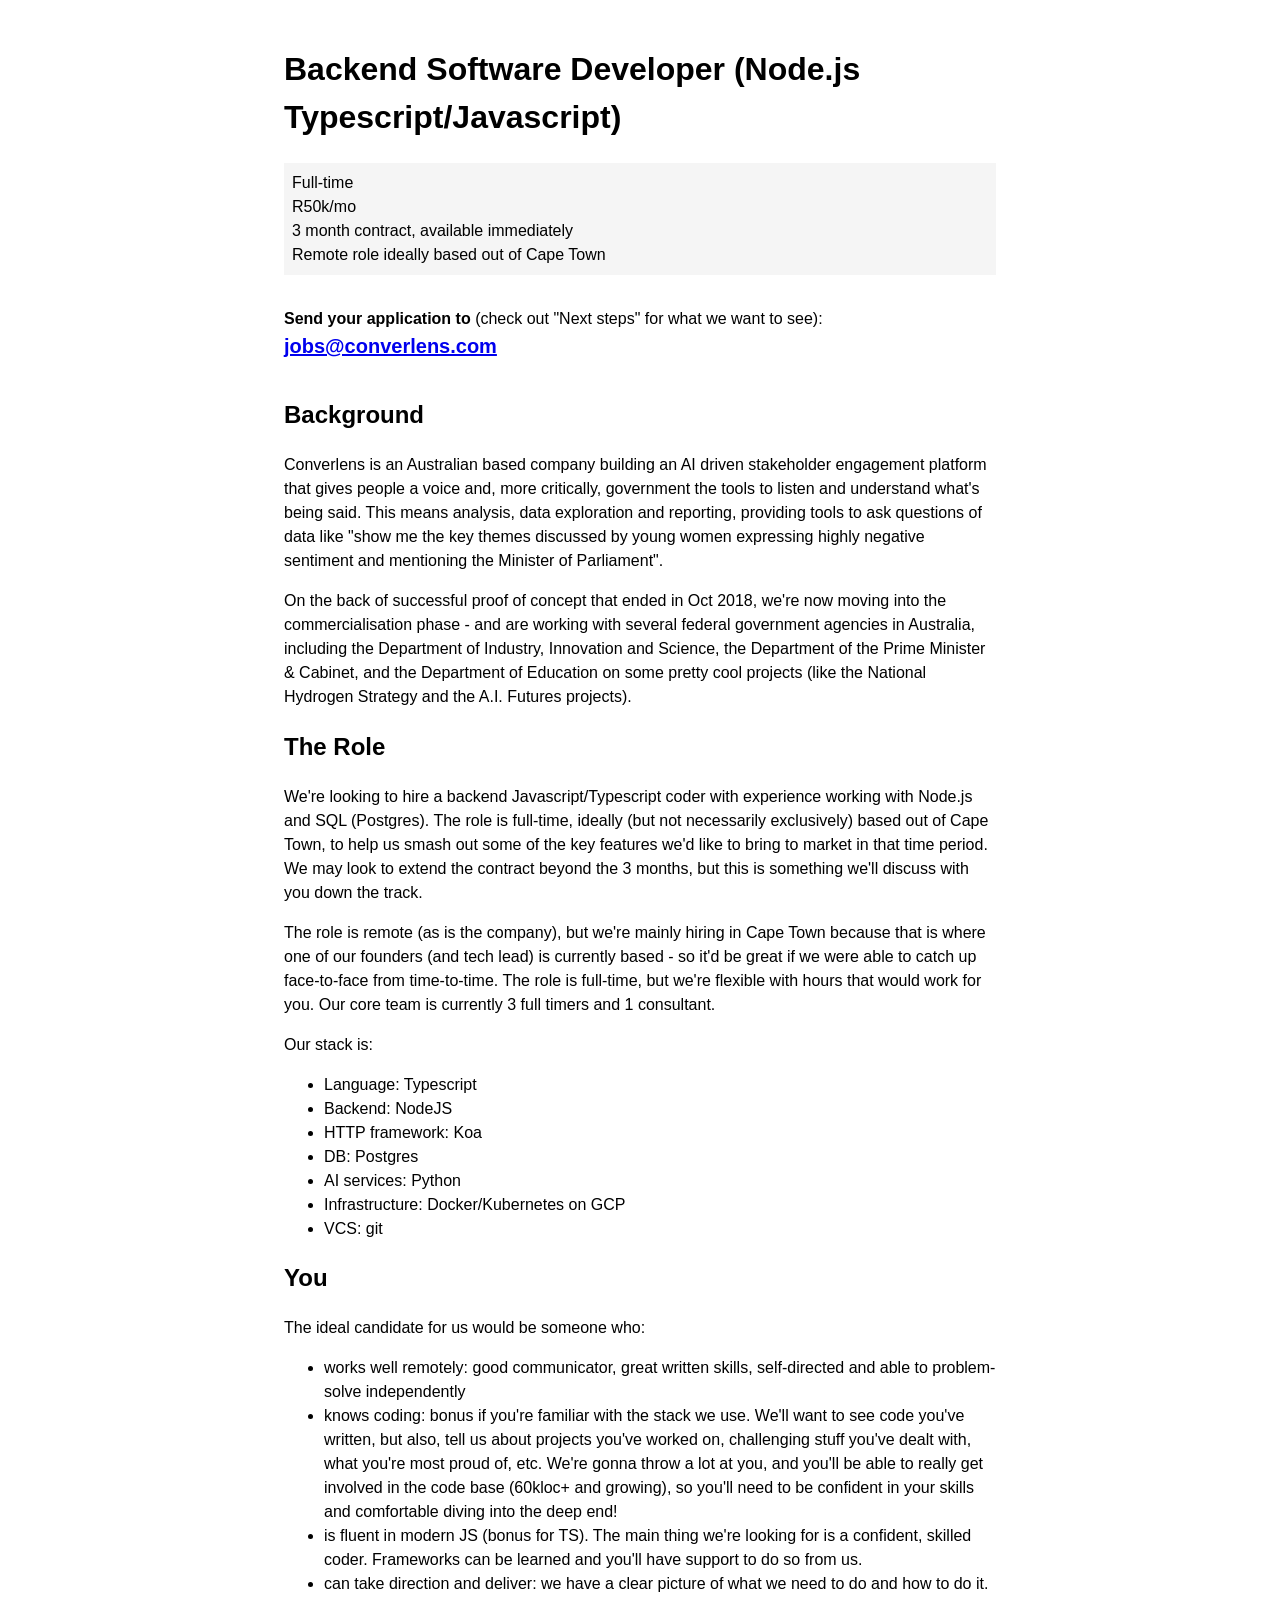
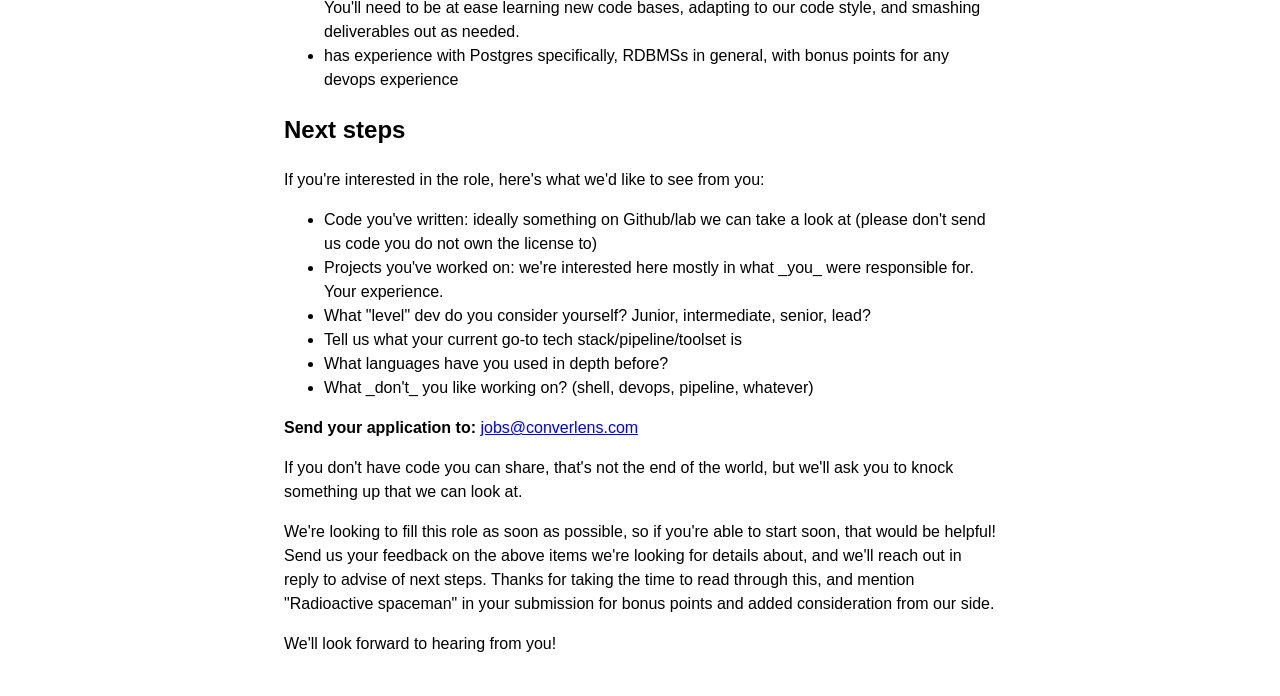
<file: jobs/backend-software-developer-bsd1905.html>
<!DOCTYPE html>
<html lang="en">
    <head>
        <meta charset="UTF-8">
        <meta name="viewport" content="width=device-width, initial-scale=1.0">
        <meta http-equiv="X-UA-Compatible" content="ie=edge">
        <title>Backend Software Developer - Remote/Cape Town</title>
        <link rel="stylesheet" href="../css/tachyons.4.9.0.min.css">
        
        <meta property="og:title" content="Backend Software Developer - Remote (Cape Town)" />
        <meta property="og:site_name" content="Converlens" />
        <meta property="og:description" content="Full-time 3 month contract R50k/mo for a Backend Software Developer ideally based in Cape Town to work on AI powered engagement platform for civic tech." />
        <meta property="og:url" content="https://converlens.com/jobs/backend-software-developer-bsd1905.html" />
    </head>
    <body>
      <div class='sans-serif lh-copy' style="max-width: 760px; margin: 0 auto; padding: 1.5em;">
        <h1>Backend Software Developer (Node.js Typescript/Javascript)</h1>

        <div class='pa2 mb4' style='background: #f5f5f5'>
            <div>Full-time</div>
            <div>R50k/mo</div>
            <div>3 month contract, available immediately</div>
            <div>Remote role ideally based out of Cape Town</div>
        </div>
        
        <div><b>Send your application to</b> (check out "Next steps" for what we want to see):</div>
        
        <div class='f4 b pb3'>
            <a href='mailto:jobs@converlens.com'>jobs@converlens.com</a>
        </div>
        
        
        <h2>Background</h2>
        
        <p>Converlens is an Australian based company building an AI driven stakeholder engagement platform that gives people a voice and, more critically, government the tools to listen and understand what's being said. This means analysis, data exploration and reporting, providing tools to ask questions of data like "show me the key themes discussed by young women expressing highly negative sentiment and mentioning the Minister of Parliament".</p>
        
        <p>On the back of successful proof of concept that ended in Oct 2018, we're now  moving into the commercialisation phase - and are working with several federal government agencies in Australia, including the Department of Industry, Innovation and Science, the Department of the Prime Minister & Cabinet, and the Department of Education on some pretty cool projects (like the National Hydrogen Strategy and the A.I. Futures projects).</p>
        
        
        <h2>The Role</h2>
        
        <p>We're looking to hire a backend Javascript/Typescript coder with experience working with Node.js and SQL (Postgres). The role is full-time, ideally (but not necessarily exclusively) based out of Cape Town, to help us smash out some of the key features we'd like to bring to market in that time period. We may look to extend the contract beyond the 3 months, but this is something we'll discuss with you down the track.</p>
        
        <p>The role is remote (as is the company), but we're mainly hiring in Cape Town because that is where one of our founders (and tech lead) is currently based - so it'd be great if we were able to catch up face-to-face from time-to-time. The role is full-time, but we're flexible with hours that would work for you.  Our core team is currently 3 full timers and 1 consultant.</p>
        
        <p>Our stack is:</p>
        
        <ul>
        <li>Language: Typescript</li>
        <li>Backend: NodeJS</li>
        <li>HTTP framework: Koa</li>
        <li>DB: Postgres</li>
        <li>AI services: Python</li>
        <li>Infrastructure: Docker/Kubernetes on GCP</li>
        <li>VCS: git</li>
        </ul>
        
        
        <h2>You</h2>
        
        <p>The ideal candidate for us would be someone who:</p>
        
        <ul>
        <li>works well remotely: good communicator, great written skills, self-directed and able to problem-solve independently</li>
        <li>knows coding: bonus if you're familiar with the stack we use. We'll want to see code you've written, but also, tell us about projects you've worked on, challenging stuff you've dealt with, what you're most proud of, etc. We're gonna throw a lot at you, and you'll be able to really get involved in the code base (60kloc+ and growing), so you'll need to be confident in your skills and comfortable diving into the deep end!</li>
        <li>is fluent in modern JS (bonus for TS). The main thing we're looking for is a confident, skilled coder. Frameworks can be learned and you'll have support to do so from us.</li>
        <li>can take direction and deliver: we have a clear picture of what we need to do and how to do it. You'll need to be at ease learning new code bases, adapting to our code style, and smashing deliverables out as needed.</li>
        <li>has experience with Postgres specifically, RDBMSs in general, with bonus points for any devops experience</li>
        </ul>
        
        <h2>Next steps</h2>
        
        <p>If you're interested in the role, here's what we'd like to see from you:</p>
        
        <ul>
        <li>Code you've written: ideally something on Github/lab we can take a look at (please don't send us code you do not own the license to)</li>
        <li>Projects you've worked on: we're interested here mostly in what _you_ were responsible for. Your experience.</li>
        <li>What "level" dev do you consider yourself? Junior, intermediate, senior, lead?</li>
        <li>Tell us what your current go-to tech stack/pipeline/toolset is</li>
        <li>What languages have you used in depth before?</li>
        <li>What _don't_ you like working on? (shell, devops, pipeline, whatever)</li>
        </ul>
        
        <p><b>Send your application to:</b> <a href='mailto:jobs@converlens.com'>jobs@converlens.com</a></p>
        
        <p>If you don't have code you can share, that's not the end of the world, but we'll ask you to knock something up that we can look at.</p>
        
        <p>We're looking to fill this role as soon as possible, so if you're able to start soon, that would be helpful! Send us your feedback on the above items we're looking for details about, and we'll reach out in reply to advise of next steps. Thanks for taking the time to read through this, and mention "Radioactive spaceman" in your submission for bonus points and added consideration from our side.</p>
        
        <p>We'll look forward to hearing from you!</p>
      </div>
    </body>
</html>
</file>
<file: assets/css/carousel.css>
/**
 * Swiper 3.0.8
 * Most modern mobile touch slider and framework with hardware accelerated transitions
 * 
 * https://www.idangero.us/swiper/
 * 
 * Copyright 2015, Vladimir Kharlampidi
 * The iDangero.us
 * https://www.idangero.us/
 * 
 * Licensed under MIT
 * 
 * Released on: June 14, 2015
 */
.swiper-container {
  margin: 0 auto;
  position: relative;
  overflow: hidden;
  /* Fix of Webkit flickering */
  z-index: 1;
}

.swiper-container-no-flexbox .swiper-slide {
  float: left;
}

.swiper-container-vertical > .swiper-wrapper {
  -webkit-box-orient: vertical;
  -moz-box-orient: vertical;
  -ms-flex-direction: column;
  -webkit-flex-direction: column;
  flex-direction: column;
}

.swiper-wrapper {
  position: relative;
  width: 100%;
  height: 100%;
  z-index: 1;
  display: -webkit-box;
  display: -moz-box;
  display: -ms-flexbox;
  display: -webkit-flex;
  display: flex;
  -webkit-transform-style: preserve-3d;
  -moz-transform-style: preserve-3d;
  -ms-transform-style: preserve-3d;
  transform-style: preserve-3d;
  -webkit-transition-property: -webkit-transform;
  -moz-transition-property: -moz-transform;
  -o-transition-property: -o-transform;
  -ms-transition-property: -ms-transform;
  transition-property: transform;
  -webkit-box-sizing: content-box;
  -moz-box-sizing: content-box;
  box-sizing: content-box;
}

.swiper-container-android .swiper-slide,
.swiper-wrapper {
  -webkit-transform: translate3d(0px, 0, 0);
  -moz-transform: translate3d(0px, 0, 0);
  -o-transform: translate(0px, 0px);
  -ms-transform: translate3d(0px, 0, 0);
  transform: translate3d(0px, 0, 0);
}

.swiper-container-multirow > .swiper-wrapper {
  -webkit-box-lines: multiple;
  -moz-box-lines: multiple;
  -ms-flex-wrap: wrap;
  -webkit-flex-wrap: wrap;
  flex-wrap: wrap;
}

.swiper-container-free-mode > .swiper-wrapper {
  -webkit-transition-timing-function: ease-out;
  -moz-transition-timing-function: ease-out;
  -ms-transition-timing-function: ease-out;
  -o-transition-timing-function: ease-out;
  transition-timing-function: ease-out;
  margin: 0 auto;
}

.swiper-slide {
  -webkit-transform-style: preserve-3d;
  -moz-transform-style: preserve-3d;
  -ms-transform-style: preserve-3d;
  transform-style: preserve-3d;
  -webkit-flex-shrink: 0;
  -ms-flex: 0 0 auto;
  flex-shrink: 0;
  width: 100%;
  height: 100%;
  position: relative;
}

/* a11y */
.swiper-container .swiper-notification {
  position: absolute;
  left: 0;
  top: 0;
  pointer-events: none;
  opacity: 0;
  z-index: -1000;
}

/* IE10 Windows Phone 8 Fixes */
.swiper-wp8-horizontal {
  -ms-touch-action: pan-y;
  touch-action: pan-y;
}

.swiper-wp8-vertical {
  -ms-touch-action: pan-x;
  touch-action: pan-x;
}

/* Arrows */
.swiper-button-prev,
.swiper-button-next {
  position: absolute;
  top: 50%;
  width: 27px;
  height: 44px;
  margin-top: -22px;
  z-index: 10;
  cursor: pointer;
  -moz-background-size: 27px 44px;
  -webkit-background-size: 27px 44px;
  background-size: 27px 44px;
  background-position: center;
  background-repeat: no-repeat;
}

.swiper-button-prev.swiper-button-disabled,
.swiper-button-next.swiper-button-disabled {
  opacity: 0.35;
  cursor: auto;
  pointer-events: none;
}

.swiper-button-prev,
.swiper-container-rtl .swiper-button-next {
  background-image: url("data:image/svg+xml;charset=utf-8,%3Csvg%20xmlns%3D'http%3A%2F%2Fwww.w3.org%2F2000%2Fsvg'%20viewBox%3D'0%200%2027%2044'%3E%3Cpath%20d%3D'M0%2C22L22%2C0l2.1%2C2.1L4.2%2C22l19.9%2C19.9L22%2C44L0%2C22L0%2C22L0%2C22z'%20fill%3D'%23007aff'%2F%3E%3C%2Fsvg%3E");
  left: 10px;
  right: auto;
}

.swiper-button-prev.swiper-button-black,
.swiper-container-rtl .swiper-button-next.swiper-button-black {
  background-image: url("data:image/svg+xml;charset=utf-8,%3Csvg%20xmlns%3D'http%3A%2F%2Fwww.w3.org%2F2000%2Fsvg'%20viewBox%3D'0%200%2027%2044'%3E%3Cpath%20d%3D'M0%2C22L22%2C0l2.1%2C2.1L4.2%2C22l19.9%2C19.9L22%2C44L0%2C22L0%2C22L0%2C22z'%20fill%3D'%23000000'%2F%3E%3C%2Fsvg%3E");
}

.swiper-button-prev.swiper-button-white,
.swiper-container-rtl .swiper-button-next.swiper-button-white {
  background-image: url("data:image/svg+xml;charset=utf-8,%3Csvg%20xmlns%3D'http%3A%2F%2Fwww.w3.org%2F2000%2Fsvg'%20viewBox%3D'0%200%2027%2044'%3E%3Cpath%20d%3D'M0%2C22L22%2C0l2.1%2C2.1L4.2%2C22l19.9%2C19.9L22%2C44L0%2C22L0%2C22L0%2C22z'%20fill%3D'%23ffffff'%2F%3E%3C%2Fsvg%3E");
}

.swiper-button-next,
.swiper-container-rtl .swiper-button-prev {
  background-image: url("data:image/svg+xml;charset=utf-8,%3Csvg%20xmlns%3D'http%3A%2F%2Fwww.w3.org%2F2000%2Fsvg'%20viewBox%3D'0%200%2027%2044'%3E%3Cpath%20d%3D'M27%2C22L27%2C22L5%2C44l-2.1-2.1L22.8%2C22L2.9%2C2.1L5%2C0L27%2C22L27%2C22z'%20fill%3D'%23007aff'%2F%3E%3C%2Fsvg%3E");
  right: 10px;
  left: auto;
}

.swiper-button-next.swiper-button-black,
.swiper-container-rtl .swiper-button-prev.swiper-button-black {
  background-image: url("data:image/svg+xml;charset=utf-8,%3Csvg%20xmlns%3D'http%3A%2F%2Fwww.w3.org%2F2000%2Fsvg'%20viewBox%3D'0%200%2027%2044'%3E%3Cpath%20d%3D'M27%2C22L27%2C22L5%2C44l-2.1-2.1L22.8%2C22L2.9%2C2.1L5%2C0L27%2C22L27%2C22z'%20fill%3D'%23000000'%2F%3E%3C%2Fsvg%3E");
}

.swiper-button-next.swiper-button-white,
.swiper-container-rtl .swiper-button-prev.swiper-button-white {
  background-image: url("data:image/svg+xml;charset=utf-8,%3Csvg%20xmlns%3D'http%3A%2F%2Fwww.w3.org%2F2000%2Fsvg'%20viewBox%3D'0%200%2027%2044'%3E%3Cpath%20d%3D'M27%2C22L27%2C22L5%2C44l-2.1-2.1L22.8%2C22L2.9%2C2.1L5%2C0L27%2C22L27%2C22z'%20fill%3D'%23ffffff'%2F%3E%3C%2Fsvg%3E");
}

/* Pagination Styles */
.swiper-pagination {
  position: absolute;
  text-align: center;
  -webkit-transition: 300ms;
  -moz-transition: 300ms;
  -o-transition: 300ms;
  transition: 300ms;
  -webkit-transform: translate3d(0, 0, 0);
  -ms-transform: translate3d(0, 0, 0);
  -o-transform: translate3d(0, 0, 0);
  transform: translate3d(0, 0, 0);
  z-index: 10;
}

.swiper-pagination.swiper-pagination-hidden {
  opacity: 0;
}

.swiper-pagination-bullet {
  width: 8px;
  height: 8px;
  display: inline-block;
  border-radius: 100%;
  background: #000;
  opacity: 0.2;
}

.swiper-pagination-clickable .swiper-pagination-bullet {
  cursor: pointer;
}

.swiper-pagination-white .swiper-pagination-bullet {
  background: #fff;
}

.swiper-pagination-bullet-active {
  opacity: 1;
  background: #007aff;
}

.swiper-pagination-white .swiper-pagination-bullet-active {
  background: #fff;
}

.swiper-pagination-black .swiper-pagination-bullet-active {
  background: #000;
}

.swiper-container-vertical > .swiper-pagination {
  right: 10px;
  top: 50%;
  -webkit-transform: translate3d(0px, -50%, 0);
  -moz-transform: translate3d(0px, -50%, 0);
  -o-transform: translate(0px, -50%);
  -ms-transform: translate3d(0px, -50%, 0);
  transform: translate3d(0px, -50%, 0);
}

.swiper-container-vertical > .swiper-pagination .swiper-pagination-bullet {
  margin: 5px 0;
  display: block;
}

.swiper-container-horizontal > .swiper-pagination {
  bottom: 10px;
  left: 0;
  width: 100%;
}

.swiper-container-horizontal > .swiper-pagination .swiper-pagination-bullet {
  margin: 0 5px;
}

/* 3D Container */
.swiper-container-3d {
  -webkit-perspective: 1200px;
  -moz-perspective: 1200px;
  -o-perspective: 1200px;
  perspective: 1200px;
}

.swiper-container-3d .swiper-wrapper,
.swiper-container-3d .swiper-slide,
.swiper-container-3d .swiper-slide-shadow-left,
.swiper-container-3d .swiper-slide-shadow-right,
.swiper-container-3d .swiper-slide-shadow-top,
.swiper-container-3d .swiper-slide-shadow-bottom,
.swiper-container-3d .swiper-cube-shadow {
  -webkit-transform-style: preserve-3d;
  -moz-transform-style: preserve-3d;
  -ms-transform-style: preserve-3d;
  transform-style: preserve-3d;
}

.swiper-container-3d .swiper-slide-shadow-left,
.swiper-container-3d .swiper-slide-shadow-right,
.swiper-container-3d .swiper-slide-shadow-top,
.swiper-container-3d .swiper-slide-shadow-bottom {
  position: absolute;
  left: 0;
  top: 0;
  width: 100%;
  height: 100%;
  pointer-events: none;
  z-index: 10;
}

.swiper-container-3d .swiper-slide-shadow-left {
  background-image: -webkit-gradient(linear, left top, right top, from(rgba(0, 0, 0, 0.5)), to(rgba(0, 0, 0, 0)));
  /* Safari 4+, Chrome */
  background-image: -webkit-linear-gradient(right, rgba(0, 0, 0, 0.5), rgba(0, 0, 0, 0));
  /* Chrome 10+, Safari 5.1+, iOS 5+ */
  background-image: -moz-linear-gradient(right, rgba(0, 0, 0, 0.5), rgba(0, 0, 0, 0));
  /* Firefox 3.6-15 */
  background-image: -o-linear-gradient(right, rgba(0, 0, 0, 0.5), rgba(0, 0, 0, 0));
  /* Opera 11.10-12.00 */
  background-image: linear-gradient(to left, rgba(0, 0, 0, 0.5), rgba(0, 0, 0, 0));
  /* Firefox 16+, IE10, Opera 12.50+ */
}

.swiper-container-3d .swiper-slide-shadow-right {
  background-image: -webkit-gradient(linear, right top, left top, from(rgba(0, 0, 0, 0.5)), to(rgba(0, 0, 0, 0)));
  /* Safari 4+, Chrome */
  background-image: -webkit-linear-gradient(left, rgba(0, 0, 0, 0.5), rgba(0, 0, 0, 0));
  /* Chrome 10+, Safari 5.1+, iOS 5+ */
  background-image: -moz-linear-gradient(left, rgba(0, 0, 0, 0.5), rgba(0, 0, 0, 0));
  /* Firefox 3.6-15 */
  background-image: -o-linear-gradient(left, rgba(0, 0, 0, 0.5), rgba(0, 0, 0, 0));
  /* Opera 11.10-12.00 */
  background-image: linear-gradient(to right, rgba(0, 0, 0, 0.5), rgba(0, 0, 0, 0));
  /* Firefox 16+, IE10, Opera 12.50+ */
}

.swiper-container-3d .swiper-slide-shadow-top {
  background-image: -webkit-gradient(linear, left top, left bottom, from(rgba(0, 0, 0, 0.5)), to(rgba(0, 0, 0, 0)));
  /* Safari 4+, Chrome */
  background-image: -webkit-linear-gradient(bottom, rgba(0, 0, 0, 0.5), rgba(0, 0, 0, 0));
  /* Chrome 10+, Safari 5.1+, iOS 5+ */
  background-image: -moz-linear-gradient(bottom, rgba(0, 0, 0, 0.5), rgba(0, 0, 0, 0));
  /* Firefox 3.6-15 */
  background-image: -o-linear-gradient(bottom, rgba(0, 0, 0, 0.5), rgba(0, 0, 0, 0));
  /* Opera 11.10-12.00 */
  background-image: linear-gradient(to top, rgba(0, 0, 0, 0.5), rgba(0, 0, 0, 0));
  /* Firefox 16+, IE10, Opera 12.50+ */
}

.swiper-container-3d .swiper-slide-shadow-bottom {
  background-image: -webkit-gradient(linear, left bottom, left top, from(rgba(0, 0, 0, 0.5)), to(rgba(0, 0, 0, 0)));
  /* Safari 4+, Chrome */
  background-image: -webkit-linear-gradient(top, rgba(0, 0, 0, 0.5), rgba(0, 0, 0, 0));
  /* Chrome 10+, Safari 5.1+, iOS 5+ */
  background-image: -moz-linear-gradient(top, rgba(0, 0, 0, 0.5), rgba(0, 0, 0, 0));
  /* Firefox 3.6-15 */
  background-image: -o-linear-gradient(top, rgba(0, 0, 0, 0.5), rgba(0, 0, 0, 0));
  /* Opera 11.10-12.00 */
  background-image: linear-gradient(to bottom, rgba(0, 0, 0, 0.5), rgba(0, 0, 0, 0));
  /* Firefox 16+, IE10, Opera 12.50+ */
}

/* Coverflow */
.swiper-container-coverflow .swiper-wrapper {
  /* Windows 8 IE 10 fix */
  -ms-perspective: 1200px;
}

/* Fade */
.swiper-container-fade.swiper-container-free-mode .swiper-slide {
  -webkit-transition-timing-function: ease-out;
  -moz-transition-timing-function: ease-out;
  -ms-transition-timing-function: ease-out;
  -o-transition-timing-function: ease-out;
  transition-timing-function: ease-out;
}

.swiper-container-fade .swiper-slide {
  pointer-events: none;
}

.swiper-container-fade .swiper-slide .swiper-slide {
  pointer-events: none;
}

.swiper-container-fade .swiper-slide-active,
.swiper-container-fade .swiper-slide-active .swiper-slide-active {
  pointer-events: auto;
}

/* Cube */
.swiper-container-cube {
  overflow: visible;
}

.swiper-container-cube .swiper-slide {
  pointer-events: none;
  visibility: hidden;
  -webkit-transform-origin: 0 0;
  -moz-transform-origin: 0 0;
  -ms-transform-origin: 0 0;
  transform-origin: 0 0;
  -webkit-backface-visibility: hidden;
  -moz-backface-visibility: hidden;
  -ms-backface-visibility: hidden;
  backface-visibility: hidden;
  width: 100%;
  height: 100%;
}

.swiper-container-cube.swiper-container-rtl .swiper-slide {
  -webkit-transform-origin: 100% 0;
  -moz-transform-origin: 100% 0;
  -ms-transform-origin: 100% 0;
  transform-origin: 100% 0;
}

.swiper-container-cube .swiper-slide-active,
.swiper-container-cube .swiper-slide-next,
.swiper-container-cube .swiper-slide-prev,
.swiper-container-cube .swiper-slide-next + .swiper-slide {
  pointer-events: auto;
  visibility: visible;
}

.swiper-container-cube .swiper-cube-shadow {
  position: absolute;
  left: 0;
  bottom: 0px;
  width: 100%;
  height: 100%;
  background: #000;
  opacity: 0.6;
  -webkit-filter: blur(50px);
  filter: blur(50px);
}

.swiper-container-cube.swiper-container-vertical .swiper-cube-shadow {
  z-index: 0;
}

/* Scrollbar */
.swiper-scrollbar {
  border-radius: 10px;
  position: relative;
  -ms-touch-action: none;
  background: rgba(0, 0, 0, 0.1);
}

.swiper-container-horizontal > .swiper-scrollbar {
  position: absolute;
  left: 1%;
  bottom: 3px;
  z-index: 50;
  height: 5px;
  width: 98%;
}

.swiper-container-vertical > .swiper-scrollbar {
  position: absolute;
  right: 3px;
  top: 1%;
  z-index: 50;
  width: 5px;
  height: 98%;
}

.swiper-scrollbar-drag {
  height: 100%;
  width: 100%;
  position: relative;
  background: rgba(0, 0, 0, 0.5);
  border-radius: 10px;
  left: 0;
  top: 0;
}

.swiper-scrollbar-cursor-drag {
  cursor: move;
}

/* Preloader */
.swiper-lazy-preloader {
  width: 42px;
  height: 42px;
  position: absolute;
  left: 50%;
  top: 50%;
  margin-left: -21px;
  margin-top: -21px;
  z-index: 10;
  -webkit-transform-origin: 50%;
  -moz-transform-origin: 50%;
  transform-origin: 50%;
  -webkit-animation: swiper-preloader-spin 1s steps(12, end) infinite;
  -moz-animation: swiper-preloader-spin 1s steps(12, end) infinite;
  animation: swiper-preloader-spin 1s steps(12, end) infinite;
}

.swiper-lazy-preloader:after {
  display: block;
  content: "";
  width: 100%;
  height: 100%;
  background-image: url("data:image/svg+xml;charset=utf-8,%3Csvg%20viewBox%3D'0%200%20120%20120'%20xmlns%3D'http%3A%2F%2Fwww.w3.org%2F2000%2Fsvg'%20xmlns%3Axlink%3D'http%3A%2F%2Fwww.w3.org%2F1999%2Fxlink'%3E%3Cdefs%3E%3Cline%20id%3D'l'%20x1%3D'60'%20x2%3D'60'%20y1%3D'7'%20y2%3D'27'%20stroke%3D'%236c6c6c'%20stroke-width%3D'11'%20stroke-linecap%3D'round'%2F%3E%3C%2Fdefs%3E%3Cg%3E%3Cuse%20xlink%3Ahref%3D'%23l'%20opacity%3D'.27'%2F%3E%3Cuse%20xlink%3Ahref%3D'%23l'%20opacity%3D'.27'%20transform%3D'rotate(30%2060%2C60)'%2F%3E%3Cuse%20xlink%3Ahref%3D'%23l'%20opacity%3D'.27'%20transform%3D'rotate(60%2060%2C60)'%2F%3E%3Cuse%20xlink%3Ahref%3D'%23l'%20opacity%3D'.27'%20transform%3D'rotate(90%2060%2C60)'%2F%3E%3Cuse%20xlink%3Ahref%3D'%23l'%20opacity%3D'.27'%20transform%3D'rotate(120%2060%2C60)'%2F%3E%3Cuse%20xlink%3Ahref%3D'%23l'%20opacity%3D'.27'%20transform%3D'rotate(150%2060%2C60)'%2F%3E%3Cuse%20xlink%3Ahref%3D'%23l'%20opacity%3D'.37'%20transform%3D'rotate(180%2060%2C60)'%2F%3E%3Cuse%20xlink%3Ahref%3D'%23l'%20opacity%3D'.46'%20transform%3D'rotate(210%2060%2C60)'%2F%3E%3Cuse%20xlink%3Ahref%3D'%23l'%20opacity%3D'.56'%20transform%3D'rotate(240%2060%2C60)'%2F%3E%3Cuse%20xlink%3Ahref%3D'%23l'%20opacity%3D'.66'%20transform%3D'rotate(270%2060%2C60)'%2F%3E%3Cuse%20xlink%3Ahref%3D'%23l'%20opacity%3D'.75'%20transform%3D'rotate(300%2060%2C60)'%2F%3E%3Cuse%20xlink%3Ahref%3D'%23l'%20opacity%3D'.85'%20transform%3D'rotate(330%2060%2C60)'%2F%3E%3C%2Fg%3E%3C%2Fsvg%3E");
  background-position: 50%;
  -webkit-background-size: 100%;
  background-size: 100%;
  background-repeat: no-repeat;
}

.swiper-lazy-preloader-white:after {
  background-image: url("data:image/svg+xml;charset=utf-8,%3Csvg%20viewBox%3D'0%200%20120%20120'%20xmlns%3D'http%3A%2F%2Fwww.w3.org%2F2000%2Fsvg'%20xmlns%3Axlink%3D'http%3A%2F%2Fwww.w3.org%2F1999%2Fxlink'%3E%3Cdefs%3E%3Cline%20id%3D'l'%20x1%3D'60'%20x2%3D'60'%20y1%3D'7'%20y2%3D'27'%20stroke%3D'%23fff'%20stroke-width%3D'11'%20stroke-linecap%3D'round'%2F%3E%3C%2Fdefs%3E%3Cg%3E%3Cuse%20xlink%3Ahref%3D'%23l'%20opacity%3D'.27'%2F%3E%3Cuse%20xlink%3Ahref%3D'%23l'%20opacity%3D'.27'%20transform%3D'rotate(30%2060%2C60)'%2F%3E%3Cuse%20xlink%3Ahref%3D'%23l'%20opacity%3D'.27'%20transform%3D'rotate(60%2060%2C60)'%2F%3E%3Cuse%20xlink%3Ahref%3D'%23l'%20opacity%3D'.27'%20transform%3D'rotate(90%2060%2C60)'%2F%3E%3Cuse%20xlink%3Ahref%3D'%23l'%20opacity%3D'.27'%20transform%3D'rotate(120%2060%2C60)'%2F%3E%3Cuse%20xlink%3Ahref%3D'%23l'%20opacity%3D'.27'%20transform%3D'rotate(150%2060%2C60)'%2F%3E%3Cuse%20xlink%3Ahref%3D'%23l'%20opacity%3D'.37'%20transform%3D'rotate(180%2060%2C60)'%2F%3E%3Cuse%20xlink%3Ahref%3D'%23l'%20opacity%3D'.46'%20transform%3D'rotate(210%2060%2C60)'%2F%3E%3Cuse%20xlink%3Ahref%3D'%23l'%20opacity%3D'.56'%20transform%3D'rotate(240%2060%2C60)'%2F%3E%3Cuse%20xlink%3Ahref%3D'%23l'%20opacity%3D'.66'%20transform%3D'rotate(270%2060%2C60)'%2F%3E%3Cuse%20xlink%3Ahref%3D'%23l'%20opacity%3D'.75'%20transform%3D'rotate(300%2060%2C60)'%2F%3E%3Cuse%20xlink%3Ahref%3D'%23l'%20opacity%3D'.85'%20transform%3D'rotate(330%2060%2C60)'%2F%3E%3C%2Fg%3E%3C%2Fsvg%3E");
}

@-webkit-keyframes swiper-preloader-spin {
  100% {
    -webkit-transform: rotate(360deg);
  }
}
@keyframes swiper-preloader-spin {
  100% {
    transform: rotate(360deg);
  }
}
html, body {
  position: relative;
  height: 100%;
}

body {
  background: #eee;
  font-family: Helvetica Neue, Helvetica, Arial, sans-serif;
  font-size: 14px;
  color: #000;
  margin: 0;
  padding: 0;
}

.swiper-container {
  width: 100%;
  height: 100%;
  margin-left: auto;
  margin-right: auto;
}

.swiper-slide {
  text-align: center;
  background: transparent;
  /* Center slide text vertically */
  display: -webkit-box;
  display: -ms-flexbox;
  display: -webkit-flex;
  display: flex;
  -webkit-box-pack: center;
  -ms-flex-pack: center;
  -webkit-justify-content: center;
  justify-content: center;
  -webkit-box-align: center;
  -ms-flex-align: center;
  -webkit-align-items: center;
  align-items: center;
}
</file>
<file: assets/css/style.css>
@import url('https://fonts.googleapis.com/css?family=Lato:400,700&display=swap');
@import url('https://fonts.googleapis.com/css?family=Montserrat:900&display=swap');
*,
*:after,
*:before {
  -moz-box-sizing: border-box;
  -webkit-box-sizing: border-box;
  box-sizing: border-box;
  -webkit-font-smoothing: antialiased;
  font-smoothing: antialiased;
  font-smooth: always;
}
html, body {
  font-family: 'Lato', sans-serif;
  color: #222;
  margin: 0;
  max-width: 100%;
  position: relative;
  line-height: 2;
  font-size: 16px;
  scroll-behavior: smooth;
  background: #fff;
}
img {
max-width: 100%;
}
a {
text-decoration: none;
color: #04b8fb;
}
button::-moz-focus-inner {
  border: 0;
}
a:focus { 
    outline: none; 
}
hr {
height: 0;
border: 1px solid #04b8fb;
margin-bottom: 50px;
margin-top: 30px;
}
.wrapper {
	max-width: 1024px;
	width: 100%;
	margin: 0 auto;
  position: relative;
  z-index: 3;
}
.page-main {
	-webkit-animation-duration: 1s;
	animation-duration: 1s;
	-webkit-animation-fill-mode: both;
	animation-fill-mode: both;
	-webkit-animation-name: fadeIn;
	animation-name: fadeIn;
}
.logo {
float: left;
max-width: 150px;
padding: 30px 0;
}
header {
width: 100%;
background: #fff;
position: fixed;
z-index: 9;
box-shadow: 0 4px 4px rgba(0,0,0,.1),0 1px 2px 0 rgba(0,0,0,.06);
padding-top: 10px;
}
header .wrapper {
padding: 0 20px;
max-width: 1280px;
}
.navbar-nav {
float: right;
list-style: none;
margin-bottom: 0;
margin-top: 30px;
padding-left: 0;
}
.navbar-subnav {
padding-left: 0;
list-style: none;
background: #fff;
position: absolute;
-webkit-transition: all 1s ease-in-out;
transition: all 1s ease-in-out;
max-height: 0;
overflow: hidden;
}
.navbar .nav-item  {
float: left;
margin: 0 0 10px 2.5vw;
}
.navbar .nav-item:first-child {
    padding: 0 0 10px 0;
}
.navbar .nav-item  a {
text-transform: uppercase;
font-weight: normal;
color: #000;
}
.navbar .nav-item.current a {
    color: #04b8fb;
}
.navbar .nav-item.login a {
background: #04b8fb;
padding: 5px 15px;
border-radius: 50px;
color: #fff;
}
.navbar .nav-item  a:hover {
color: #04b8fb;
}
.navbar .nav-item.login a:hover {
color: #fff;
}
.navbar .navbar-subnav {
margin-left:-20px;
box-shadow: 0 4px 4px rgba(0,0,0,.1),0 1px 2px 0 rgba(0,0,0,.06);
}
.navbar .navbar-subnav .nav-item  {
float: none;
padding: 0 0 0 0;
margin: 10px 20px;
font-size: 12px;
}
.navbar .nav-item:hover .navbar-subnav  {
max-height: 999px;
}
#mobiNavBtn {
position: absolute;
right: 10px;
top: 15px;
display: none;
cursor: pointer;
}
.bar1, .bar2, .bar3 {
width: 30px;
height: 3px;
background-color: #333;
margin: 6px 0;
transition: 0.4s;
}

.mobi-btn .bar1 {
  -webkit-transform: rotate(-45deg) translate(-5px, 6px);
  transform: rotate(-45deg) translate(-5px, 6px);
}

.mobi-btn .bar2 {opacity: 0;}

.mobi-btn .bar3 {
  -webkit-transform: rotate(45deg) translate(-7px, -8px);
  transform: rotate(45deg) translate(-7px, -8px);
}
.laptop {
position: relative;
margin: 0 auto 0 0;
z-index: 1;
text-align: right;
}
.laptop img {
max-width: 490px;
width: 100%;
}
.banner {
display: flex;
flex-direction: column;
justify-content: center;
align-items: center;
background-color: #5989bd;
position: relative;
background-size: cover;
background-position: center;
background-repeat: no-repeat;
height: 450px;
}
.home .banner {
/*background-image: url(../imgs/Laptop.png), linear-gradient(120deg,#2cc3b8,#1d99b9)!important;*/
background-image: url(../imgs/Home-banner.jpg)!important;
background-position: bottom center;
justify-content: revert;
}
.product .banner {
background-image: url(../imgs/Product-banner.jpg);
}
.services .banner {
background-image: url(../imgs/Services-banner.jpg);
background-position: center left;
}
.company .banner {
background-image: url(../imgs/Company-banner.jpg);
}
.error .banner {
background-image: url(../imgs/Error-banner.jpg);
}
.contact .banner {
background-image: url(../imgs/Contact-banner.jpg);
}
.banner .wrapper {
max-width: 1200px;
padding: 0 20px;
}
.title-wrapper {
text-align: right;
}
.title-wrapper .title {
font-size: 40px; 
line-height: 50px;
position: relative;
z-index:2;
color: #fff;
margin-bottom: 20px;
}
.company .title-wrapper .title {
text-align: center;
}
.title-wrapper .title-text {
font-size: 18px;
line-height: 22px;
color: #fff;
position: relative;
z-index:2;
font-weight: normal;
text-shadow: 2px 2px 2px rgba(0,0,0,0.05);
}
.home .title-wrapper {
margin-top: 80px;
}
.home .title-wrapper .title-text {
font-size: 24px;
line-height: 30px;
max-width: 100% !important;
}
main {
width: 100%;
clear: both;
padding-top: 72px;
}
.row {
  display: flex;
}
.reverse {
flex-direction: row-reverse; 
}
.right {
display: inline-block;
float: right;
}
.left {
display: inline-block;
float: left;
}
.text-right {
text-align: right;
}
.clear {clear: both;}
.highlight {
 padding: 30px 0;
}
.content {
position: relative;
padding: 30px 15px 0;
min-height: 300px;
}
.content h1 {
font-size: 2em;
}
.home .content, .company .content {
text-align: center;
}
.home .intro {
padding: 20px 15px 50px;
}
.trusted {
padding: 0 0 50px 0;
}
.error .content {
text-align: center;
}
.error .thumbnail {
margin: 50px 0 ;
}
.thumbnail {
width: auto;
display: inline;
}
.product .thumbnail img {
	width: 100%;
}
.product1 .thumbnail  {
    width: 100%;
}
.product2 .thumbnail  {
    width: 100%;
}
.product3 .thumbnail {
    width: 55%;
}
.product .row {
  margin-bottom: 50px;
}
.product .heading h1 span {
color: #04b8fb;
padding-right: 20px;
}
.product article h3 {
margin-top: 0;
}
.product .icon {
 width: auto;
margin: 0 20px auto 0;
max-width: 80px;
}
.product .content ul {
list-style: none;
line-height: 1.5;
margin-top: 0;
}
.product .reverse ul {
padding-left: 0;
}
.product .content li {
display: flex;
margin: 0;
}
.product .intro {
text-align: center;
}
.product article {
width: calc(100% - 100px);
}
.services .row {
  margin-bottom: 30px;
}
.services article h3 {
margin-top: 0;
}
.services .thumbnail {
 width: auto;
margin: 20px auto;
max-width: 480px;
}
.services article {
width: 50%;
padding: 0 0 50px 0;
}
.company .intro {
margin-bottom: 50px;
}
.company .news {
background: #4c4b4d;
border-top: 5px solid #04b8fb;
}
.company .news .swiper-slide {
text-align: justify;
color: #fff;
}
.company .news .wrapper {
display: flex;
flex-direction: column;
justify-content: center;
align-items: center;
}
.form-container {position: relative;}
.form-container h1 {text-align: left;	color: #63b3ed;}
.contact .form-container {
    margin-bottom: 50px;
}
footer .contact-form  {
max-width: 280px;
margin: 0 auto;
}
.form-group {
  padding: 0;
  border: 0;
  margin-bottom: 20px;
}
.form-group:last-child {
  margin-bottom: 0;
}
form .btn {
  color: #fff;
  background-color: #04b8fb;
  width: auto;
}
.formSteps {
padding: 0 50px 0 15px;
border-right: 1px solid #ccc;
width: 50%;
}
.formRequest {
width: 50%;
}
.formSteps ul {
padding-left: 25px;
line-height: 3;
list-style: none;
}
.bullet {
  width: 6px;
  height: 12px;
  position: relative;
  background: #04b8fb;
  display: inline-block;
  margin-right: 20px;
  margin-left: -25px;
}
.bullet:after {
  content: "";
  position: absolute;
  left: 0;
  bottom: 0;
  width: 0;
  height: 0;
  border-left: 6px solid #fafafa;
  border-top: 6px solid transparent;
  border-bottom: 6px solid transparent;
}
.bullet:before {
  content: "";
  position: absolute;
  right: -6px;
  bottom: 0;
  width: 0;
  height: 0;
  border-left: 6px solid #04b8fb;
  border-top: 6px solid transparent;
  border-bottom: 6px solid transparent;
}

label {
	text-align: left;
	width: 100%;
  display: inline-block;
  margin-bottom: 0.5rem;
  font-size: 0.75rem;
  text-transform: uppercase;
  -ms-touch-action: manipulation;
  touch-action: manipulation;
}

input,
textarea {
  display: block;
  padding: 0.5rem 0.75rem;
  width: 100%;
  font-size: 1rem;
  line-height: 1.25;
  color: #000;
  background-color: #fff;
  background-image: none;
  background-clip: padding-box;
  border: 1px solid #ccc;
  border-radius: 3px;
  -webkit-transition: all 0.25s cubic-bezier(0.4, 0, 1, 1);
  transition: all 0.25s cubic-bezier(0.4, 0, 1, 1);
}
input:focus,
textarea:focus {
  outline: 0;
  border-bottom-color: #ccc;
}

textarea {
  resize: vertical;
}
.autocomplete-items div {
cursor: pointer;
border: 1px solid #ccc;
padding: 0.5rem 0.75rem;
font-size: .75em;
border-top: 0;
}
.autocomplete-items div:hover {
background:#04b8fb;
color:#fff;
}
.btn {
  display: inline-block;
  padding: 0.75rem 2rem;
  margin-top: 0;
  font-weight: bold;
  text-align: center;
  line-height: 1;
  text-transform: uppercase;
  color: #333;
  vertical-align: middle;
  white-space: nowrap;
  background-color: #fff;
  border: 1px solid transparent;
  /*box-shadow: 0 15px 35px rgba(50, 50, 93, 0.1), 0 5px 15px rgba(0, 0, 0, 0.07);*/
  cursor: pointer;
  -webkit-user-select: none;
  -moz-user-select: none;
  -ms-user-select: none;
  -webkit-transition: all 0.25s cubic-bezier(0.4, 0, 1, 1);
  transition: all 0.25s cubic-bezier(0.4, 0, 1, 1);
  border-radius: 10px;
}

.btn:focus,
.btn:hover {
  /*box-shadow: 0 18px 35px rgba(50, 50, 93, 0.1), 0 8px 15px rgba(0, 0, 0, 0.07);*/
}
.btn:focus {
  outline: 0;
}
footer {
width: 100%;
clear: both;
position: relative;
background: #efefef;
}
footer h1 {
font-size: 45px;
line-height: 50px;
margin-top: 0;
}
.footer-wrapper {
display: flex;
justify-content: center;
padding: 50px 0;
}
footer .copyright {
background-image: linear-gradient(120deg,#2cc3b8,#1d99b9);
margin: 0;
padding: 25px;
text-align: center;
color: #fff;
text-transform: uppercase;
font-size: .8em;
line-height: 2;
font-weight: bold;
}
footer .copyright a {
color: #fff;
}
footer .copyright a:hover {
text-decoration: underline;
}
#up {
position: fixed;
bottom: 30px;
right: 30px;
z-index: 999;
display: none;
  border: solid black;
  border-width: 0 3px 3px 0;
  padding: 5px;
  transform: rotate(-135deg);
  -webkit-transform: rotate(-135deg);
}
.show-up {
	display: inline-block!important;
}
@-webkit-keyframes fadeIn {
	0% {opacity: 0;}
	100% {opacity: 1;}
}

@keyframes fadeIn {
	0% {opacity: 0;}
	100% {opacity: 1;}
}
.swiper-button-prev, .swiper-button-next {
background-color: #04b8fb;
background-size: 33%;
width: 30px;
height: 30px;
padding: 10px;
border-radius: 50px;
top: 50%;
}
.swiper-button-prev, .swiper-container-rtl .swiper-button-next {
background-image: url("data:image/svg+xml;charset=utf-8,%3Csvg%20xmlns%3D'http%3A%2F%2Fwww.w3.org%2F2000%2Fsvg'%20viewBox%3D'0%200%2027%2044'%3E%3Cpath%20d%3D'M0%2C22L22%2C0l2.1%2C2.1L4.2%2C22l19.9%2C19.9L22%2C44L0%2C22L0%2C22L0%2C22z'%20fill%3D'%23ffffff'%2F%3E%3C%2Fsvg%3E");
    }
.swiper-button-next, .swiper-container-rtl .swiper-button-prev {
    background-image: url("data:image/svg+xml;charset=utf-8,%3Csvg%20xmlns%3D'http%3A%2F%2Fwww.w3.org%2F2000%2Fsvg'%20viewBox%3D'0%200%2027%2044'%3E%3Cpath%20d%3D'M27%2C22L27%2C22L5%2C44l-2.1-2.1L22.8%2C22L2.9%2C2.1L5%2C0L27%2C22L27%2C22z'%20fill%3D'%23ffffff'%2F%3E%3C%2Fsvg%3E");
}
.swiper-container {
    margin-top: 30px;
    cursor: grab;
}
.home .swiper-slide img {
max-height: 100px;
}
.home .swiper-slide {
    background: transparent;
    height: 100px;
}
.news .swiper-slide .featured-img {
width: 50%;
padding-left: 50px;
}
.news .swiper-slide .post-cnt {
width: 50%;
padding: 0 50px 0 35px;
font-size: 14px;
line-height: 1.5;
}
.news .swiper-container {
    margin-bottom: 30px;
}
@media only screen and (max-width:760px){
body {
    line-height: 1.8;
}
.content, .content h1 {text-align: center;}
header {
position: absolute;
}
.logo {
    float: none;
    display: block;
    padding: 20px 0 10px;
}
.navbar-subnav {
position: relative;
}
#mobiNavBtn {
display: inline-block;
}
.show-mobi {
    max-height: 900px!important;
}
#mobiNav {
    width: 100%;
    text-align: center;
}
.wrapper {
	max-width: 480px;
}
.banner {
    height: 200px;
}
.title-wrapper {
    width: 100%!important;
    float: none!important;
    text-align: left!important;
}
.title-wrapper .title {
    font-size: 30px!important;
    line-height: 30px!important;
}
.home .title-wrapper {
margin-top: 30px;
}
.home .title-wrapper .title {
text-align: left;
}
.laptop img {
    max-width: 195px;
}
.product .row, .services .row {
  display: block;
}
.navbar-nav {
	-webkit-transition: all 1s ease-in-out;
	transition: all 1s ease-in-out;
    max-height: 0;
    margin-top: 0;
    overflow: hidden;
}
.navbar .navbar-subnav {
    box-shadow: none;
}
.navbar .nav-item {
	float: none;
	padding: 10px 30px;
	display: block;
	width: 100%;
}
.btn {
    font-size: 12px;
    padding: 0.5rem 1rem;
}
.content {
    padding: 15px!important;
}
.content h1 {
font-size: 24px;
line-height: 30px;
text-align: center;
}
.product .content li {
    display: block;
}
.product article {
    width: 100%;
}
.product .icon {
    margin: 0 auto;
}
.product .content ul {
    padding-left: 0;
}
.product .thumbnail img {
    max-height: 300px;
    width: auto;
}
.services article {
    width: 100%;
    padding: 15px;
}
.services .thumbnail {
    max-width: 100%;
}
.services hr {
    margin-left: auto;
}
.form-group:last-child {
text-align: center;
}
#formButton {
 width: 100%;
}
footer .contact-form {
    max-width: 100%;
    padding: 0 20px;
}
.formRequest {
    width: 100%;
}
.formSteps {
    padding: 15px;
    width: 100%;
    border-right: none;
}
.formSteps ul {
    padding-left: 30px;
    line-height: 2;
}
.formSteps li::before {
    left: 15px;
}
.footer-wrapper {
    display: block;
    padding: 15px 0;
}
footer h1 {
    font-size: 24px;
    line-height: 30px;
    text-align: center;
}
footer .wrapper p {
text-align: center;
}
.home .swiper-button-prev, .home .swiper-button-next {display: none;}
.company .news .swiper-slide {
display: block;
}
.news .swiper-slide .featured-img {
    width: 100%;
    padding: 20px;
    padding-left: 20px;
}
.news .swiper-slide .post-cnt {
    width: 100%;
    padding: 20px;
}
}
</file>
<file: css/styles.css>
html, body {
  /* background-color: #68B6EF; */
  font-family: 'Poppins', sans-serif;
}

.tag {
  background-color: #e3f4ff;
  padding: 0 3px;
  color: #344B5B;
  font-style: italic;
}

.shadowed {
  box-shadow: 7px 2px 5px rgba(0,0,0,0.1);
}

.bgx {
  min-height: 777px;
  width: 100%;
  background: url(../images/funnel.png) no-repeat;
  background-position: 100% -60px;
}

.bgx2 {
  background-position: top -60px right -140px;
}

.bgchart {
  min-height: 581px;
  width: 100%;
  background: url(../images/bg1.png) center;
}

.bgletters {
  min-height: 473px;
  width: 750px;
  top: -50px;
  right: 45%;
  background: url(../images/letters.png) no-repeat 0%;
}

.bgcharts {
  min-height: 435px;
  width: 750px;
  top: -70px;
  right: -25%;
  background: url(../images/charts.png) no-repeat 100%;
  opacity: 0.8;
}

.bggraph {
  min-height: 685px;
  width: 100%;
  min-width: 1250px;
  /* top: 270px; */
  /* right: -20%; */
  background: url(../images/charts.png) pink no-repeat;
  background-position-x: 100%;
  background-position-y: 250px;
  opacity: 0.8;
}

.btn {
  font-family: 'Poppins', sans-serif;
  position: relative;
  display: inline-block;
  text-decoration: none;
  padding: 1rem;
  padding-left: 1.5rem;
  padding-right: 1.5rem;
  background-color: #999;
  border-color: transparent;
  color: white;
  text-align: center;
  cursor: pointer;
  overflow: hidden;
}

.cta-btn {
  border-radius: 32px;
}

.btn:active {
  box-shadow: inset 0 0 0 20rem rgba(0, 0, 0, 0.1) !important;
}

.btn-slim {
  padding: 0.75rem;
  padding-left: 1rem;
  padding-right: 1rem;
}

.limit {
  max-width: 1000px;
  margin: 0 auto;
}

.limit-header {
  max-width: 1200px;
  margin: 0 auto;
}

.limit-widest {
  max-width: 1400px;
  margin: 0 auto;
}

.limit-mid {
  max-width: 840px;
  margin: 0 auto;
}

.off { display: none; }

.ba0 { border: 0; }

/* Colours */
.grey-brite { color: #f6f6f6; }
.bg-grey-brite { background-color: #f6f6f6; }

.coblue { color: #68B6EF; }
.bg-coblue { background-color: #68B6EF; }
.coblue-light { color: #73BFF9; }
.coblue-sub { color: #768E9F; }
.bg-coblue-light { background-color: #73BFF9; }
.charcoal { color: #344B5B; }
.bg-charcoal { background-color: #344B5B; }
.cowash { color: #c3e4ff; }
.teal { color: #A5EAEA; }
.teal-dark { color: #569499; }
.bg-teal { background-color: #A5EAEA; }


.linklink {
  font-weight: bold;
  font-size: 0.9rem;
  color: #73BFF9;
  text-decoration: underline;
  cursor: pointer;
}

.tn3 {
  top: -2rem;
}

.input {
  font-family: inherit;
  font-size: inherit;
  display: inline-block;
  padding: .75rem;
  border: 1px solid #ccc;
  box-sizing: border-box;
  background-color: rgba(255,255,255,0.2);
}

/* ::-webkit-input-placeholder {
  color:#b6d0ea;
}

::-moz-placeholder {
  color:#b6d0ea;
}

::-ms-placeholder {
  color:#b6d0ea;
}

::placeholder {
  color:#b6d0ea;
} */

.hover:hover,
.hover--light:hover {
  box-shadow: inset 0 0 0 20rem rgba(255, 255, 255, 0.1);
}
.hover--dark:hover {
  box-shadow: inset 0 0 0 20rem rgba(0, 0, 0, 0.1);
}
</file>
